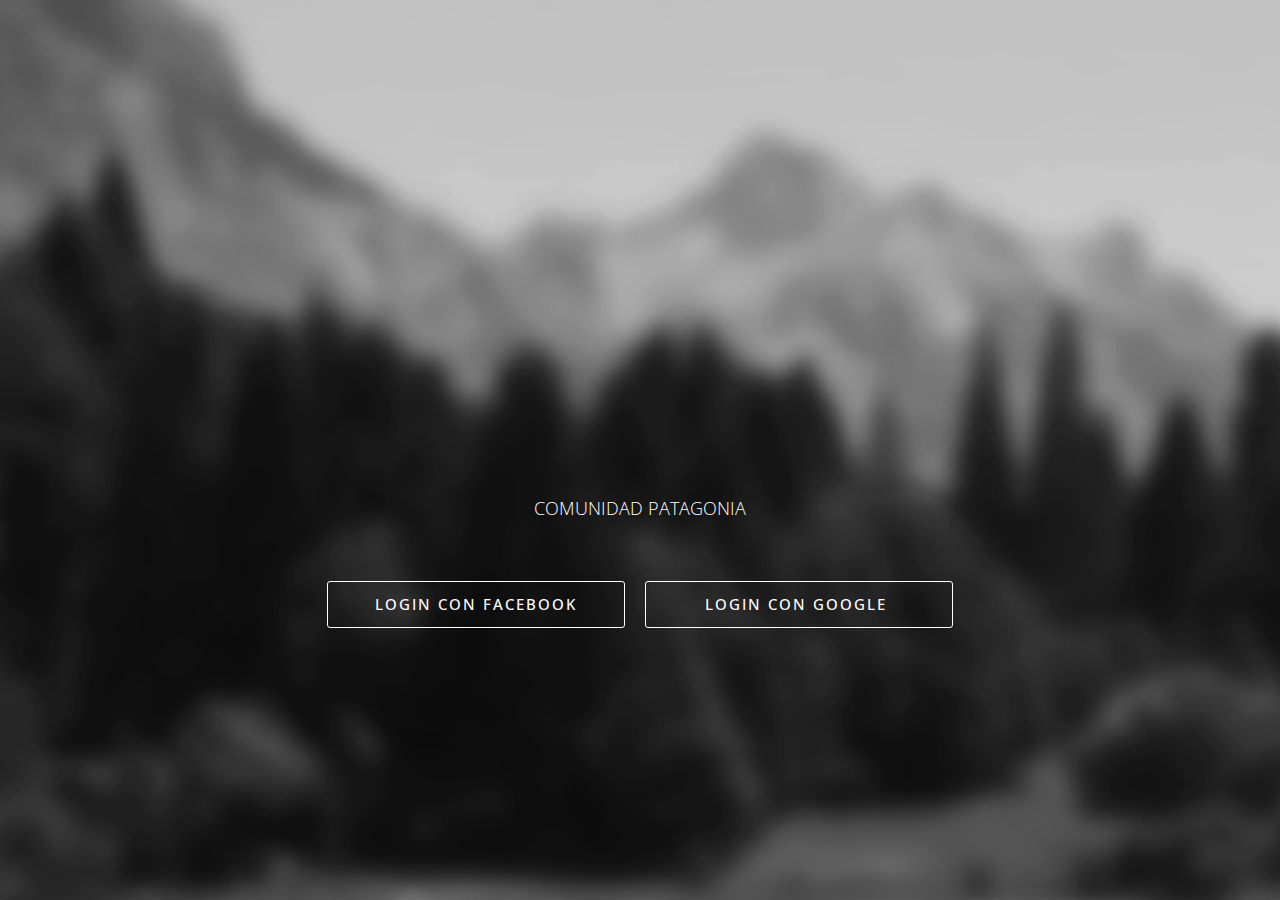
<file: Comunidad Patagonia v1/index.html>
<!DOCTYPE html>
<html>
<head>
  <meta charset="UTF-8">
  <meta http-equiv="X-UA-Compatible" content="IE=edge">
  <meta name="generator" content="Mobirise v3.12.1, mobirise.com">
  <meta name="viewport" content="width=device-width, initial-scale=1">
  <link rel="shortcut icon" href="assets/images/cerveza-patagonia-logo-128x53.png" type="image/x-icon">
  <meta name="description" content="">
  
  <link rel="stylesheet" href="https://fonts.googleapis.com/css?family=Lora:400,700,400italic,700italic&amp;subset=latin">
  <link rel="stylesheet" href="https://fonts.googleapis.com/css?family=Montserrat:400,700">
  <link rel="stylesheet" href="https://fonts.googleapis.com/css?family=Raleway:100,100i,200,200i,300,300i,400,400i,500,500i,600,600i,700,700i,800,800i,900,900i">
  <link rel="stylesheet" href="assets/bootstrap-material-design-font/css/material.css">
  <link rel="stylesheet" href="assets/tether/tether.min.css">
  <link rel="stylesheet" href="assets/bootstrap/css/bootstrap.min.css">
  <link rel="stylesheet" href="assets/animate.css/animate.min.css">
  <link rel="stylesheet" href="assets/theme/css/style.css">
  <link rel="stylesheet" href="assets/theme/css/style-rtl.css">
  <link rel="stylesheet" href="assets/mobirise/css/mbr-additional.css" type="text/css">
  
  
  
</head>
<body class="rtl">
<section class="mbr-section mbr-section-hero mbr-section-full" id="header1-7" style="background-image: url(assets/images/patagonia-home-2000x3555.png);">

    

    <div class="mbr-table-cell">

        <div class="container">
            <div class="row">
                <div class="mbr-section col-md-10 col-md-offset-1 text-xs-center">

                    
                    <p class="mbr-section-lead lead"><br><br><span style="font-size: 1.125rem; line-height: 1.5;">COMUNIDAD PATAGONIA</span><br></p>
                    <div class="mbr-section-btn">  <a class="btn btn-lg btn-white btn-white-outline" href="bienvenido.html">&nbsp; LOGIN CON FACEBOOK &nbsp;</a> <a class="btn btn-lg btn-white btn-white-outline" href="https://mobirise.com">&nbsp; &nbsp; &nbsp;LOGIN CON GOOGLE &nbsp; &nbsp;</a></div>
                </div>
            </div>
        </div>
    </div>

    

</section>


  <script src="assets/web/assets/jquery/jquery.min.js"></script>
  <script src="assets/tether/tether.min.js"></script>
  <script src="assets/bootstrap/js/bootstrap.min.js"></script>
  <script src="assets/smooth-scroll/smooth-scroll.js"></script>
  <script src="assets/viewport-checker/jquery.viewportchecker.js"></script>
  <script src="assets/theme/js/script.js"></script>
  
  
  <input name="animation" type="hidden">
  </body>
</html>
</file>
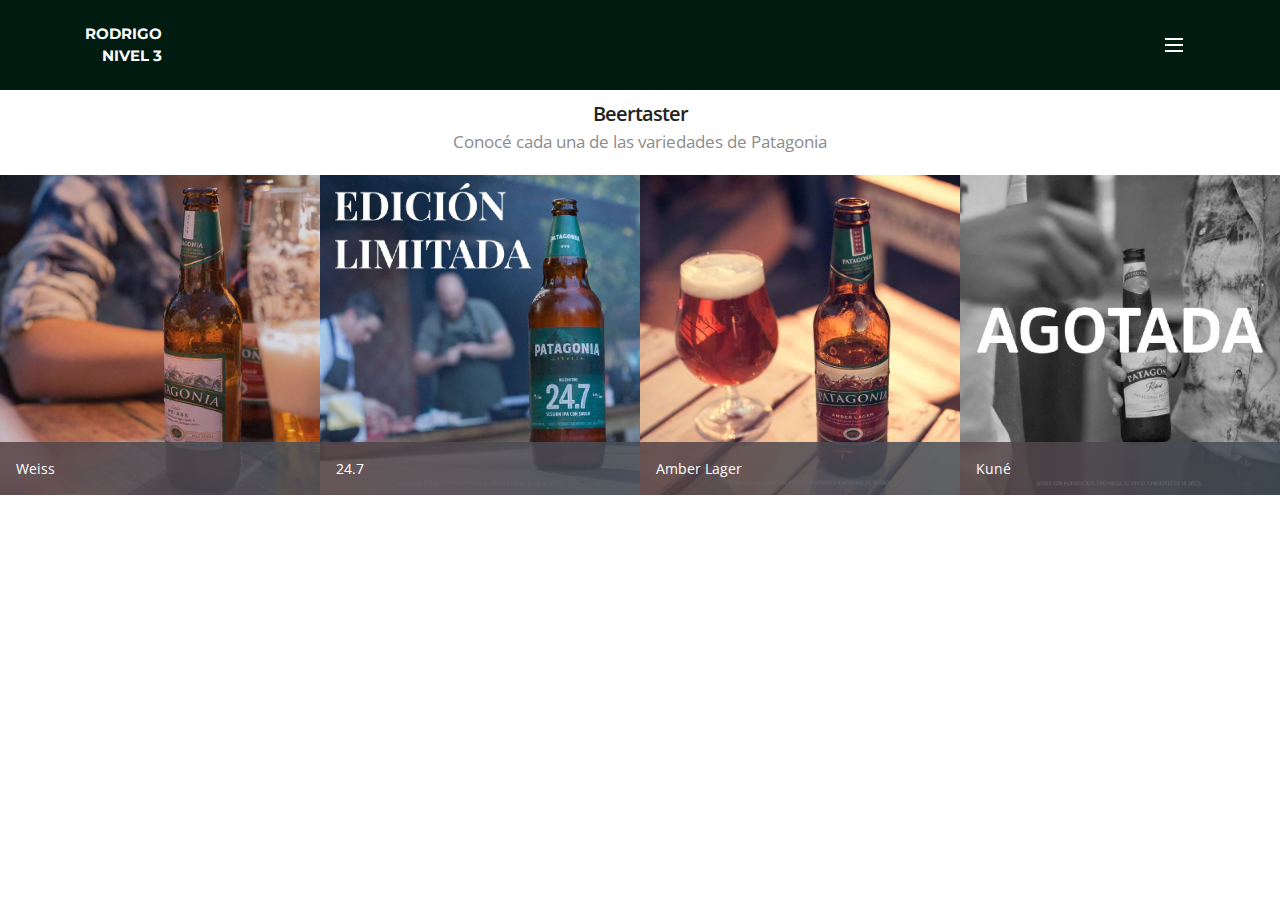
<file: Comunidad Patagonia v1/beertaster.html>
<!DOCTYPE html>
<html>
<head>
  
  <meta charset="UTF-8">
  <meta http-equiv="X-UA-Compatible" content="IE=edge">
  <meta name="generator" content="Mobirise v3.12.1, mobirise.com">
  <meta name="viewport" content="width=device-width, initial-scale=1">
  <link rel="shortcut icon" href="assets/images/cerveza-patagonia-logo-128x53.png" type="image/x-icon">
  <meta name="description" content="">
  
  <link rel="stylesheet" href="https://fonts.googleapis.com/css?family=Lora:400,700,400italic,700italic&amp;subset=latin">
  <link rel="stylesheet" href="https://fonts.googleapis.com/css?family=Montserrat:400,700">
  <link rel="stylesheet" href="https://fonts.googleapis.com/css?family=Raleway:100,100i,200,200i,300,300i,400,400i,500,500i,600,600i,700,700i,800,800i,900,900i">
  <link rel="stylesheet" href="assets/bootstrap-material-design-font/css/material.css">
  <link rel="stylesheet" href="assets/et-line-font-plugin/style.css">
  <link rel="stylesheet" href="assets/tether/tether.min.css">
  <link rel="stylesheet" href="assets/bootstrap/css/bootstrap.min.css">
  <link rel="stylesheet" href="assets/dropdown/css/style.css">
  <link rel="stylesheet" href="assets/animate.css/animate.min.css">
  <link rel="stylesheet" href="assets/theme/css/style.css">
  <link rel="stylesheet" href="assets/theme/css/style-rtl.css">
  <link rel="stylesheet" href="assets/mobirise-gallery/style.css">
  <link rel="stylesheet" href="assets/mobirise/css/mbr-additional.css" type="text/css">
  
  
  
</head>
<body class="rtl">
<section id="ext_menu-1l">

    <nav class="navbar navbar-dropdown navbar-fixed-top">
        <div class="container">

            <div class="mbr-table">
                <div class="mbr-table-cell">

                    <div class="navbar-brand">
                        
                        <a class="navbar-caption" href="https://mobirise.com">RODRIGO<br>NIVEL 3<br></a>
                    </div>

                </div>
                <div class="mbr-table-cell">

                    <button class="navbar-toggler pull-xs-right" type="button" data-toggle="collapse" data-target="#exCollapsingNavbar">
                        <div class="hamburger-icon"></div>
                    </button>

                    <ul class="nav-dropdown collapse pull-xs-right nav navbar-nav navbar-toggleable-xl" id="exCollapsingNavbar"><li class="nav-item"><a class="nav-link link" href="cursos.html">Inicio</a></li><li class="nav-item"><a class="nav-link link" href="brewmaster.html">Brewmaster</a></li><li class="nav-item"><a class="nav-link link" href="beertaster.html">Beertaster</a></li><li class="nav-item"><a class="nav-link link" href="invitaciones.html">Invitaciones</a></li><li class="nav-item"><a class="nav-link link" href="beneficios.html">Beneficios</a></li><li class="nav-item"><a class="nav-link link" href="eventos.html">Eventos</a></li><li class="nav-item"><a class="nav-link link" href="index.html">Cerrar sesión</a></li></ul>
                    <button hidden="" class="navbar-toggler navbar-close" type="button" data-toggle="collapse" data-target="#exCollapsingNavbar">
                        <div class="close-icon"></div>
                    </button>

                </div>
            </div>

        </div>
    </nav>

</section>

<section class="mbr-section mbr-section__container article mbr-after-navbar" id="header3-1s" style="background-color: rgb(255, 255, 255); padding-top: 20px; padding-bottom: 20px;">
    <div class="container">
        <div class="row">
            <div class="col-xs-12">
                <h3 class="mbr-section-title display-2">Title with Solid Background Color</h3>
                <small class="mbr-section-subtitle">By John Smith posted July 20, 2016</small>
            </div>
        </div>
    </div>
</section>

<section class="mbr-section mbr-section__container article" id="header3-1q" style="background-color: rgb(255, 255, 255); padding-top: 20px; padding-bottom: 20px;">
    <div class="container">
        <div class="row">
            <div class="col-xs-12">
                <h3 class="mbr-section-title display-2">Beertaster</h3>
                <small class="mbr-section-subtitle">Conocé cada una de las variedades de Patagonia</small>
            </div>
        </div>
    </div>
</section>

<section class="mbr-gallery mbr-section mbr-section-nopadding mbr-slider-carousel" id="gallery1-1n" data-filter="false" style="background-color: rgb(255, 255, 255); padding-top: 0rem; padding-bottom: 0rem;">
    <!-- Filter -->
    

    <!-- Gallery -->
    <div class="mbr-gallery-row">
        <div class=" mbr-gallery-layout-default">
            <div>
                <div>
                    <div class="mbr-gallery-item mbr-gallery-item__mobirise3 mbr-gallery-item--p0" data-tags="Animated" data-video-url="false">
                        <div href="#lb-gallery1-1n" data-slide-to="0" data-toggle="modal">
                            
                            

                            <img alt="" src="assets/images/weisse-2000x2000-800x800.jpg">
                            
                            <span class="icon-focus"></span>
                            <span class="mbr-gallery-title">Weiss</span>
                        </div>
                    </div><div class="mbr-gallery-item mbr-gallery-item__mobirise3 mbr-gallery-item--p0" data-tags="Animated" data-video-url="false">
                        <div href="#lb-gallery1-1n" data-slide-to="1" data-toggle="modal">
                            
                            

                            <a href="eval_247_main.html"><img alt="" src="assets/images/24-1-2000x2000-800x800.jpg"></a>
                            
                            <span class="icon-focus"></span>
                            <span class="mbr-gallery-title">&nbsp;24.7</span>
                        </div>
                    </div><div class="mbr-gallery-item mbr-gallery-item__mobirise3 mbr-gallery-item--p0" data-tags="Animated" data-video-url="false">
                        <div href="#lb-gallery1-1n" data-slide-to="2" data-toggle="modal">
                            
                            

                            <img alt="" src="assets/images/amber-large-2000x2000-800x800.jpg">
                            
                            <span class="icon-focus"></span>
                            <span class="mbr-gallery-title">Amber Lager</span>
                        </div>
                    </div><div class="mbr-gallery-item mbr-gallery-item__mobirise3 mbr-gallery-item--p0" data-tags="Animated" data-video-url="false">
                        <div href="#lb-gallery1-1n" data-slide-to="3" data-toggle="modal">
                            
                            

                            <img alt="" src="assets/images/kun-agotada-2000x2000-800x800.jpg">
                            
                            <span class="icon-focus"></span>
                            <span class="mbr-gallery-title">Kuné</span>
                        </div>
                    </div>
                </div>
            </div>
            <div class="clearfix"></div>
        </div>
    </div>

    <!-- Lightbox -->
    <div data-app-prevent-settings="" class="mbr-slider modal fade carousel slide" tabindex="-1" data-keyboard="true" data-interval="false" id="lb-gallery1-1n">
        <div class="modal-dialog">
            <div class="modal-content">
                <div class="modal-body">
                    <ol class="carousel-indicators">
                        <li data-app-prevent-settings="" data-target="#lb-gallery1-1n" data-slide-to="0"></li><li data-app-prevent-settings="" data-target="#lb-gallery1-1n" class=" active" data-slide-to="1"></li><li data-app-prevent-settings="" data-target="#lb-gallery1-1n" data-slide-to="2"></li><li data-app-prevent-settings="" data-target="#lb-gallery1-1n" data-slide-to="3"></li>
                    </ol>
                    <div class="carousel-inner">
                        <div class="carousel-item">
                            <img alt="" src="assets/images/weisse-2000x2000.jpg">
                        </div><div class="carousel-item active">
                            <img alt="" src="assets/images/24-1-2000x2000.jpg">
                        </div><div class="carousel-item">
                            <img alt="" src="assets/images/amber-large-2000x2000.jpg">
                        </div><div class="carousel-item">
                            <img alt="" src="assets/images/kun-agotada-2000x2000.jpg">
                        </div>
                    </div>
                    <a class="left carousel-control" role="button" data-slide="prev" href="#lb-gallery1-1n">
                        <span class="icon-prev" aria-hidden="true"></span>
                        <span class="sr-only">Previous</span>
                    </a>
                    <a class="right carousel-control" role="button" data-slide="next" href="#lb-gallery1-1n">
                        <span class="icon-next" aria-hidden="true"></span>
                        <span class="sr-only">Next</span>
                    </a>

                    <a class="close" href="#" role="button" data-dismiss="modal">
                        <span aria-hidden="true">×</span>
                        <span class="sr-only">Close</span>
                    </a>
                </div>
            </div>
        </div>
    </div>
</section>


  <script src="assets/web/assets/jquery/jquery.min.js"></script>
  <script src="assets/tether/tether.min.js"></script>
  <script src="assets/bootstrap/js/bootstrap.min.js"></script>
  <script src="assets/smooth-scroll/smooth-scroll.js"></script>
  <script src="assets/dropdown/js/script.min.js"></script>
  <script src="assets/touch-swipe/jquery.touch-swipe.min.js"></script>
  <script src="assets/viewport-checker/jquery.viewportchecker.js"></script>
  <script src="assets/masonry/masonry.pkgd.min.js"></script>
  <script src="assets/imagesloaded/imagesloaded.pkgd.min.js"></script>
  <script src="assets/bootstrap-carousel-swipe/bootstrap-carousel-swipe.js"></script>
  <script src="assets/theme/js/script.js"></script>
  <script src="assets/mobirise-gallery/player.min.js"></script>
  <script src="assets/mobirise-gallery/script.js"></script>
  
  
  <input name="animation" type="hidden">
  </body>
</html>
</file>
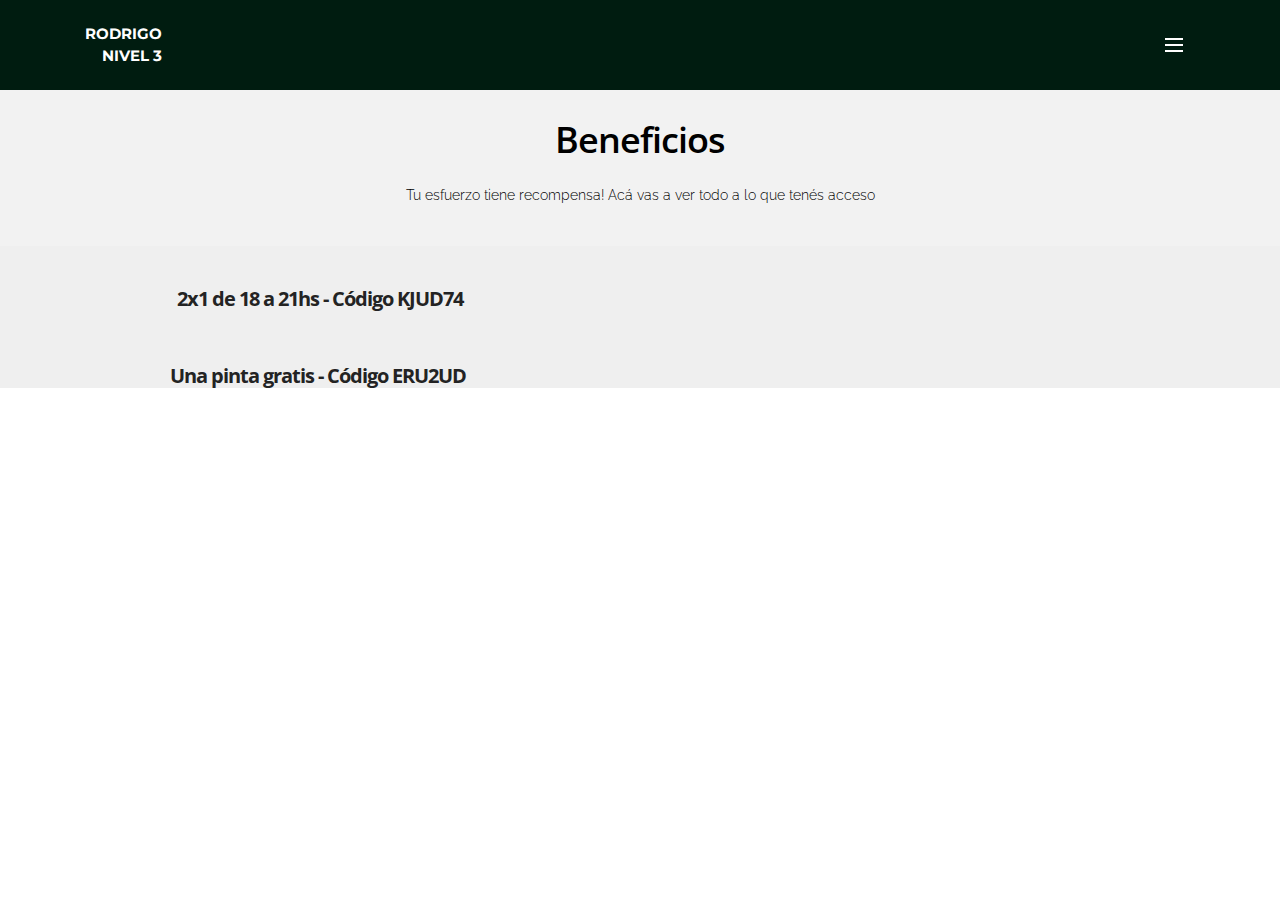
<file: Comunidad Patagonia v1/beneficios.html>
<!DOCTYPE html>
<html>
<head>
  <meta charset="UTF-8">
  <meta http-equiv="X-UA-Compatible" content="IE=edge">
  <meta name="generator" content="Mobirise v3.12.1, mobirise.com">
  <meta name="viewport" content="width=device-width, initial-scale=1">
  <link rel="shortcut icon" href="assets/images/cerveza-patagonia-logo-128x53.png" type="image/x-icon">
  <meta name="description" content="">
  
  <link rel="stylesheet" href="https://fonts.googleapis.com/css?family=Lora:400,700,400italic,700italic&amp;subset=latin">
  <link rel="stylesheet" href="https://fonts.googleapis.com/css?family=Montserrat:400,700">
  <link rel="stylesheet" href="https://fonts.googleapis.com/css?family=Raleway:100,100i,200,200i,300,300i,400,400i,500,500i,600,600i,700,700i,800,800i,900,900i">
  <link rel="stylesheet" href="assets/bootstrap-material-design-font/css/material.css">
  <link rel="stylesheet" href="assets/et-line-font-plugin/style.css">
  <link rel="stylesheet" href="assets/tether/tether.min.css">
  <link rel="stylesheet" href="assets/bootstrap/css/bootstrap.min.css">
  <link rel="stylesheet" href="assets/animate.css/animate.min.css">
  <link rel="stylesheet" href="assets/dropdown/css/style.css">
  <link rel="stylesheet" href="assets/theme/css/style.css">
  <link rel="stylesheet" href="assets/theme/css/style-rtl.css">
  <link rel="stylesheet" href="assets/mobirise/css/mbr-additional.css" type="text/css">
  
  
  
</head>
<body class="rtl">
<section id="ext_menu-2f">

    <nav class="navbar navbar-dropdown navbar-fixed-top">
        <div class="container">

            <div class="mbr-table">
                <div class="mbr-table-cell">

                    <div class="navbar-brand">
                        
                        <a class="navbar-caption" href="https://mobirise.com">RODRIGO<br>NIVEL 3<br></a>
                    </div>

                </div>
                <div class="mbr-table-cell">

                    <button class="navbar-toggler pull-xs-right" type="button" data-toggle="collapse" data-target="#exCollapsingNavbar">
                        <div class="hamburger-icon"></div>
                    </button>

                    <ul class="nav-dropdown collapse pull-xs-right nav navbar-nav navbar-toggleable-xl" id="exCollapsingNavbar"><li class="nav-item"><a class="nav-link link" href="cursos.html">Inicio</a></li><li class="nav-item"><a class="nav-link link" href="brewmaster.html">Brewmaster</a></li><li class="nav-item"><a class="nav-link link" href="beertaster.html">Beertaster</a></li><li class="nav-item"><a class="nav-link link" href="invitaciones.html">Invitaciones</a></li><li class="nav-item"><a class="nav-link link" href="beneficios.html">Beneficios</a></li><li class="nav-item"><a class="nav-link link" href="eventos.html">Eventos</a></li><li class="nav-item"><a class="nav-link link" href="index.html">Cerrar sesión</a></li></ul>
                    <button hidden="" class="navbar-toggler navbar-close" type="button" data-toggle="collapse" data-target="#exCollapsingNavbar">
                        <div class="close-icon"></div>
                    </button>

                </div>
            </div>

        </div>
    </nav>

</section>

<section class="mbr-section article mbr-after-navbar" id="msg-box8-2d" style="background-color: rgb(242, 242, 242); padding-top: 120px; padding-bottom: 40px;">

    
    <div class="container">
        <div class="row">
            <div class="col-md-8 col-md-offset-2 text-xs-center">
                <h3 class="mbr-section-title display-2"><span style="line-height: 1.1;">Beneficios</span><br></h3>
                <div class="lead"><p>Tu esfuerzo tiene recompensa! Acá vas a ver todo a lo que tenés acceso</p></div>
                
            </div>
        </div>
    </div>

</section>

<section class="mbr-cards mbr-section mbr-section-nopadding" id="features6-2e" style="background-color: rgb(239, 239, 239);">

    

    <div class="mbr-cards-row row">
        <div class="mbr-cards-col col-xs-12 col-lg-6" style="padding-top: 40px; padding-bottom: 0px;">
            <div class="container">
              <div class="card cart-block">
                  
                  <div class="card-block">
                    <h4 class="card-title">2x1 de 18 a 21hs - Código KJUD74<br><span style="color: inherit; font-size: 1.25rem; line-height: 1.2825;"><br></span><br><span style="color: inherit; font-size: 1.25rem; line-height: 1.2825;">&nbsp;Una pinta gratis - Código ERU2UD</span><br></h4>
                    
                    
                    
                    </div>
                </div>
            </div>
        </div>
        <div class="mbr-cards-col col-xs-12 col-lg-6" style="padding-top: 40px; padding-bottom: 0px;">
            <div class="container">
                <div class="card cart-block">
                    
                    <div class="card-block">
                        <h4 class="card-title"></h4>
                        
                        
                        
                    </div>
                </div>
            </div>
        </div>
        
        
        
        
    </div>
</section>


  <script src="assets/web/assets/jquery/jquery.min.js"></script>
  <script src="assets/tether/tether.min.js"></script>
  <script src="assets/bootstrap/js/bootstrap.min.js"></script>
  <script src="assets/smooth-scroll/smooth-scroll.js"></script>
  <script src="assets/viewport-checker/jquery.viewportchecker.js"></script>
  <script src="assets/dropdown/js/script.min.js"></script>
  <script src="assets/touch-swipe/jquery.touch-swipe.min.js"></script>
  <script src="assets/theme/js/script.js"></script>
  
  
  <input name="animation" type="hidden">
  </body>
</html>
</file>
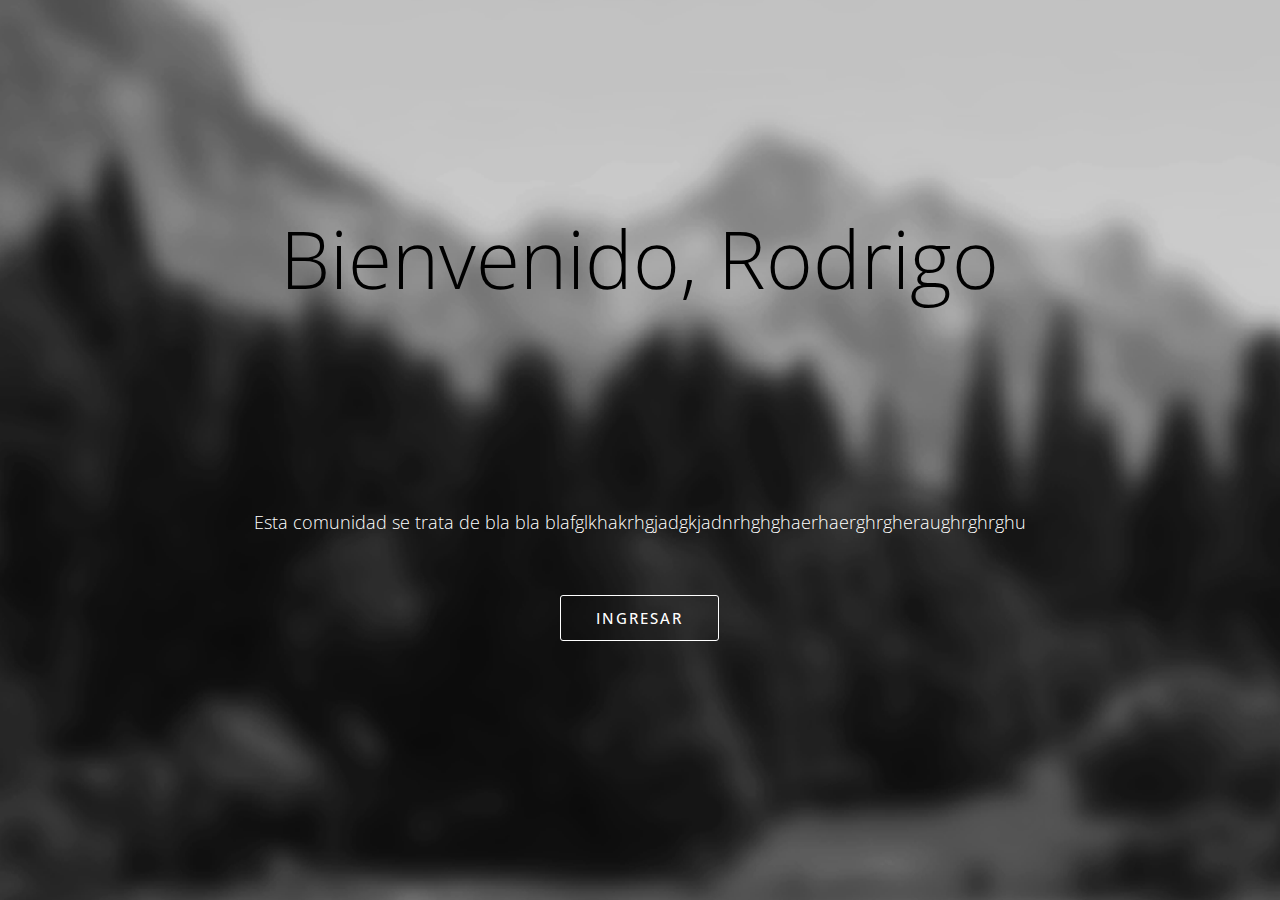
<file: Comunidad Patagonia v1/bienvenido.html>
<!DOCTYPE html>
<html>
<head>
  <meta charset="UTF-8">
  <meta http-equiv="X-UA-Compatible" content="IE=edge">
  <meta name="generator" content="Mobirise v3.12.1, mobirise.com">
  <meta name="viewport" content="width=device-width, initial-scale=1">
  <link rel="shortcut icon" href="assets/images/cerveza-patagonia-logo-128x53.png" type="image/x-icon">
  <meta name="description" content="">
  
  <link rel="stylesheet" href="https://fonts.googleapis.com/css?family=Lora:400,700,400italic,700italic&amp;subset=latin">
  <link rel="stylesheet" href="https://fonts.googleapis.com/css?family=Montserrat:400,700">
  <link rel="stylesheet" href="https://fonts.googleapis.com/css?family=Raleway:100,100i,200,200i,300,300i,400,400i,500,500i,600,600i,700,700i,800,800i,900,900i">
  <link rel="stylesheet" href="assets/bootstrap-material-design-font/css/material.css">
  <link rel="stylesheet" href="assets/tether/tether.min.css">
  <link rel="stylesheet" href="assets/bootstrap/css/bootstrap.min.css">
  <link rel="stylesheet" href="assets/animate.css/animate.min.css">
  <link rel="stylesheet" href="assets/theme/css/style.css">
  <link rel="stylesheet" href="assets/theme/css/style-rtl.css">
  <link rel="stylesheet" href="assets/mobirise/css/mbr-additional.css" type="text/css">
  
  
  
</head>
<body class="rtl">
<section class="mbr-section mbr-section-hero mbr-section-full" id="header1-e" style="background-image: url(assets/images/patagonia-home-2000x3555.png);">

    

    <div class="mbr-table-cell">

        <div class="container">
            <div class="row">
                <div class="mbr-section col-md-10 col-md-offset-1 text-xs-center">

                    <h1 class="mbr-section-title display-1"></h1>
                    <p class="mbr-section-lead lead">Bienvenido, Rodrigo<br><br><span style="font-size: 1.125rem; line-height: 1.5;">Esta comunidad se trata de bla bla blafglkhakrhgjadgkjadnrhghghaerhaerghrgheraughrghrghu</span><br></p>
                    <div class="mbr-section-btn">   <a class="btn btn-lg btn-white btn-white-outline" href="cursos.html">INGRESAR</a></div>
                </div>
            </div>
        </div>
    </div>

    

</section>

<script src="assets/web/assets/jquery/jquery.min.js"></script>
  <script src="assets/tether/tether.min.js"></script>
  <script src="assets/bootstrap/js/bootstrap.min.js"></script>
  <script src="assets/smooth-scroll/smooth-scroll.js"></script>
  <script src="assets/viewport-checker/jquery.viewportchecker.js"></script>
  <script src="assets/theme/js/script.js"></script>
  
  
  <input name="animation" type="hidden">
  </body>
</html>
</file>
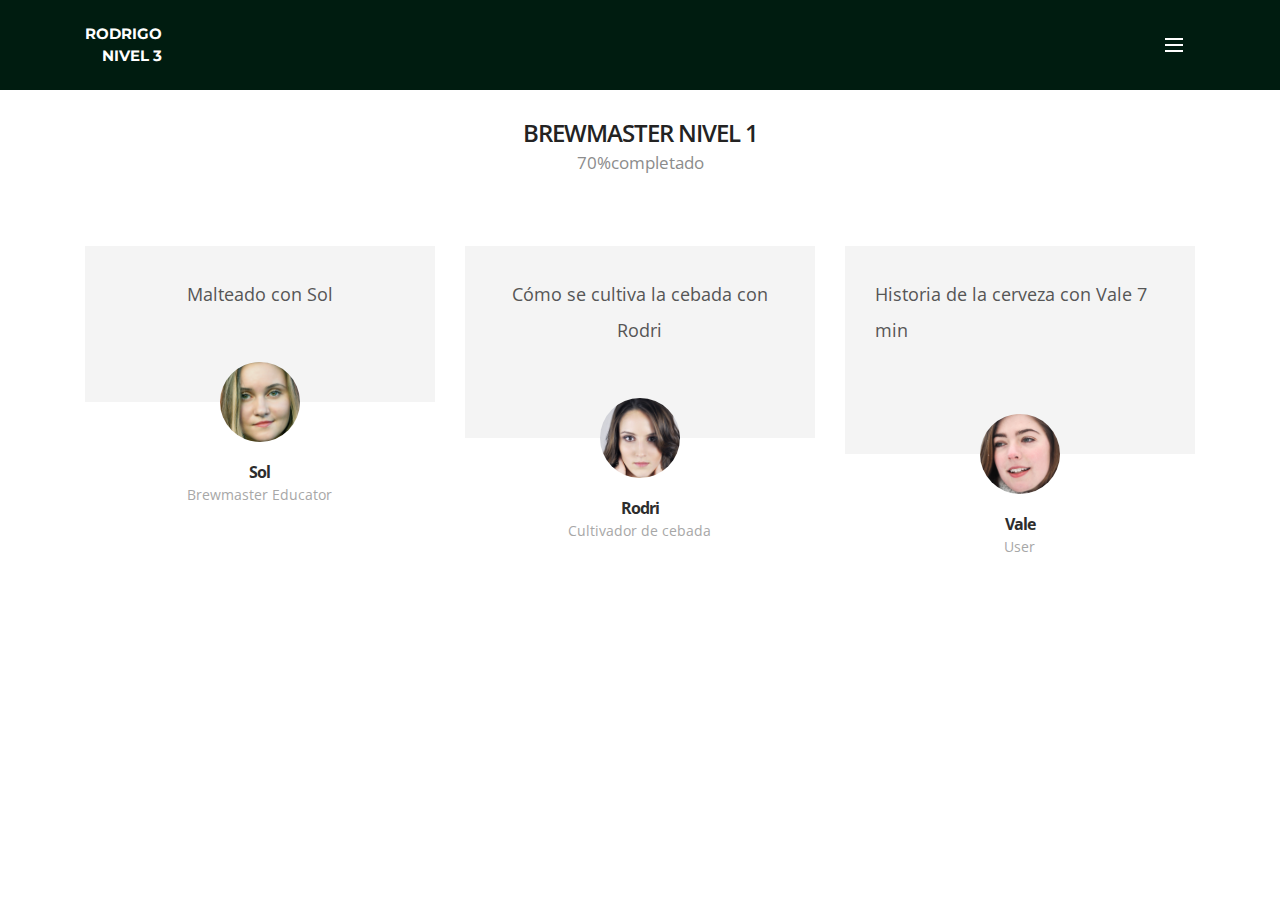
<file: Comunidad Patagonia v1/brewmaster.html>
<!DOCTYPE html>
<html>
<head>
  <meta charset="UTF-8">
  <meta http-equiv="X-UA-Compatible" content="IE=edge">
  <meta name="generator" content="Mobirise v3.12.1, mobirise.com">
  <meta name="viewport" content="width=device-width, initial-scale=1">
  <link rel="shortcut icon" href="assets/images/cerveza-patagonia-logo-128x53.png" type="image/x-icon">
  <meta name="description" content="">
  
  <link rel="stylesheet" href="https://fonts.googleapis.com/css?family=Lora:400,700,400italic,700italic&amp;subset=latin">
  <link rel="stylesheet" href="https://fonts.googleapis.com/css?family=Montserrat:400,700">
  <link rel="stylesheet" href="https://fonts.googleapis.com/css?family=Raleway:100,100i,200,200i,300,300i,400,400i,500,500i,600,600i,700,700i,800,800i,900,900i">
  <link rel="stylesheet" href="assets/bootstrap-material-design-font/css/material.css">
  <link rel="stylesheet" href="assets/tether/tether.min.css">
  <link rel="stylesheet" href="assets/bootstrap/css/bootstrap.min.css">
  <link rel="stylesheet" href="assets/dropdown/css/style.css">
  <link rel="stylesheet" href="assets/animate.css/animate.min.css">
  <link rel="stylesheet" href="assets/theme/css/style.css">
  <link rel="stylesheet" href="assets/theme/css/style-rtl.css">
  <link rel="stylesheet" href="assets/mobirise/css/mbr-additional.css" type="text/css">
  
  
  
</head>
<body class="rtl">
<section id="ext_menu-y">

    <nav class="navbar navbar-dropdown navbar-fixed-top">
        <div class="container">

            <div class="mbr-table">
                <div class="mbr-table-cell">

                    <div class="navbar-brand">
                        
                        <a class="navbar-caption" href="https://mobirise.com">RODRIGO<br>NIVEL 3<br></a>
                    </div>

                </div>
                <div class="mbr-table-cell">

                    <button class="navbar-toggler pull-xs-right" type="button" data-toggle="collapse" data-target="#exCollapsingNavbar">
                        <div class="hamburger-icon"></div>
                    </button>

                    <ul class="nav-dropdown collapse pull-xs-right nav navbar-nav navbar-toggleable-xl" id="exCollapsingNavbar"><li class="nav-item"><a class="nav-link link" href="cursos.html">Inicio</a></li><li class="nav-item"><a class="nav-link link" href="brewmaster.html">Brewmaster</a></li><li class="nav-item"><a class="nav-link link" href="beertaster.html">Beertaster</a></li><li class="nav-item"><a class="nav-link link" href="invitaciones.html">Invitaciones</a></li><li class="nav-item"><a class="nav-link link" href="beneficios.html">Beneficios</a></li><li class="nav-item"><a class="nav-link link" href="eventos.html">Eventos</a></li><li class="nav-item"><a class="nav-link link" href="index.html">Cerrar sesión</a></li></ul>
                    <button hidden="" class="navbar-toggler navbar-close" type="button" data-toggle="collapse" data-target="#exCollapsingNavbar">
                        <div class="close-icon"></div>
                    </button>

                </div>
            </div>

        </div>
    </nav>

</section>

<section class="mbr-section mbr-after-navbar" id="testimonials1-17" style="background-color: rgb(255, 255, 255); padding-top: 120px; padding-bottom: 120px;">

    

        <div class="mbr-section mbr-section__container mbr-section__container--middle">
            <div class="container">
                <div class="row">
                    <div class="col-xs-12 text-xs-center">
                        <h3 class="mbr-section-title display-2">BREWMASTER NIVEL 1</h3>
                        <small class="mbr-section-subtitle">70%completado</small>
                    </div>
                </div>
            </div>
        </div>


    <div class="mbr-testimonials mbr-section mbr-section-nopadding">
        <div class="container">
            <div class="row">

                <div class="col-xs-12 col-lg-4">

                    <div class="mbr-testimonial card mbr-testimonial-lg">
                        <div class="card-block">Malteado con Sol</div>
                        <div class="mbr-author card-footer">
                            <div class="mbr-author-img"><a href="video_sol.html"><img src="assets/images/face3.jpg" class="img-circle"></a></div>
                            <div class="mbr-author-name">Sol</div>
                            <small class="mbr-author-desc">Brewmaster Educator</small>
                        </div>
                    </div>
                </div><div class="col-xs-12 col-lg-4">

                    <div class="mbr-testimonial card mbr-testimonial-lg">
                        <div class="card-block">Cómo se cultiva la cebada con Rodri</div>
                        <div class="mbr-author card-footer">
                            <div class="mbr-author-img"><img src="assets/images/face1.jpg" class="img-circle"></div>
                            <div class="mbr-author-name">Rodri</div>
                            <small class="mbr-author-desc">Cultivador de cebada</small>
                        </div>
                    </div>
                </div><div class="col-xs-12 col-lg-4">

                    <div class="mbr-testimonial card mbr-testimonial-lg">
                        <div class="card-block"><p>Historia de la cerveza con Vale 7 min</p></div>
                        <div class="mbr-author card-footer">
                            <div class="mbr-author-img"><a href="origen_cerveza.html"><img src="assets/images/face2.jpg" class="img-circle"></a></div>
                            <div class="mbr-author-name">Vale</div>
                            <small class="mbr-author-desc">User</small>
                        </div>
                    </div>
                </div>

            </div>

        </div>

    </div>

</section>


  <script src="assets/web/assets/jquery/jquery.min.js"></script>
  <script src="assets/tether/tether.min.js"></script>
  <script src="assets/bootstrap/js/bootstrap.min.js"></script>
  <script src="assets/smooth-scroll/smooth-scroll.js"></script>
  <script src="assets/dropdown/js/script.min.js"></script>
  <script src="assets/touch-swipe/jquery.touch-swipe.min.js"></script>
  <script src="assets/viewport-checker/jquery.viewportchecker.js"></script>
  <script src="assets/theme/js/script.js"></script>
  
  
  <input name="animation" type="hidden">
  </body>
</html>
</file>
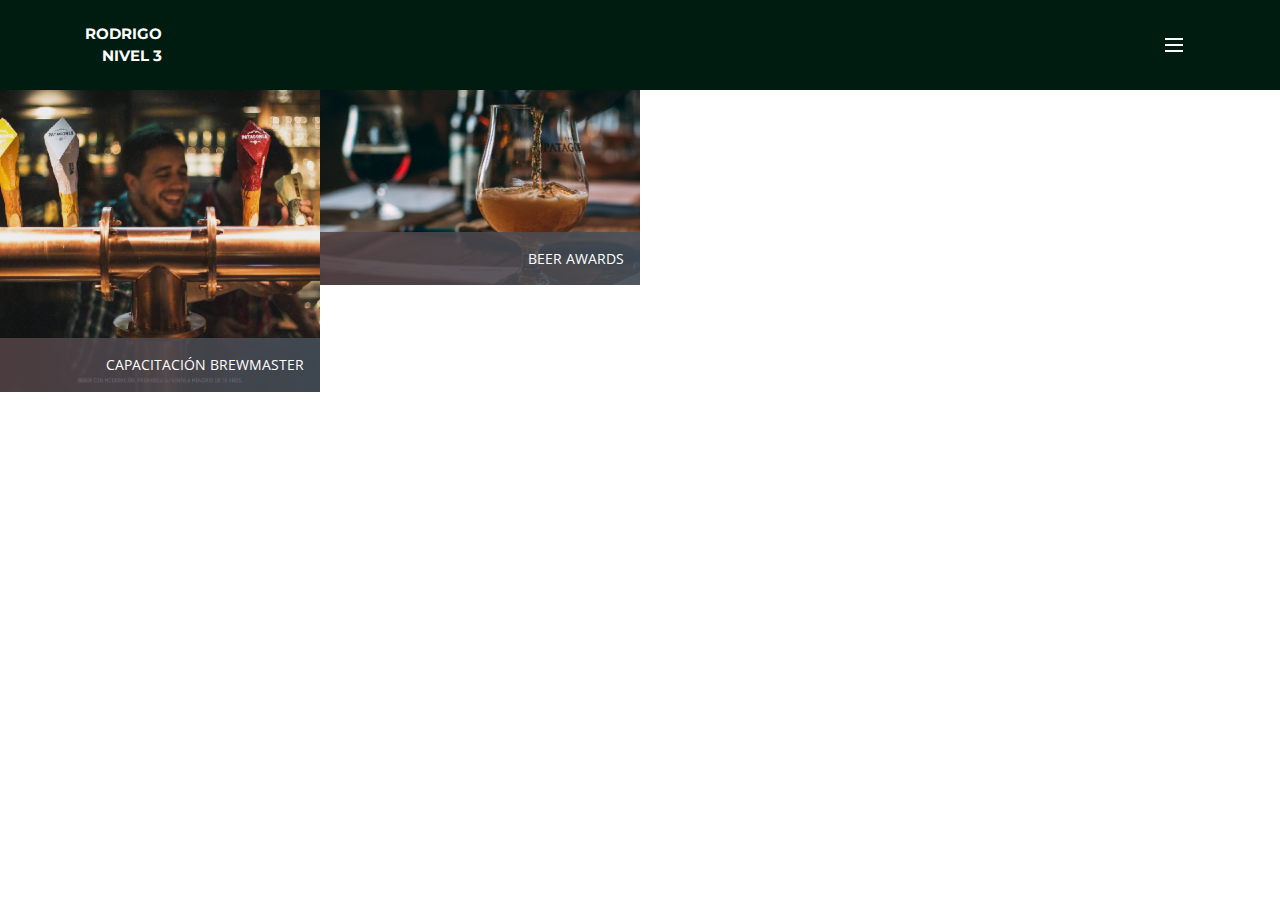
<file: Comunidad Patagonia v1/cursos.html>
<!DOCTYPE html>
<html>
<head>
  <meta charset="UTF-8">
  <meta http-equiv="X-UA-Compatible" content="IE=edge">
  <meta name="generator" content="Mobirise v3.12.1, mobirise.com">
  <meta name="viewport" content="width=device-width, initial-scale=1">
  <link rel="shortcut icon" href="assets/images/cerveza-patagonia-logo-128x53.png" type="image/x-icon">
  <meta name="description" content="">
  
  <link rel="stylesheet" href="https://fonts.googleapis.com/css?family=Lora:400,700,400italic,700italic&amp;subset=latin">
  <link rel="stylesheet" href="https://fonts.googleapis.com/css?family=Montserrat:400,700">
  <link rel="stylesheet" href="https://fonts.googleapis.com/css?family=Raleway:100,100i,200,200i,300,300i,400,400i,500,500i,600,600i,700,700i,800,800i,900,900i">
  <link rel="stylesheet" href="assets/bootstrap-material-design-font/css/material.css">
  <link rel="stylesheet" href="assets/et-line-font-plugin/style.css">
  <link rel="stylesheet" href="assets/tether/tether.min.css">
  <link rel="stylesheet" href="assets/bootstrap/css/bootstrap.min.css">
  <link rel="stylesheet" href="assets/dropdown/css/style.css">
  <link rel="stylesheet" href="assets/animate.css/animate.min.css">
  <link rel="stylesheet" href="assets/theme/css/style.css">
  <link rel="stylesheet" href="assets/theme/css/style-rtl.css">
  <link rel="stylesheet" href="assets/mobirise-gallery/style.css">
  <link rel="stylesheet" href="assets/mobirise/css/mbr-additional.css" type="text/css">
  
  
  
</head>
<body class="rtl">
<section id="ext_menu-k">

    <nav class="navbar navbar-dropdown navbar-fixed-top">
        <div class="container">

            <div class="mbr-table">
                <div class="mbr-table-cell">

                    <div class="navbar-brand">
                        
                        <a class="navbar-caption" href="https://mobirise.com">RODRIGO<br>NIVEL 3<br></a>
                    </div>

                </div>
                <div class="mbr-table-cell">

                    <button class="navbar-toggler pull-xs-right" type="button" data-toggle="collapse" data-target="#exCollapsingNavbar">
                        <div class="hamburger-icon"></div>
                    </button>

                    <ul class="nav-dropdown collapse pull-xs-right nav navbar-nav navbar-toggleable-xl" id="exCollapsingNavbar"><li class="nav-item"><a class="nav-link link" href="cursos.html">Inicio</a></li><li class="nav-item"><a class="nav-link link" href="brewmaster.html">Brewmaster</a></li><li class="nav-item"><a class="nav-link link" href="beertaster.html">Beertaster</a></li><li class="nav-item"><a class="nav-link link" href="invitaciones.html">Invitaciones</a></li><li class="nav-item"><a class="nav-link link" href="beneficios.html">Beneficios</a></li><li class="nav-item"><a class="nav-link link" href="eventos.html">Eventos</a></li><li class="nav-item"><a class="nav-link link" href="index.html">Cerrar sesión</a></li></ul>
                    <button hidden="" class="navbar-toggler navbar-close" type="button" data-toggle="collapse" data-target="#exCollapsingNavbar">
                        <div class="close-icon"></div>
                    </button>

                </div>
            </div>

        </div>
    </nav>

</section>

<section class="mbr-gallery mbr-section mbr-section-nopadding mbr-slider-carousel mbr-after-navbar" id="gallery1-15" data-filter="false" style="background-color: rgb(255, 255, 255); padding-top: 4.5rem; padding-bottom: 0rem;">
    <!-- Filter -->
    

    <!-- Gallery -->
    <div class="mbr-gallery-row">
        <div class=" mbr-gallery-layout-default">
            <div>
                <div>
                    <div class="mbr-gallery-item mbr-gallery-item__mobirise3 mbr-gallery-item--p0" data-tags="Responsive" data-video-url="false">
                        <a href="brewmaster.html">  
                          
                        <div href="#lb-gallery1-15" data-slide-to="0" data-toggle="modal">
                                                    

                            <img alt="" src="assets/images/brewmaster-2000x2000-800x800.jpg">
                            
                            <span class="icon-focus"></span>
                            <span class="mbr-gallery-title">CAPACITACIÓN BREWMASTER</span>
                        </a>
                                </div>
                    </div><div class="mbr-gallery-item mbr-gallery-item__mobirise3 mbr-gallery-item--p0" data-tags="Animated" data-video-url="false">
                    <a href="beertaster.html">  
                            
                    <div href="#lb-gallery1-15" data-slide-to="1" data-toggle="modal">
                            
                            

                            <img alt="" src="assets/images/productos-2000x1333-800x533.jpg">
                            
                            <span class="icon-focus"></span>
                            <span class="mbr-gallery-title">BEER AWARDS</span>
                        </a>
                        </div>
                    </div>
                </div>
            </div>
            <div class="clearfix"></div>
        </div>
    </div>

    <!-- Lightbox -->
    <div data-app-prevent-settings="" class="mbr-slider modal fade carousel slide" tabindex="-1" data-keyboard="true" data-interval="false" id="lb-gallery1-15">
        <div class="modal-dialog">
            <div class="modal-content">
                <div class="modal-body">
                    <ol class="carousel-indicators">
                        <li data-app-prevent-settings="" data-target="#lb-gallery1-15" class=" active" data-slide-to="0"></li><li data-app-prevent-settings="" data-target="#lb-gallery1-15" data-slide-to="1"></li>
                    </ol>
                    <div class="carousel-inner">
                        <div class="carousel-item active">
                            <img alt="" src="assets/images/brewmaster-2000x2000.jpg">
                        </div><div class="carousel-item">
                            <img alt="" src="assets/images/productos-2000x1333.jpg">
                        </div>
                    </div>
                    <a class="left carousel-control" role="button" data-slide="prev" href="#lb-gallery1-15">
                        <span class="icon-prev" aria-hidden="true"></span>
                        <span class="sr-only">Previous</span>
                    </a>
                    <a class="right carousel-control" role="button" data-slide="next" href="#lb-gallery1-15">
                        <span class="icon-next" aria-hidden="true"></span>
                        <span class="sr-only">Next</span>
                    </a>

                    <a class="close" href="#" role="button" data-dismiss="modal">
                        <span aria-hidden="true">×</span>
                        <span class="sr-only">Close</span>
                    </a>
                </div>
            </div>
        </div>
    </div>
</section>


  <script src="assets/web/assets/jquery/jquery.min.js"></script>
  <script src="assets/tether/tether.min.js"></script>
  <script src="assets/bootstrap/js/bootstrap.min.js"></script>
  <script src="assets/smooth-scroll/smooth-scroll.js"></script>
  <script src="assets/dropdown/js/script.min.js"></script>
  <script src="assets/touch-swipe/jquery.touch-swipe.min.js"></script>
  <script src="assets/viewport-checker/jquery.viewportchecker.js"></script>
  <script src="assets/masonry/masonry.pkgd.min.js"></script>
  <script src="assets/imagesloaded/imagesloaded.pkgd.min.js"></script>
  <script src="assets/bootstrap-carousel-swipe/bootstrap-carousel-swipe.js"></script>
  <script src="assets/theme/js/script.js"></script>
  <script src="assets/mobirise-gallery/player.min.js"></script>
  <script src="assets/mobirise-gallery/script.js"></script>
  
  
  <input name="animation" type="hidden">
  </body>
</html>
</file>
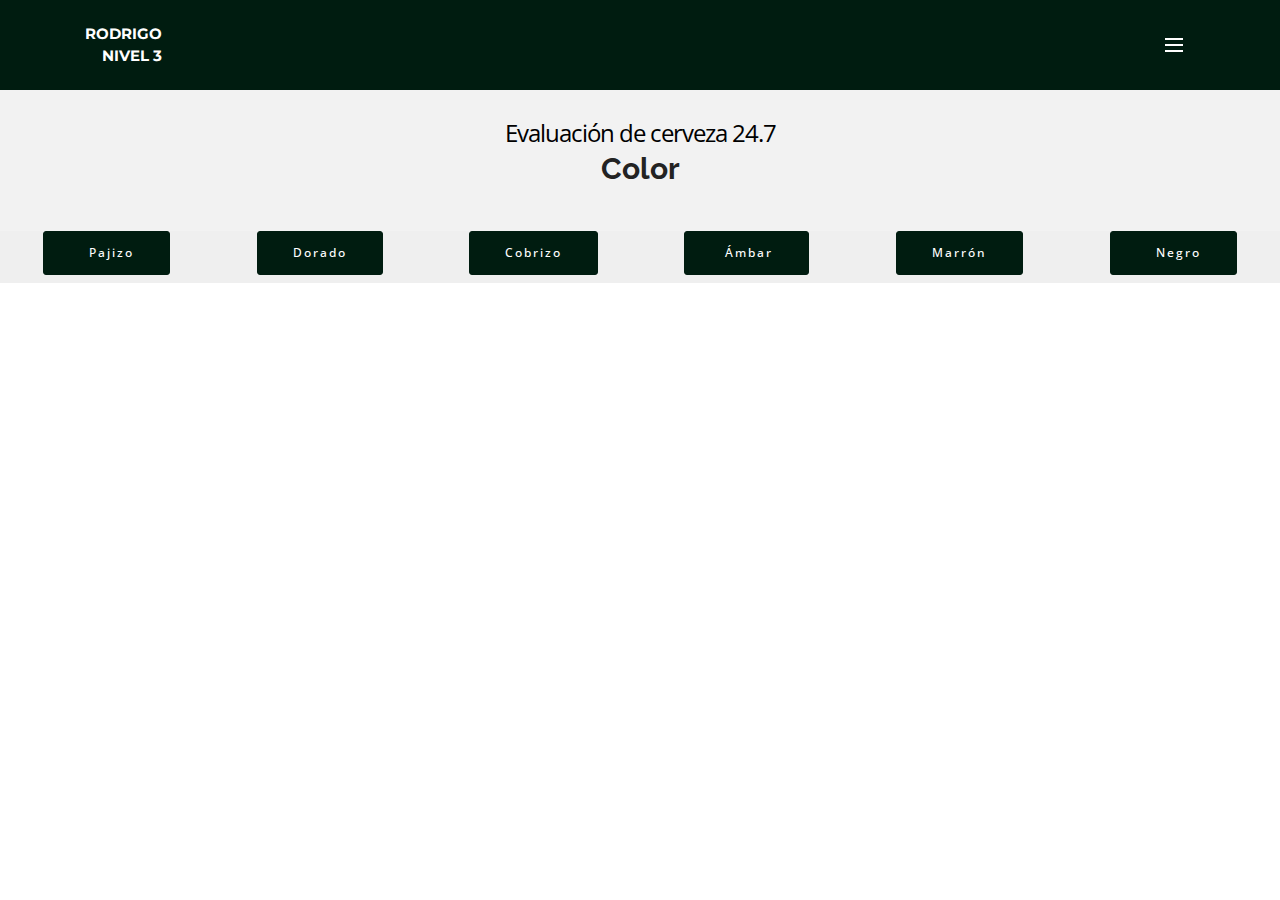
<file: Comunidad Patagonia v1/eval_247_color.html>
<!DOCTYPE html>
<html>
<head>
  <meta charset="UTF-8">
  <meta http-equiv="X-UA-Compatible" content="IE=edge">
  <meta name="generator" content="Mobirise v3.12.1, mobirise.com">
  <meta name="viewport" content="width=device-width, initial-scale=1">
  <link rel="shortcut icon" href="assets/images/cerveza-patagonia-logo-128x53.png" type="image/x-icon">
  <meta name="description" content="">
  
  <link rel="stylesheet" href="https://fonts.googleapis.com/css?family=Lora:400,700,400italic,700italic&amp;subset=latin">
  <link rel="stylesheet" href="https://fonts.googleapis.com/css?family=Montserrat:400,700">
  <link rel="stylesheet" href="https://fonts.googleapis.com/css?family=Raleway:100,100i,200,200i,300,300i,400,400i,500,500i,600,600i,700,700i,800,800i,900,900i">
  <link rel="stylesheet" href="assets/bootstrap-material-design-font/css/material.css">
  <link rel="stylesheet" href="assets/et-line-font-plugin/style.css">
  <link rel="stylesheet" href="assets/tether/tether.min.css">
  <link rel="stylesheet" href="assets/bootstrap/css/bootstrap.min.css">
  <link rel="stylesheet" href="assets/animate.css/animate.min.css">
  <link rel="stylesheet" href="assets/dropdown/css/style.css">
  <link rel="stylesheet" href="assets/theme/css/style.css">
  <link rel="stylesheet" href="assets/theme/css/style-rtl.css">
  <link rel="stylesheet" href="assets/mobirise/css/mbr-additional.css" type="text/css">
  
  
  
</head>
<body class="rtl">
<section id="ext_menu-20">

    <nav class="navbar navbar-dropdown navbar-fixed-top">
        <div class="container">

            <div class="mbr-table">
                <div class="mbr-table-cell">

                    <div class="navbar-brand">
                        
                        <a class="navbar-caption" href="https://mobirise.com">RODRIGO<br>NIVEL 3<br></a>
                    </div>

                </div>
                <div class="mbr-table-cell">

                    <button class="navbar-toggler pull-xs-right" type="button" data-toggle="collapse" data-target="#exCollapsingNavbar">
                        <div class="hamburger-icon"></div>
                    </button>

                    <ul class="nav-dropdown collapse pull-xs-right nav navbar-nav navbar-toggleable-xl" id="exCollapsingNavbar"><li class="nav-item"><a class="nav-link link" href="cursos.html">Inicio</a></li><li class="nav-item"><a class="nav-link link" href="brewmaster.html">Brewmaster</a></li><li class="nav-item"><a class="nav-link link" href="beertaster.html">Beertaster</a></li><li class="nav-item"><a class="nav-link link" href="invitaciones.html">Invitaciones</a></li><li class="nav-item"><a class="nav-link link" href="beneficios.html">Beneficios</a></li><li class="nav-item"><a class="nav-link link" href="eventos.html">Eventos</a></li><li class="nav-item"><a class="nav-link link" href="index.html">Cerrar sesión</a></li></ul>
                    <button hidden="" class="navbar-toggler navbar-close" type="button" data-toggle="collapse" data-target="#exCollapsingNavbar">
                        <div class="close-icon"></div>
                    </button>

                </div>
            </div>

        </div>
    </nav>

</section>

<section class="mbr-section article mbr-after-navbar" id="msg-box8-22" style="background-color: rgb(242, 242, 242); padding-top: 120px; padding-bottom: 40px;">

    
    <div class="container">
        <div class="row">
            <div class="col-md-8 col-md-offset-2 text-xs-center">
                <h3 class="mbr-section-title display-2"><span style="font-weight: normal;">Evaluación de cerveza 24.7</span></h3>
                <div class="lead"><strong>Color</strong></div>
                
            </div>
        </div>
    </div>

</section>

<section class="mbr-cards mbr-section mbr-section-nopadding" id="features6-23" style="background-color: rgb(239, 239, 239);">

    

    <div class="mbr-cards-row row">
        <div class="mbr-cards-col col-xs-12 col-lg-2" style="padding-top: 0px; padding-bottom: 0px;">
            <div class="container">
              <div class="card cart-block">
                  
                  <div class="card-block">
                    
                    
                    
                    <div class="card-btn"><a href="https://mobirise.com" class="btn btn-primary">Pajizo &nbsp;</a></div>
                    </div>
                </div>
            </div>
        </div>
        <div class="mbr-cards-col col-xs-12 col-lg-2" style="padding-top: 0px; padding-bottom: 0px;">
            <div class="container">
                <div class="card cart-block">
                    
                    <div class="card-block">
                        
                        
                        
                        <div class="card-btn"><a href="eval_247_espuma.html" class="btn btn-primary">Dorado</a></div>
                    </div>
                </div>
            </div>
        </div>
        <div class="mbr-cards-col col-xs-12 col-lg-2" style="padding-top: 0px; padding-bottom: 0px;">
            <div class="container">
                <div class="card cart-block">
                    
                    <div class="card-block">
                        
                        
                        
                        <div class="card-btn"><a href="https://mobirise.com" class="btn btn-primary">Cobrizo</a></div>
                    </div>
                </div>
            </div>
        </div>
        <div class="mbr-cards-col col-xs-12 col-lg-2" style="padding-top: 0px; padding-bottom: 0px;">
            <div class="container">
                <div class="card cart-block">
                    
                    <div class="card-block">
                        
                        
                        
                        <div class="card-btn"><a href="https://mobirise.com" class="btn btn-primary">Ámbar&nbsp;</a></div>
                    </div>
                </div>
            </div>
        </div>
        <div class="mbr-cards-col col-xs-12 col-lg-2" style="padding-top: 0px; padding-bottom: 0px;">
            <div class="container">
                <div class="card cart-block">
                    
                    <div class="card-block">
                        
                        
                        
                        <div class="card-btn"><a href="https://mobirise.com" class="btn btn-primary">Marrón</a></div>
                    </div>
                </div>
            </div>
        </div>
        <div class="mbr-cards-col col-xs-12 col-lg-2" style="padding-top: 0px; padding-bottom: 0px;">
            <div class="container">
                <div class="card cart-block">
                    
                    <div class="card-block">
                        
                        
                        
                        <div class="card-btn"><a href="https://mobirise.com" class="btn btn-primary">Negro &nbsp;</a></div>
                    </div>
                </div>
            </div>
        </div>
    </div>
</section>


  <script src="assets/web/assets/jquery/jquery.min.js"></script>
  <script src="assets/tether/tether.min.js"></script>
  <script src="assets/bootstrap/js/bootstrap.min.js"></script>
  <script src="assets/smooth-scroll/smooth-scroll.js"></script>
  <script src="assets/viewport-checker/jquery.viewportchecker.js"></script>
  <script src="assets/dropdown/js/script.min.js"></script>
  <script src="assets/touch-swipe/jquery.touch-swipe.min.js"></script>
  <script src="assets/theme/js/script.js"></script>
  
  
  <input name="animation" type="hidden">
  </body>
</html>
</file>
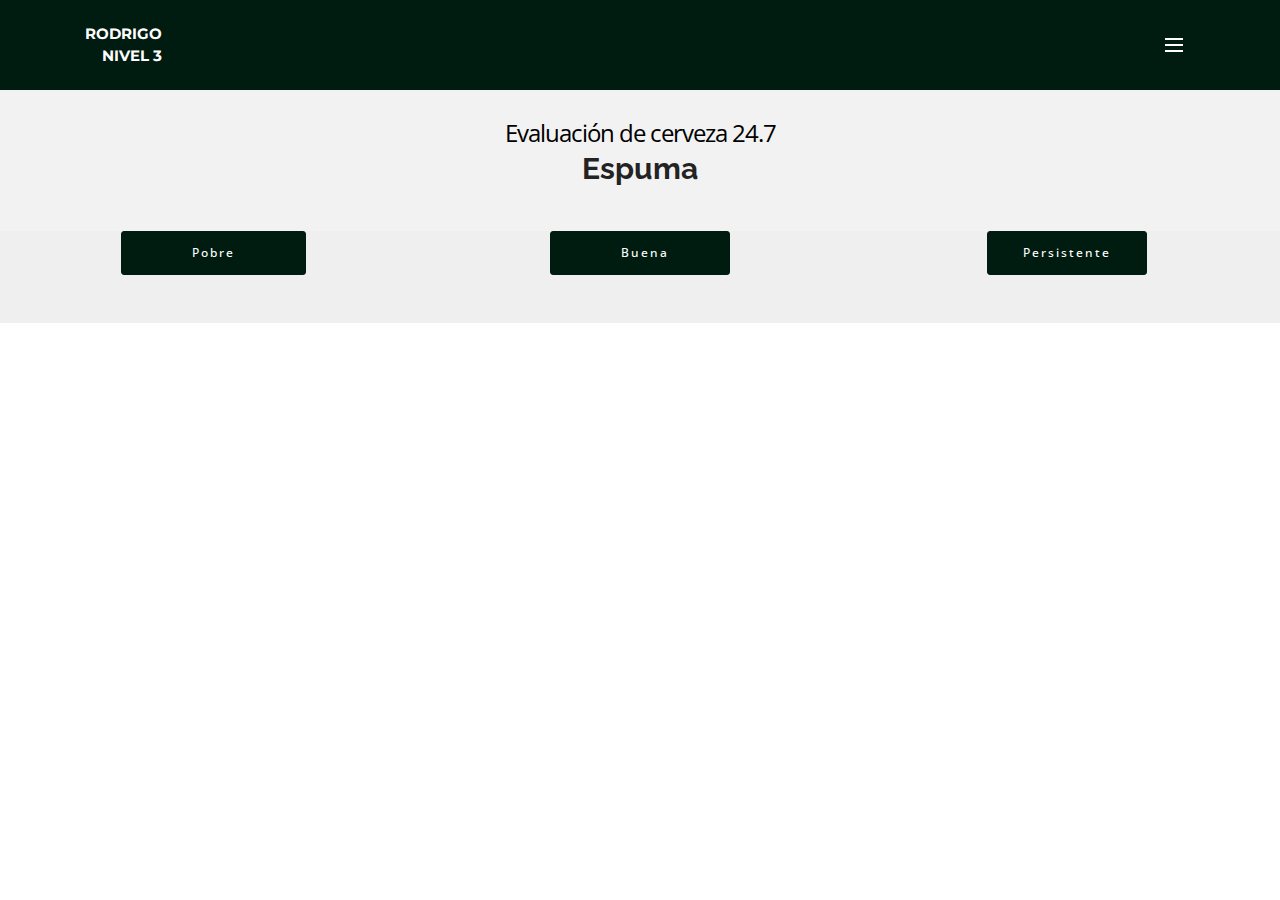
<file: Comunidad Patagonia v1/eval_247_espuma.html>
<!DOCTYPE html>
<html>
<head>
  <meta charset="UTF-8">
  <meta http-equiv="X-UA-Compatible" content="IE=edge">
  <meta name="generator" content="Mobirise v3.12.1, mobirise.com">
  <meta name="viewport" content="width=device-width, initial-scale=1">
  <link rel="shortcut icon" href="assets/images/cerveza-patagonia-logo-128x53.png" type="image/x-icon">
  <meta name="description" content="">
  
  <link rel="stylesheet" href="https://fonts.googleapis.com/css?family=Lora:400,700,400italic,700italic&amp;subset=latin">
  <link rel="stylesheet" href="https://fonts.googleapis.com/css?family=Montserrat:400,700">
  <link rel="stylesheet" href="https://fonts.googleapis.com/css?family=Raleway:100,100i,200,200i,300,300i,400,400i,500,500i,600,600i,700,700i,800,800i,900,900i">
  <link rel="stylesheet" href="assets/bootstrap-material-design-font/css/material.css">
  <link rel="stylesheet" href="assets/et-line-font-plugin/style.css">
  <link rel="stylesheet" href="assets/tether/tether.min.css">
  <link rel="stylesheet" href="assets/bootstrap/css/bootstrap.min.css">
  <link rel="stylesheet" href="assets/animate.css/animate.min.css">
  <link rel="stylesheet" href="assets/dropdown/css/style.css">
  <link rel="stylesheet" href="assets/theme/css/style.css">
  <link rel="stylesheet" href="assets/theme/css/style-rtl.css">
  <link rel="stylesheet" href="assets/mobirise/css/mbr-additional.css" type="text/css">
  
  
  
</head>
<body class="rtl">
<section id="ext_menu-26">

    <nav class="navbar navbar-dropdown navbar-fixed-top">
        <div class="container">

            <div class="mbr-table">
                <div class="mbr-table-cell">

                    <div class="navbar-brand">
                        
                        <a class="navbar-caption" href="https://mobirise.com">RODRIGO<br>NIVEL 3<br></a>
                    </div>

                </div>
                <div class="mbr-table-cell">

                    <button class="navbar-toggler pull-xs-right" type="button" data-toggle="collapse" data-target="#exCollapsingNavbar">
                        <div class="hamburger-icon"></div>
                    </button>

                    <ul class="nav-dropdown collapse pull-xs-right nav navbar-nav navbar-toggleable-xl" id="exCollapsingNavbar"><li class="nav-item"><a class="nav-link link" href="cursos.html">Inicio</a></li><li class="nav-item"><a class="nav-link link" href="brewmaster.html">Brewmaster</a></li><li class="nav-item"><a class="nav-link link" href="beertaster.html">Beertaster</a></li><li class="nav-item"><a class="nav-link link" href="invitaciones.html">Invitaciones</a></li><li class="nav-item"><a class="nav-link link" href="beneficios.html">Beneficios</a></li><li class="nav-item"><a class="nav-link link" href="eventos.html">Eventos</a></li><li class="nav-item"><a class="nav-link link" href="index.html">Cerrar sesión</a></li></ul>
                    <button hidden="" class="navbar-toggler navbar-close" type="button" data-toggle="collapse" data-target="#exCollapsingNavbar">
                        <div class="close-icon"></div>
                    </button>

                </div>
            </div>

        </div>
    </nav>

</section>

<section class="mbr-section article mbr-after-navbar" id="msg-box8-24" style="background-color: rgb(242, 242, 242); padding-top: 120px; padding-bottom: 40px;">

    
    <div class="container">
        <div class="row">
            <div class="col-md-8 col-md-offset-2 text-xs-center">
                <h3 class="mbr-section-title display-2"><span style="font-weight: normal;">Evaluación de cerveza 24.7</span></h3>
                <div class="lead"><strong>Espuma</strong></div>
                
            </div>
        </div>
    </div>

</section>

<section class="mbr-cards mbr-section mbr-section-nopadding" id="features6-25" style="background-color: rgb(239, 239, 239);">

    

    <div class="mbr-cards-row row">
        <div class="mbr-cards-col col-xs-12 col-lg-4" style="padding-top: 0px; padding-bottom: 40px;">
            <div class="container">
              <div class="card cart-block">
                  
                  <div class="card-block">
                    
                    
                    
                    <div class="card-btn"><a href="https://mobirise.com" class="btn btn-primary">&nbsp; &nbsp; &nbsp; &nbsp;Pobre &nbsp; &nbsp; &nbsp;&nbsp;</a></div>
                    </div>
                </div>
            </div>
        </div>
        <div class="mbr-cards-col col-xs-12 col-lg-4" style="padding-top: 0px; padding-bottom: 40px;">
            <div class="container">
                <div class="card cart-block">
                    
                    <div class="card-block">
                        
                        
                        
                        <div class="card-btn"><a href="https://mobirise.com" class="btn btn-primary">&nbsp; &nbsp; &nbsp;Buena &nbsp; &nbsp; &nbsp;&nbsp;</a></div>
                    </div>
                </div>
            </div>
        </div>
        <div class="mbr-cards-col col-xs-12 col-lg-4" style="padding-top: 0px; padding-bottom: 40px;">
            <div class="container">
                <div class="card cart-block">
                    
                    <div class="card-block">
                        
                        
                        
                        <div class="card-btn"><a href="https://mobirise.com" class="btn btn-primary">Persistente</a></div>
                    </div>
                </div>
            </div>
        </div>
        
        
        
    </div>
</section>


  <script src="assets/web/assets/jquery/jquery.min.js"></script>
  <script src="assets/tether/tether.min.js"></script>
  <script src="assets/bootstrap/js/bootstrap.min.js"></script>
  <script src="assets/smooth-scroll/smooth-scroll.js"></script>
  <script src="assets/viewport-checker/jquery.viewportchecker.js"></script>
  <script src="assets/dropdown/js/script.min.js"></script>
  <script src="assets/touch-swipe/jquery.touch-swipe.min.js"></script>
  <script src="assets/theme/js/script.js"></script>
  
  
  <input name="animation" type="hidden">
  </body>
</html>
</file>
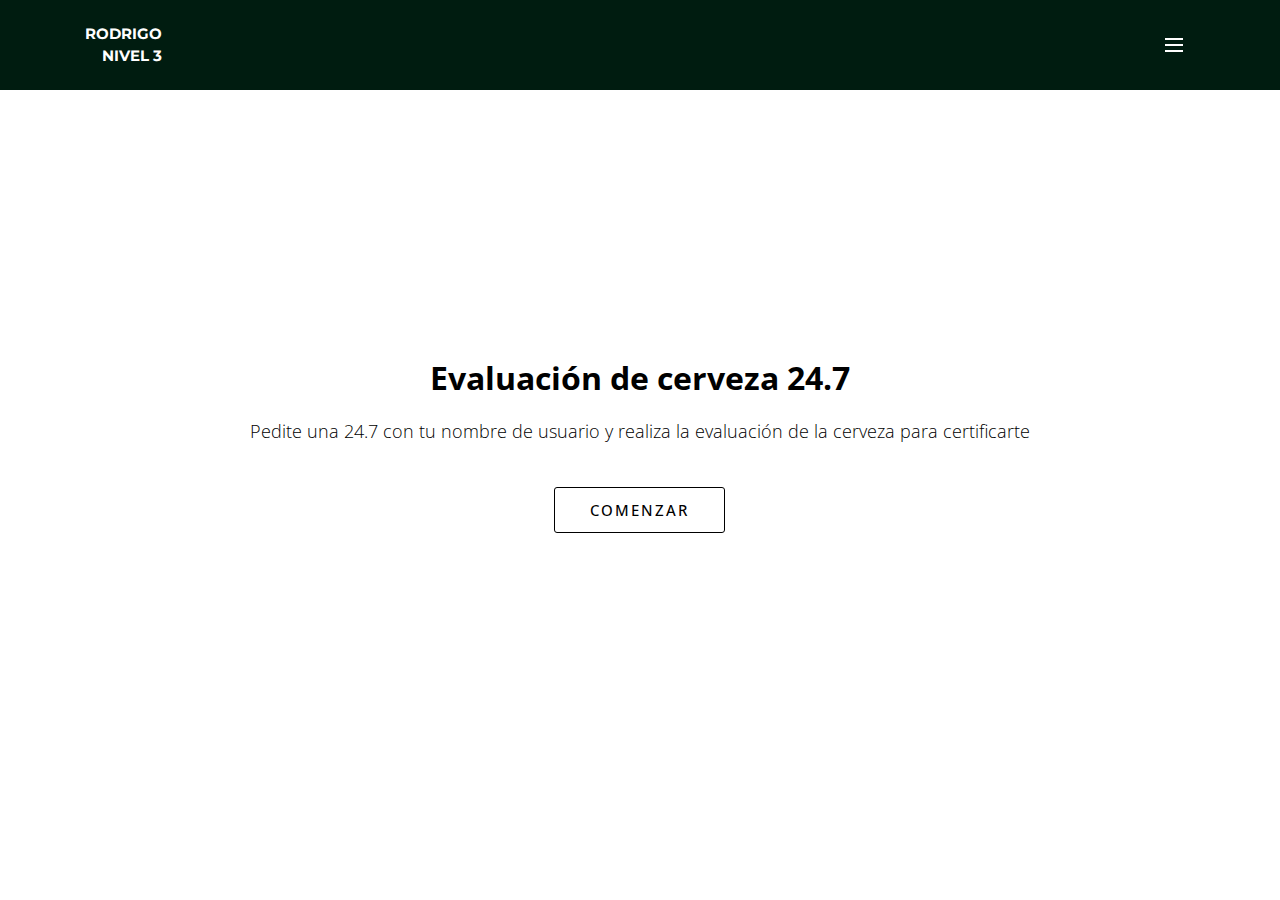
<file: Comunidad Patagonia v1/eval_247_main.html>
<!DOCTYPE html>
<html>
<head>
  <meta charset="UTF-8">
  <meta http-equiv="X-UA-Compatible" content="IE=edge">
  <meta name="generator" content="Mobirise v3.12.1, mobirise.com">
  <meta name="viewport" content="width=device-width, initial-scale=1">
  <link rel="shortcut icon" href="assets/images/cerveza-patagonia-logo-128x53.png" type="image/x-icon">
  <meta name="description" content="">
  
  <link rel="stylesheet" href="https://fonts.googleapis.com/css?family=Lora:400,700,400italic,700italic&amp;subset=latin">
  <link rel="stylesheet" href="https://fonts.googleapis.com/css?family=Montserrat:400,700">
  <link rel="stylesheet" href="https://fonts.googleapis.com/css?family=Raleway:100,100i,200,200i,300,300i,400,400i,500,500i,600,600i,700,700i,800,800i,900,900i">
  <link rel="stylesheet" href="assets/bootstrap-material-design-font/css/material.css">
  <link rel="stylesheet" href="assets/tether/tether.min.css">
  <link rel="stylesheet" href="assets/bootstrap/css/bootstrap.min.css">
  <link rel="stylesheet" href="assets/dropdown/css/style.css">
  <link rel="stylesheet" href="assets/animate.css/animate.min.css">
  <link rel="stylesheet" href="assets/theme/css/style.css">
  <link rel="stylesheet" href="assets/theme/css/style-rtl.css">
  <link rel="stylesheet" href="assets/mobirise/css/mbr-additional.css" type="text/css">
  
  
  
</head>
<body class="rtl">
<section id="ext_menu-1l">

    <nav class="navbar navbar-dropdown navbar-fixed-top">
        <div class="container">

            <div class="mbr-table">
                <div class="mbr-table-cell">

                    <div class="navbar-brand">
                        
                        <a class="navbar-caption" href="https://mobirise.com">RODRIGO<br>NIVEL 3<br></a>
                    </div>

                </div>
                <div class="mbr-table-cell">

                    <button class="navbar-toggler pull-xs-right" type="button" data-toggle="collapse" data-target="#exCollapsingNavbar">
                        <div class="hamburger-icon"></div>
                    </button>

                    <ul class="nav-dropdown collapse pull-xs-right nav navbar-nav navbar-toggleable-xl" id="exCollapsingNavbar"><li class="nav-item"><a class="nav-link link" href="cursos.html">Inicio</a></li><li class="nav-item"><a class="nav-link link" href="brewmaster.html">Brewmaster</a></li><li class="nav-item"><a class="nav-link link" href="beertaster.html">Beertaster</a></li><li class="nav-item"><a class="nav-link link" href="invitaciones.html">Invitaciones</a></li><li class="nav-item"><a class="nav-link link" href="beneficios.html">Beneficios</a></li><li class="nav-item"><a class="nav-link link" href="eventos.html">Eventos</a></li><li class="nav-item"><a class="nav-link link" href="index.html">Cerrar sesión</a></li></ul>
                    <button hidden="" class="navbar-toggler navbar-close" type="button" data-toggle="collapse" data-target="#exCollapsingNavbar">
                        <div class="close-icon"></div>
                    </button>

                </div>
            </div>

        </div>
    </nav>

</section>

<section class="mbr-section mbr-section-hero mbr-section-full mbr-after-navbar" id="header1-1v" style="background-color: rgb(255, 255, 255);">

    

    <div class="mbr-table-cell">

        <div class="container">
            <div class="row">
                <div class="mbr-section col-md-10 col-md-offset-1 text-xs-center">

                    <h1 class="mbr-section-title display-1"></h1>
                    <p class="mbr-section-lead lead"><strong>Evaluación de cerveza 24.7</strong><br><span style="font-size: 1.125rem; line-height: 1.5;">Pedite una 24.7 con tu nombre de usuario y realiza la evaluación de la cerveza para certificarte</span><br></p>
                    <div class="mbr-section-btn">   <a class="btn btn-lg btn-primary-outline btn-primary" href="eval_247_color.html">COMENZAR</a></div>
                </div>
            </div>
        </div>
    </div>

    

</section>


  <script src="assets/web/assets/jquery/jquery.min.js"></script>
  <script src="assets/tether/tether.min.js"></script>
  <script src="assets/bootstrap/js/bootstrap.min.js"></script>
  <script src="assets/smooth-scroll/smooth-scroll.js"></script>
  <script src="assets/dropdown/js/script.min.js"></script>
  <script src="assets/touch-swipe/jquery.touch-swipe.min.js"></script>
  <script src="assets/viewport-checker/jquery.viewportchecker.js"></script>
  <script src="assets/theme/js/script.js"></script>
  
  
  <input name="animation" type="hidden">
  </body>
</html>
</file>
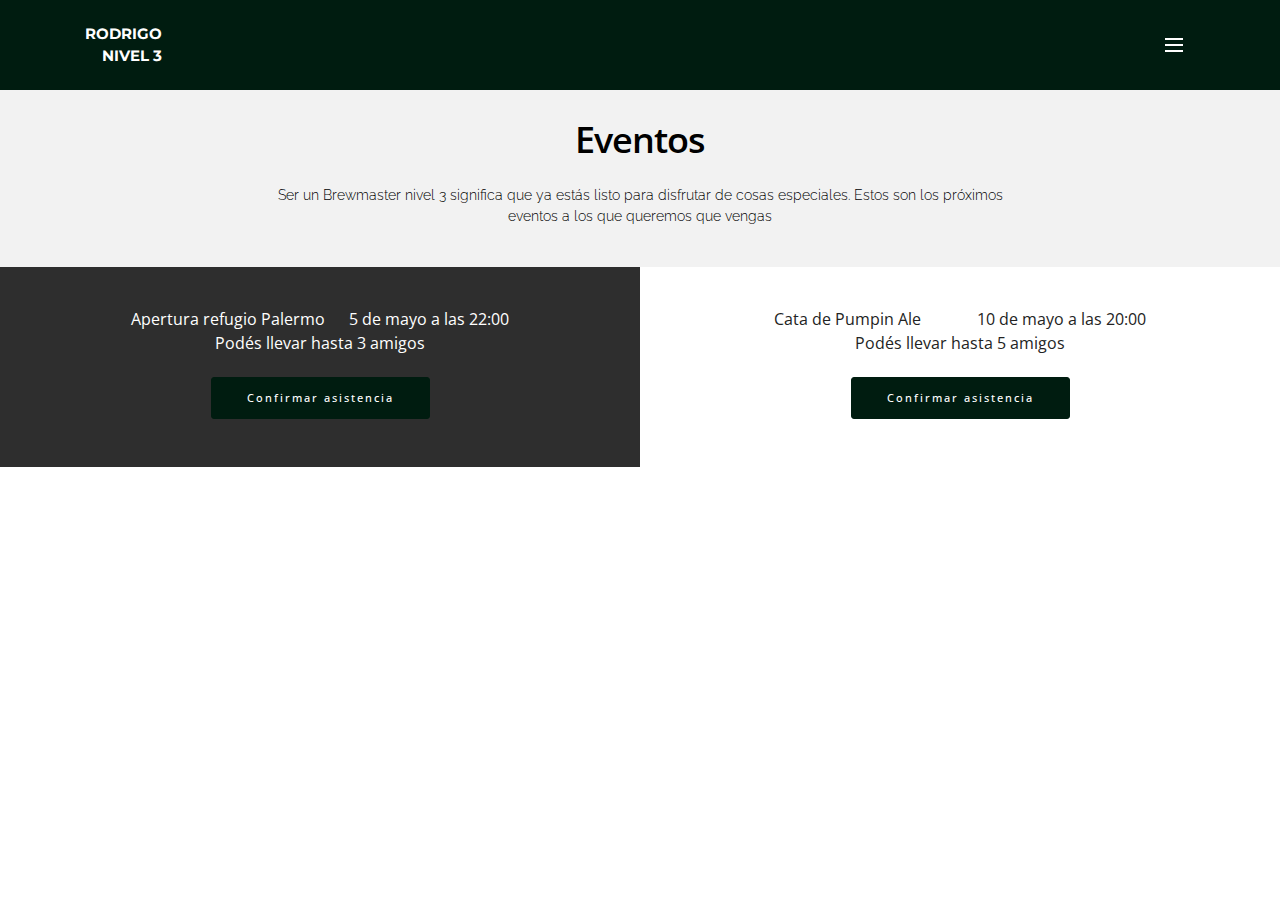
<file: Comunidad Patagonia v1/eventos.html>
<!DOCTYPE html>
<html>
<head>
  <meta charset="UTF-8">
  <meta http-equiv="X-UA-Compatible" content="IE=edge">
  <meta name="generator" content="Mobirise v3.12.1, mobirise.com">
  <meta name="viewport" content="width=device-width, initial-scale=1">
  <link rel="shortcut icon" href="assets/images/cerveza-patagonia-logo-128x53.png" type="image/x-icon">
  <meta name="description" content="">
  
  <link rel="stylesheet" href="https://fonts.googleapis.com/css?family=Lora:400,700,400italic,700italic&amp;subset=latin">
  <link rel="stylesheet" href="https://fonts.googleapis.com/css?family=Montserrat:400,700">
  <link rel="stylesheet" href="https://fonts.googleapis.com/css?family=Raleway:100,100i,200,200i,300,300i,400,400i,500,500i,600,600i,700,700i,800,800i,900,900i">
  <link rel="stylesheet" href="assets/bootstrap-material-design-font/css/material.css">
  <link rel="stylesheet" href="assets/et-line-font-plugin/style.css">
  <link rel="stylesheet" href="assets/tether/tether.min.css">
  <link rel="stylesheet" href="assets/bootstrap/css/bootstrap.min.css">
  <link rel="stylesheet" href="assets/animate.css/animate.min.css">
  <link rel="stylesheet" href="assets/dropdown/css/style.css">
  <link rel="stylesheet" href="assets/theme/css/style.css">
  <link rel="stylesheet" href="assets/theme/css/style-rtl.css">
  <link rel="stylesheet" href="assets/mobirise/css/mbr-additional.css" type="text/css">
  
  
  
</head>
<body class="rtl">
<section id="ext_menu-2i">

    <nav class="navbar navbar-dropdown navbar-fixed-top">
        <div class="container">

            <div class="mbr-table">
                <div class="mbr-table-cell">

                    <div class="navbar-brand">
                        
                        <a class="navbar-caption" href="https://mobirise.com">RODRIGO<br>NIVEL 3<br></a>
                    </div>

                </div>
                <div class="mbr-table-cell">

                    <button class="navbar-toggler pull-xs-right" type="button" data-toggle="collapse" data-target="#exCollapsingNavbar">
                        <div class="hamburger-icon"></div>
                    </button>

                    <ul class="nav-dropdown collapse pull-xs-right nav navbar-nav navbar-toggleable-xl" id="exCollapsingNavbar"><li class="nav-item"><a class="nav-link link" href="cursos.html">Inicio</a></li><li class="nav-item"><a class="nav-link link" href="brewmaster.html">Brewmaster</a></li><li class="nav-item"><a class="nav-link link" href="beertaster.html">Beertaster</a></li><li class="nav-item"><a class="nav-link link" href="invitaciones.html">Invitaciones</a></li><li class="nav-item"><a class="nav-link link" href="beneficios.html">Beneficios</a></li><li class="nav-item"><a class="nav-link link" href="eventos.html">Eventos</a></li><li class="nav-item"><a class="nav-link link" href="index.html">Cerrar sesión</a></li></ul>
                    <button hidden="" class="navbar-toggler navbar-close" type="button" data-toggle="collapse" data-target="#exCollapsingNavbar">
                        <div class="close-icon"></div>
                    </button>

                </div>
            </div>

        </div>
    </nav>

</section>

<section class="mbr-section article mbr-after-navbar" id="msg-box8-2g" style="background-color: rgb(242, 242, 242); padding-top: 120px; padding-bottom: 40px;">

    
    <div class="container">
        <div class="row">
            <div class="col-md-8 col-md-offset-2 text-xs-center">
                <h3 class="mbr-section-title display-2"><span style="line-height: 1.1;">Eventos</span><br></h3>
                <div class="lead"><p>Ser un Brewmaster nivel 3 significa que ya estás listo para disfrutar de cosas especiales. Estos son los próximos eventos a los que queremos que vengas</p></div>
                
            </div>
        </div>
    </div>

</section>

<section class="mbr-cards mbr-section mbr-section-nopadding" id="features2-2j" style="background-color: rgb(255, 255, 255);">

        

    <div class="mbr-cards-row row striped">

        <div class="mbr-cards-col col-xs-12 col-lg-6" style="padding-top: 40px; padding-bottom: 40px;">
            <div class="container">
                <div class="card cart-block">
                    
                    <div class="card-block">
                        
                        
                        <p class="card-text">Apertura refugio Palermo &nbsp; &nbsp; &nbsp;5 de mayo a las 22:00<br>Podés llevar hasta 3 amigos</p>
                        <div class="card-btn"><a href="https://mobirise.com" class="btn btn-primary">Confirmar asistencia</a></div>
                    </div>
                </div>
            </div>
        </div>
        <div class="mbr-cards-col col-xs-12 col-lg-6" style="padding-top: 40px; padding-bottom: 40px;">
            <div class="container">
                <div class="card cart-block">
                    
                    <div class="card-block">
                        
                        
                        <p class="card-text">Cata de Pumpin Ale &nbsp; &nbsp; &nbsp; &nbsp; &nbsp; &nbsp; &nbsp;10 de mayo a las 20:00<br>Podés llevar hasta 5 amigos</p>
                        <div class="card-btn"><a href="https://mobirise.com" class="btn btn-primary">Confirmar asistencia</a></div>
                    </div>
                </div>
            </div>
        </div>
        
        
        
        
    </div>
</section>


  <script src="assets/web/assets/jquery/jquery.min.js"></script>
  <script src="assets/tether/tether.min.js"></script>
  <script src="assets/bootstrap/js/bootstrap.min.js"></script>
  <script src="assets/smooth-scroll/smooth-scroll.js"></script>
  <script src="assets/viewport-checker/jquery.viewportchecker.js"></script>
  <script src="assets/dropdown/js/script.min.js"></script>
  <script src="assets/touch-swipe/jquery.touch-swipe.min.js"></script>
  <script src="assets/theme/js/script.js"></script>
  
  
  <input name="animation" type="hidden">
  </body>
</html>
</file>
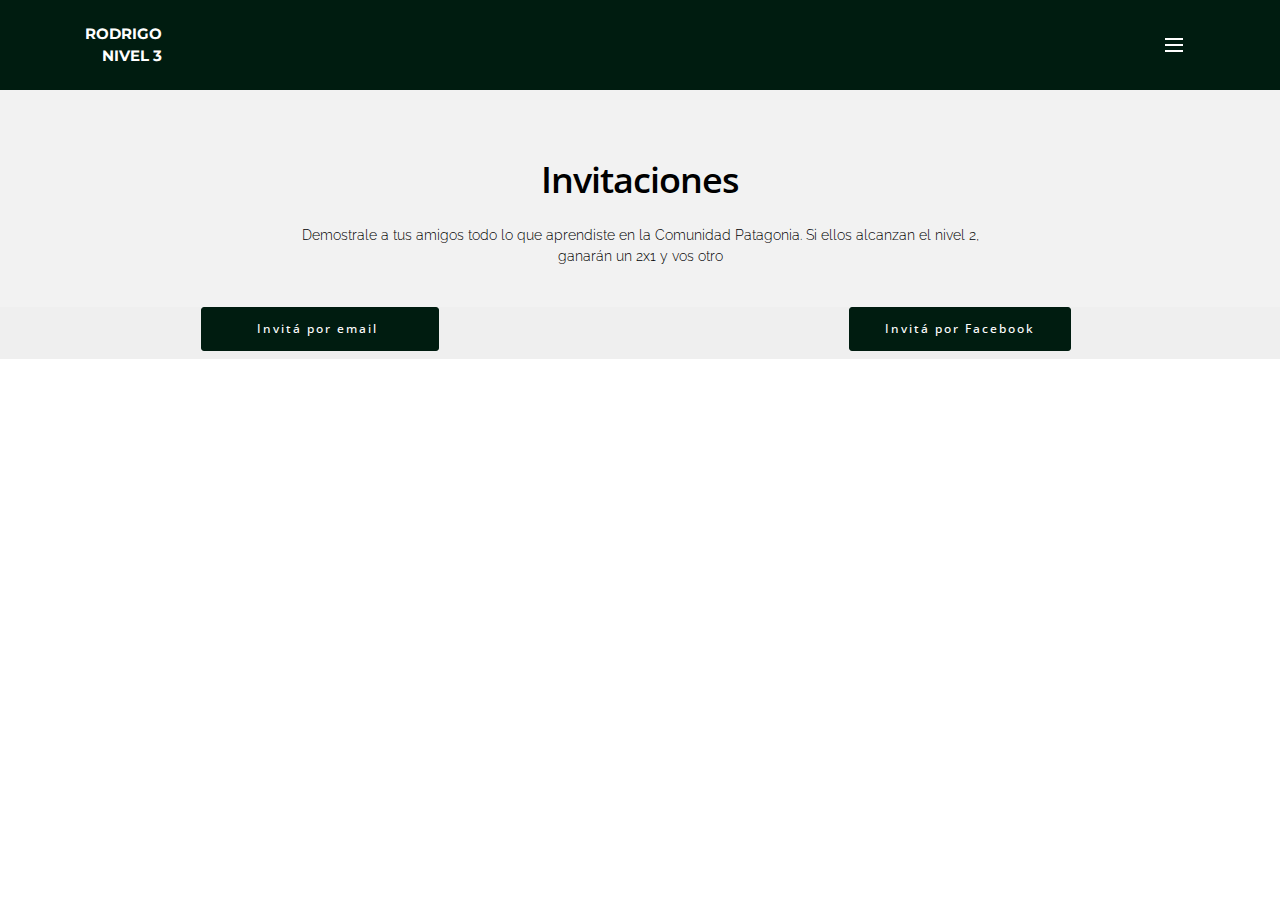
<file: Comunidad Patagonia v1/invitaciones.html>
<!DOCTYPE html>
<html>
<head>
  <meta charset="UTF-8">
  <meta http-equiv="X-UA-Compatible" content="IE=edge">
  <meta name="generator" content="Mobirise v3.12.1, mobirise.com">
  <meta name="viewport" content="width=device-width, initial-scale=1">
  <link rel="shortcut icon" href="assets/images/cerveza-patagonia-logo-128x53.png" type="image/x-icon">
  <meta name="description" content="">
  
  <link rel="stylesheet" href="https://fonts.googleapis.com/css?family=Lora:400,700,400italic,700italic&amp;subset=latin">
  <link rel="stylesheet" href="https://fonts.googleapis.com/css?family=Montserrat:400,700">
  <link rel="stylesheet" href="https://fonts.googleapis.com/css?family=Raleway:100,100i,200,200i,300,300i,400,400i,500,500i,600,600i,700,700i,800,800i,900,900i">
  <link rel="stylesheet" href="assets/bootstrap-material-design-font/css/material.css">
  <link rel="stylesheet" href="assets/et-line-font-plugin/style.css">
  <link rel="stylesheet" href="assets/tether/tether.min.css">
  <link rel="stylesheet" href="assets/bootstrap/css/bootstrap.min.css">
  <link rel="stylesheet" href="assets/animate.css/animate.min.css">
  <link rel="stylesheet" href="assets/dropdown/css/style.css">
  <link rel="stylesheet" href="assets/theme/css/style.css">
  <link rel="stylesheet" href="assets/theme/css/style-rtl.css">
  <link rel="stylesheet" href="assets/mobirise/css/mbr-additional.css" type="text/css">
  
  
  
</head>
<body class="rtl">
<section id="ext_menu-2c">

    <nav class="navbar navbar-dropdown navbar-fixed-top">
        <div class="container">

            <div class="mbr-table">
                <div class="mbr-table-cell">

                    <div class="navbar-brand">
                        
                        <a class="navbar-caption" href="https://mobirise.com">RODRIGO<br>NIVEL 3<br></a>
                    </div>

                </div>
                <div class="mbr-table-cell">

                    <button class="navbar-toggler pull-xs-right" type="button" data-toggle="collapse" data-target="#exCollapsingNavbar">
                        <div class="hamburger-icon"></div>
                    </button>

                    <ul class="nav-dropdown collapse pull-xs-right nav navbar-nav navbar-toggleable-xl" id="exCollapsingNavbar"><li class="nav-item"><a class="nav-link link" href="cursos.html">Inicio</a></li><li class="nav-item"><a class="nav-link link" href="brewmaster.html">Brewmaster</a></li><li class="nav-item"><a class="nav-link link" href="beertaster.html">Beertaster</a></li><li class="nav-item"><a class="nav-link link" href="invitaciones.html">Invitaciones</a></li><li class="nav-item"><a class="nav-link link" href="beneficios.html">Beneficios</a></li><li class="nav-item"><a class="nav-link link" href="eventos.html">Eventos</a></li><li class="nav-item"><a class="nav-link link" href="index.html">Cerrar sesión</a></li></ul>
                    <button hidden="" class="navbar-toggler navbar-close" type="button" data-toggle="collapse" data-target="#exCollapsingNavbar">
                        <div class="close-icon"></div>
                    </button>

                </div>
            </div>

        </div>
    </nav>

</section>

<section class="mbr-section article mbr-after-navbar" id="msg-box8-2a" style="background-color: rgb(242, 242, 242); padding-top: 160px; padding-bottom: 40px;">

    
    <div class="container">
        <div class="row">
            <div class="col-md-8 col-md-offset-2 text-xs-center">
                <h3 class="mbr-section-title display-2">Invitaciones</h3>
                <div class="lead"><p>Demostrale a tus amigos todo lo que aprendiste en la Comunidad Patagonia. Si ellos alcanzan el nivel 2, ganarán un 2x1 y vos otro</p></div>
                
            </div>
        </div>
    </div>

</section>

<section class="mbr-cards mbr-section mbr-section-nopadding" id="features6-2b" style="background-color: rgb(239, 239, 239);">

    

    <div class="mbr-cards-row row">
        <div class="mbr-cards-col col-xs-12 col-lg-6" style="padding-top: 0px; padding-bottom: 0px;">
            <div class="container">
              <div class="card cart-block">
                  
                  <div class="card-block">
                    
                    
                    
                    <div class="card-btn"><a href="https://mobirise.com" class="btn btn-primary">&nbsp; &nbsp; &nbsp;Invitá por email &nbsp; &nbsp;</a></div>
                    </div>
                </div>
            </div>
        </div>
        <div class="mbr-cards-col col-xs-12 col-lg-6" style="padding-top: 0px; padding-bottom: 0px;">
            <div class="container">
                <div class="card cart-block">
                    
                    <div class="card-block">
                        
                        
                        
                        <div class="card-btn"><a href="https://mobirise.com" class="btn btn-primary">Invitá por Facebook</a></div>
                    </div>
                </div>
            </div>
        </div>
        
        
        
        
    </div>
</section>


  <script src="assets/web/assets/jquery/jquery.min.js"></script>
  <script src="assets/tether/tether.min.js"></script>
  <script src="assets/bootstrap/js/bootstrap.min.js"></script>
  <script src="assets/smooth-scroll/smooth-scroll.js"></script>
  <script src="assets/viewport-checker/jquery.viewportchecker.js"></script>
  <script src="assets/dropdown/js/script.min.js"></script>
  <script src="assets/touch-swipe/jquery.touch-swipe.min.js"></script>
  <script src="assets/theme/js/script.js"></script>
  
  
  <input name="animation" type="hidden">
  </body>
</html>
</file>
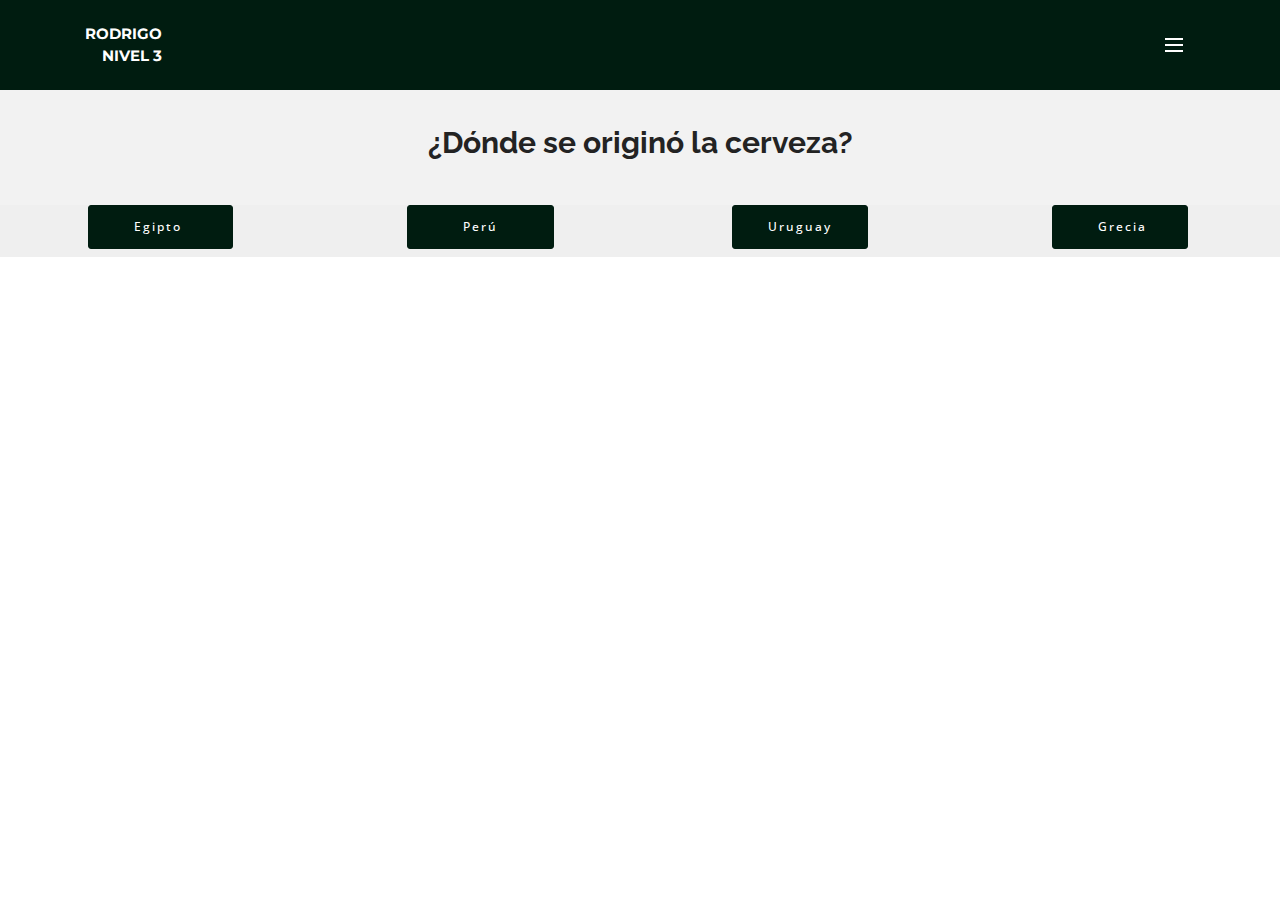
<file: Comunidad Patagonia v1/origen_cerveza.html>
<!DOCTYPE html>
<html>
<head>
  <meta charset="UTF-8">
  <meta http-equiv="X-UA-Compatible" content="IE=edge">
  <meta name="generator" content="Mobirise v3.12.1, mobirise.com">
  <meta name="viewport" content="width=device-width, initial-scale=1">
  <link rel="shortcut icon" href="assets/images/cerveza-patagonia-logo-128x53.png" type="image/x-icon">
  <meta name="description" content="">
  
  <link rel="stylesheet" href="https://fonts.googleapis.com/css?family=Lora:400,700,400italic,700italic&amp;subset=latin">
  <link rel="stylesheet" href="https://fonts.googleapis.com/css?family=Montserrat:400,700">
  <link rel="stylesheet" href="https://fonts.googleapis.com/css?family=Raleway:100,100i,200,200i,300,300i,400,400i,500,500i,600,600i,700,700i,800,800i,900,900i">
  <link rel="stylesheet" href="assets/bootstrap-material-design-font/css/material.css">
  <link rel="stylesheet" href="assets/et-line-font-plugin/style.css">
  <link rel="stylesheet" href="assets/tether/tether.min.css">
  <link rel="stylesheet" href="assets/bootstrap/css/bootstrap.min.css">
  <link rel="stylesheet" href="assets/animate.css/animate.min.css">
  <link rel="stylesheet" href="assets/dropdown/css/style.css">
  <link rel="stylesheet" href="assets/theme/css/style.css">
  <link rel="stylesheet" href="assets/theme/css/style-rtl.css">
  <link rel="stylesheet" href="assets/mobirise/css/mbr-additional.css" type="text/css">
  
  
  
</head>
<body class="rtl">
<section id="ext_menu-1i">

    <nav class="navbar navbar-dropdown navbar-fixed-top">
        <div class="container">

            <div class="mbr-table">
                <div class="mbr-table-cell">

                    <div class="navbar-brand">
                        
                        <a class="navbar-caption" href="https://mobirise.com">RODRIGO<br>NIVEL 3<br></a>
                    </div>

                </div>
                <div class="mbr-table-cell">

                    <button class="navbar-toggler pull-xs-right" type="button" data-toggle="collapse" data-target="#exCollapsingNavbar">
                        <div class="hamburger-icon"></div>
                    </button>

                    <ul class="nav-dropdown collapse pull-xs-right nav navbar-nav navbar-toggleable-xl" id="exCollapsingNavbar"><li class="nav-item"><a class="nav-link link" href="cursos.html">Inicio</a></li><li class="nav-item"><a class="nav-link link" href="brewmaster.html">Brewmaster</a></li><li class="nav-item"><a class="nav-link link" href="beertaster.html">Beertaster</a></li><li class="nav-item"><a class="nav-link link" href="invitaciones.html">Invitaciones</a></li><li class="nav-item"><a class="nav-link link" href="beneficios.html">Beneficios</a></li><li class="nav-item"><a class="nav-link link" href="eventos.html">Eventos</a></li><li class="nav-item"><a class="nav-link link" href="index.html">Cerrar sesión</a></li></ul>
                    <button hidden="" class="navbar-toggler navbar-close" type="button" data-toggle="collapse" data-target="#exCollapsingNavbar">
                        <div class="close-icon"></div>
                    </button>

                </div>
            </div>

        </div>
    </nav>

</section>

<section class="mbr-section article mbr-after-navbar" id="msg-box8-2l" style="background-color: rgb(242, 242, 242); padding-top: 120px; padding-bottom: 40px;">

    
    <div class="container">
        <div class="row">
            <div class="col-md-8 col-md-offset-2 text-xs-center">
                <h3 class="mbr-section-title display-2"></h3>
                <div class="lead"><strong>¿Dónde se originó la cerveza?</strong></div>
                
            </div>
        </div>
    </div>

</section>

<section class="mbr-cards mbr-section mbr-section-nopadding" id="features6-2k" style="background-color: rgb(239, 239, 239);">

    

    <div class="mbr-cards-row row">
        <div class="mbr-cards-col col-xs-12 col-lg-3" style="padding-top: 0px; padding-bottom: 0px;">
            <div class="container">
              <div class="card cart-block">
                  
                  <div class="card-block">
                    
                    
                    
                    <div class="card-btn"><a href="https://mobirise.com" class="btn btn-primary">&nbsp; &nbsp;Egipto &nbsp;</a></div>
                    </div>
                </div>
            </div>
        </div>
        <div class="mbr-cards-col col-xs-12 col-lg-3" style="padding-top: 0px; padding-bottom: 0px;">
            <div class="container">
                <div class="card cart-block">
                    
                    <div class="card-block">
                        
                        
                        
                        <div class="card-btn"><a href="https://mobirise.com" class="btn btn-primary">&nbsp; &nbsp; Perú &nbsp; &nbsp;</a></div>
                    </div>
                </div>
            </div>
        </div>
        <div class="mbr-cards-col col-xs-12 col-lg-3" style="padding-top: 0px; padding-bottom: 0px;">
            <div class="container">
                <div class="card cart-block">
                    
                    <div class="card-block">
                        
                        
                        
                        <div class="card-btn"><a href="https://mobirise.com" class="btn btn-primary">Uruguay</a></div>
                    </div>
                </div>
            </div>
        </div>
        <div class="mbr-cards-col col-xs-12 col-lg-3" style="padding-top: 0px; padding-bottom: 0px;">
            <div class="container">
                <div class="card cart-block">
                    
                    <div class="card-block">
                        
                        
                        
                        <div class="card-btn"><a href="https://mobirise.com" class="btn btn-primary">&nbsp;Grecia &nbsp;</a></div>
                    </div>
                </div>
            </div>
        </div>
        
        
    </div>
</section>


  <script src="assets/web/assets/jquery/jquery.min.js"></script>
  <script src="assets/tether/tether.min.js"></script>
  <script src="assets/bootstrap/js/bootstrap.min.js"></script>
  <script src="assets/smooth-scroll/smooth-scroll.js"></script>
  <script src="assets/viewport-checker/jquery.viewportchecker.js"></script>
  <script src="assets/dropdown/js/script.min.js"></script>
  <script src="assets/touch-swipe/jquery.touch-swipe.min.js"></script>
  <script src="assets/theme/js/script.js"></script>
  
  
  <input name="animation" type="hidden">
  </body>
</html>
</file>
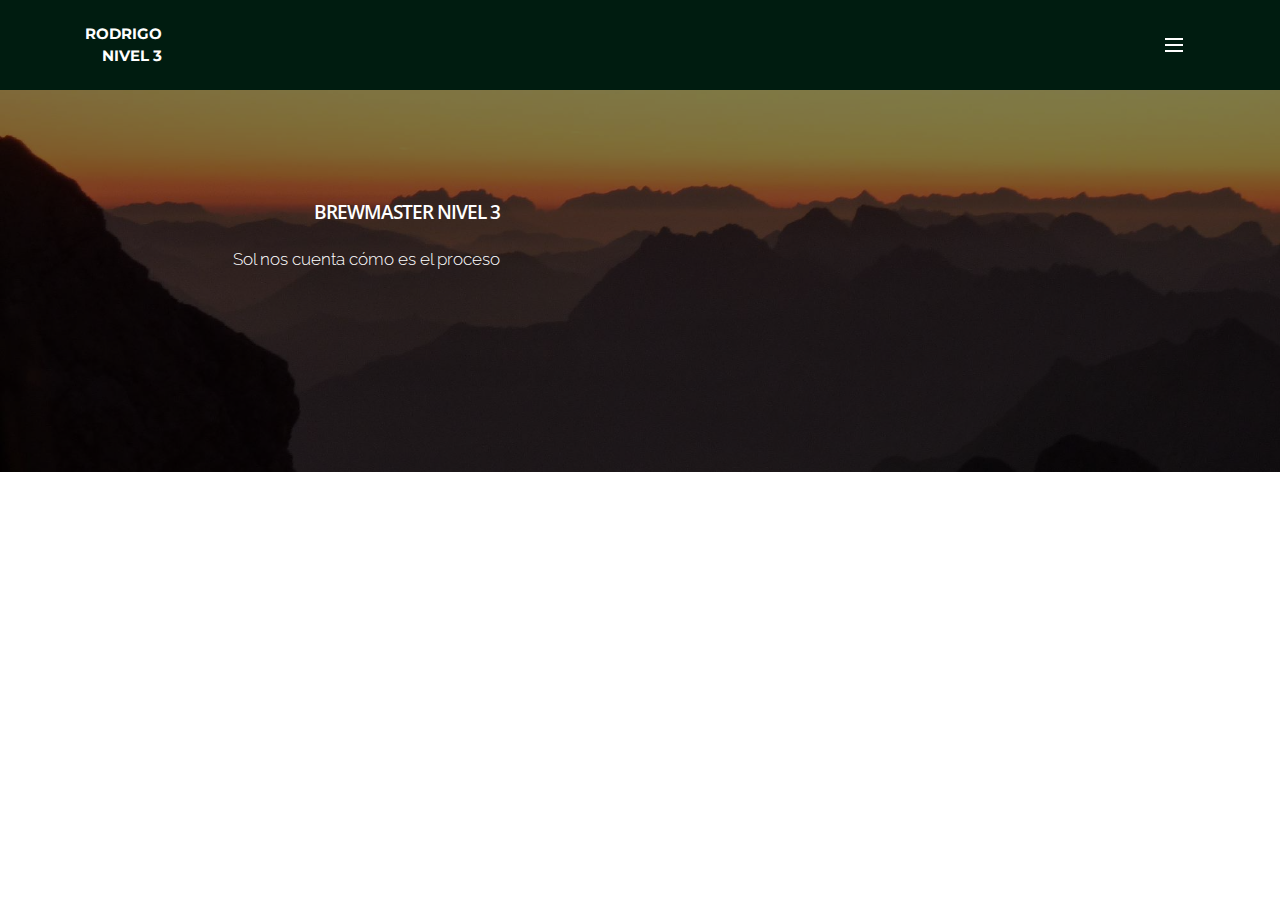
<file: Comunidad Patagonia v1/video_sol.html>
<!DOCTYPE html>
<html>
<head>
  <meta charset="UTF-8">
  <meta http-equiv="X-UA-Compatible" content="IE=edge">
  <meta name="generator" content="Mobirise v3.12.1, mobirise.com">
  <meta name="viewport" content="width=device-width, initial-scale=1">
  <link rel="shortcut icon" href="assets/images/cerveza-patagonia-logo-128x53.png" type="image/x-icon">
  <meta name="description" content="">
  
  <link rel="stylesheet" href="https://fonts.googleapis.com/css?family=Lora:400,700,400italic,700italic&amp;subset=latin">
  <link rel="stylesheet" href="https://fonts.googleapis.com/css?family=Montserrat:400,700">
  <link rel="stylesheet" href="https://fonts.googleapis.com/css?family=Raleway:100,100i,200,200i,300,300i,400,400i,500,500i,600,600i,700,700i,800,800i,900,900i">
  <link rel="stylesheet" href="assets/bootstrap-material-design-font/css/material.css">
  <link rel="stylesheet" href="assets/tether/tether.min.css">
  <link rel="stylesheet" href="assets/bootstrap/css/bootstrap.min.css">
  <link rel="stylesheet" href="assets/dropdown/css/style.css">
  <link rel="stylesheet" href="assets/animate.css/animate.min.css">
  <link rel="stylesheet" href="assets/theme/css/style.css">
  <link rel="stylesheet" href="assets/theme/css/style-rtl.css">
  <link rel="stylesheet" href="assets/mobirise/css/mbr-additional.css" type="text/css">
  
  
  
</head>
<body class="rtl">
<section id="ext_menu-1c">

    <nav class="navbar navbar-dropdown navbar-fixed-top">
        <div class="container">

            <div class="mbr-table">
                <div class="mbr-table-cell">

                    <div class="navbar-brand">
                        
                        <a class="navbar-caption" href="https://mobirise.com">RODRIGO<br>NIVEL 3<br></a>
                    </div>

                </div>
                <div class="mbr-table-cell">

                    <button class="navbar-toggler pull-xs-right" type="button" data-toggle="collapse" data-target="#exCollapsingNavbar">
                        <div class="hamburger-icon"></div>
                    </button>

                    <ul class="nav-dropdown collapse pull-xs-right nav navbar-nav navbar-toggleable-xl" id="exCollapsingNavbar"><li class="nav-item"><a class="nav-link link" href="cursos.html">Inicio</a></li><li class="nav-item"><a class="nav-link link" href="brewmaster.html">Brewmaster</a></li><li class="nav-item"><a class="nav-link link" href="beertaster.html">Beertaster</a></li><li class="nav-item"><a class="nav-link link" href="invitaciones.html">Invitaciones</a></li><li class="nav-item"><a class="nav-link link" href="beneficios.html">Beneficios</a></li><li class="nav-item"><a class="nav-link link" href="eventos.html">Eventos</a></li><li class="nav-item"><a class="nav-link link" href="index.html">Cerrar sesión</a></li></ul>
                    <button hidden="" class="navbar-toggler navbar-close" type="button" data-toggle="collapse" data-target="#exCollapsingNavbar">
                        <div class="close-icon"></div>
                    </button>

                </div>
            </div>

        </div>
    </nav>

</section>

<section class="mbr-section mbr-after-navbar" id="msg-box7-1h" style="background-image: url(assets/images/mountains.jpg); padding-top: 80px; padding-bottom: 40px;">

    <div class="mbr-overlay" style="opacity: 0.5; background-color: rgb(0, 0, 0);">
    </div>
    <div class="container">
        <div class="row">
            <div class="mbr-table-md-up">

              

              <div class="mbr-table-cell col-md-5 text-xs-center text-md-right content-size">
                  <h3 class="mbr-section-title display-2">BREWMASTER NIVEL 3</h3>
                  <div class="lead">

                    <p>Sol nos cuenta cómo es el proceso</p>

                  </div>

                  
              </div>


              


              <div class="mbr-table-cell mbr-left-padding-md-up mbr-valign-top col-md-7 image-size" style="width: 61%;">
                  <div class="mbr-figure"><iframe class="mbr-embedded-video" src="https://www.youtube.com/embed/GDGA2jlF2W8?rel=0&amp;amp;showinfo=0&amp;autoplay=0&amp;loop=0" width="1280" height="720" frameborder="0" allowfullscreen></iframe></div>
              </div>

            </div>
        </div>
    </div>

</section>


  <script src="assets/web/assets/jquery/jquery.min.js"></script>
  <script src="assets/tether/tether.min.js"></script>
  <script src="assets/bootstrap/js/bootstrap.min.js"></script>
  <script src="assets/smooth-scroll/smooth-scroll.js"></script>
  <script src="assets/dropdown/js/script.min.js"></script>
  <script src="assets/touch-swipe/jquery.touch-swipe.min.js"></script>
  <script src="assets/viewport-checker/jquery.viewportchecker.js"></script>
  <script src="assets/theme/js/script.js"></script>
  
  
  <input name="animation" type="hidden">
  </body>
</html>
</file>
<file: Comunidad Patagonia v1/assets/bootstrap-material-design-font/css/material.css>
@font-face {
  font-family: 'Material-Design-Icons';
  src: url('../fonts/Material-Design-Icons.eot?3ocs8m');
  src: url('../fonts/Material-Design-Icons.eot?#iefix3ocs8m') format('embedded-opentype'), url('../fonts/Material-Design-Icons.woff?3ocs8m') format('woff'), url('../fonts/Material-Design-Icons.ttf?3ocs8m') format('truetype'), url('../fonts/Material-Design-Icons.svg?3ocs8m#Material-Design-Icons') format('svg');
  font-weight: normal;
  font-style: normal;
}
[class^="mdi-"],
[class*="mdi-"] {
  speak: none;
  display: inline-block;
  font-style: normal;
  font-variant:normal;
  font-weight:normal;
  /*font-size:24px;*/
  line-height:1;
  font-family:'Material-Design-Icons' !important;
  text-rendering: auto;
  
  -webkit-font-smoothing: antialiased;
  -moz-osx-font-smoothing: grayscale;
  -webkit-transform: translate(0, 0);
      -ms-transform: translate(0, 0);
          transform: translate(0, 0);
}
[class^="mdi-"]:before,
[class*="mdi-"]:before {
  display: inline-block;
  speak: none;
  text-decoration: inherit;
}
[class^="mdi-"].pull-left,
[class*="mdi-"].pull-left {
  margin-right: .3em;
}
[class^="mdi-"].pull-right,
[class*="mdi-"].pull-right {
  margin-left: .3em;
}
[class^="mdi-"].mdi-lg:before,
[class*="mdi-"].mdi-lg:before,
[class^="mdi-"].mdi-lg:after,
[class*="mdi-"].mdi-lg:after {
  font-size: 1.33333333em;
  line-height: 0.75em;
  vertical-align: -15%;
}
[class^="mdi-"].mdi-2x:before,
[class*="mdi-"].mdi-2x:before,
[class^="mdi-"].mdi-2x:after,
[class*="mdi-"].mdi-2x:after {
  font-size: 2em;
}
[class^="mdi-"].mdi-3x:before,
[class*="mdi-"].mdi-3x:before,
[class^="mdi-"].mdi-3x:after,
[class*="mdi-"].mdi-3x:after {
  font-size: 3em;
}
[class^="mdi-"].mdi-4x:before,
[class*="mdi-"].mdi-4x:before,
[class^="mdi-"].mdi-4x:after,
[class*="mdi-"].mdi-4x:after {
  font-size: 4em;
}
[class^="mdi-"].mdi-5x:before,
[class*="mdi-"].mdi-5x:before,
[class^="mdi-"].mdi-5x:after,
[class*="mdi-"].mdi-5x:after {
  font-size: 5em;
}
[class^="mdi-device-signal-cellular-"]:after,
[class^="mdi-device-battery-"]:after,
[class^="mdi-device-battery-charging-"]:after,
[class^="mdi-device-signal-cellular-connected-no-internet-"]:after,
[class^="mdi-device-signal-wifi-"]:after,
[class^="mdi-device-signal-wifi-statusbar-not-connected"]:after,
.mdi-device-network-wifi:after {
  opacity: .3;
  position: absolute;
  left: 0;
  top: 0;
  z-index: 1;
  display: inline-block;
  speak: none;
  text-decoration: inherit;
}
[class^="mdi-device-signal-cellular-"]:after {
  content: "\e758";
}
[class^="mdi-device-battery-"]:after {
  content: "\e735";
}
[class^="mdi-device-battery-charging-"]:after {
  content: "\e733";
}
[class^="mdi-device-signal-cellular-connected-no-internet-"]:after {
  content: "\e75d";
}
[class^="mdi-device-signal-wifi-"]:after,
.mdi-device-network-wifi:after {
  content: "\e765";
}
[class^="mdi-device-signal-wifi-statusbasr-not-connected"]:after {
  content: "\e8f7";
}
.mdi-device-signal-cellular-off:after,
.mdi-device-signal-cellular-null:after,
.mdi-device-signal-cellular-no-sim:after,
.mdi-device-signal-wifi-off:after,
.mdi-device-signal-wifi-4-bar:after,
.mdi-device-signal-cellular-4-bar:after,
.mdi-device-battery-alert:after,
.mdi-device-signal-cellular-connected-no-internet-4-bar:after,
.mdi-device-battery-std:after,
.mdi-device-battery-full .mdi-device-battery-unknown:after {
  content: "";
}
.mdi-fw {
  width: 1.28571429em;
  text-align: center;
}
.mdi-ul {
  padding-left: 0;
  margin-left: 2.14285714em;
  list-style-type: none;
}
.mdi-ul > li {
  position: relative;
}
.mdi-li {
  position: absolute;
  left: -2.14285714em;
  width: 2.14285714em;
  top: 0.14285714em;
  text-align: center;
}
.mdi-li.mdi-lg {
  left: -1.85714286em;
}
.mdi-border {
  padding: .2em .25em .15em;
  border: solid 0.08em #eeeeee;
  border-radius: .1em;
}
.mdi-spin {
  -webkit-animation: mdi-spin 2s infinite linear;
  animation: mdi-spin 2s infinite linear;
  -webkit-transform-origin: 50% 50%;
  -ms-transform-origin: 50% 50%;
      transform-origin: 50% 50%;
}
.mdi-pulse {
  -webkit-animation: mdi-spin 1s steps(8) infinite;
  animation: mdi-spin 1s steps(8) infinite;
  -webkit-transform-origin: 50% 50%;
  -ms-transform-origin: 50% 50%;
      transform-origin: 50% 50%;
}
@-webkit-keyframes mdi-spin {
  0% {
    -webkit-transform: rotate(0deg);
    transform: rotate(0deg);
  }
  100% {
    -webkit-transform: rotate(359deg);
    transform: rotate(359deg);
  }
}
@keyframes mdi-spin {
  0% {
    -webkit-transform: rotate(0deg);
    transform: rotate(0deg);
  }
  100% {
    -webkit-transform: rotate(359deg);
    transform: rotate(359deg);
  }
}
.mdi-rotate-90 {
  filter: progid:DXImageTransform.Microsoft.BasicImage(rotation=1);
  -webkit-transform: rotate(90deg);
  -ms-transform: rotate(90deg);
  transform: rotate(90deg);
}
.mdi-rotate-180 {
  filter: progid:DXImageTransform.Microsoft.BasicImage(rotation=2);
  -webkit-transform: rotate(180deg);
  -ms-transform: rotate(180deg);
  transform: rotate(180deg);
}
.mdi-rotate-270 {
  filter: progid:DXImageTransform.Microsoft.BasicImage(rotation=3);
  -webkit-transform: rotate(270deg);
  -ms-transform: rotate(270deg);
  transform: rotate(270deg);
}
.mdi-flip-horizontal {
  filter: progid:DXImageTransform.Microsoft.BasicImage(rotation=0, mirror=1);
  -webkit-transform: scale(-1, 1);
  -ms-transform: scale(-1, 1);
  transform: scale(-1, 1);
}
.mdi-flip-vertical {
  filter: progid:DXImageTransform.Microsoft.BasicImage(rotation=2, mirror=1);
  -webkit-transform: scale(1, -1);
  -ms-transform: scale(1, -1);
  transform: scale(1, -1);
}
:root .mdi-rotate-90,
:root .mdi-rotate-180,
:root .mdi-rotate-270,
:root .mdi-flip-horizontal,
:root .mdi-flip-vertical {
  -webkit-filter: none;
          filter: none;
}
.mdi-stack {
  position: relative;
  display: inline-block;
  width: 2em;
  height: 2em;
  line-height: 2em;
  vertical-align: middle;
}
.mdi-stack-1x,
.mdi-stack-2x {
  position: absolute;
  left: 0;
  width: 100%;
  text-align: center;
}
.mdi-stack-1x {
  line-height: inherit;
}
.mdi-stack-2x {
  font-size: 2em;
}
.mdi-inverse {
  color: #ffffff;
}
/* Start Icons */
.mdi-action-3d-rotation:before {
  content: "\e600";
}
.mdi-action-accessibility:before {
  content: "\e601";
}
.mdi-action-account-balance-wallet:before {
  content: "\e602";
}
.mdi-action-account-balance:before {
  content: "\e603";
}
.mdi-action-account-box:before {
  content: "\e604";
}
.mdi-action-account-child:before {
  content: "\e605";
}
.mdi-action-account-circle:before {
  content: "\e606";
}
.mdi-action-add-shopping-cart:before {
  content: "\e607";
}
.mdi-action-alarm-add:before {
  content: "\e608";
}
.mdi-action-alarm-off:before {
  content: "\e609";
}
.mdi-action-alarm-on:before {
  content: "\e60a";
}
.mdi-action-alarm:before {
  content: "\e60b";
}
.mdi-action-android:before {
  content: "\e60c";
}
.mdi-action-announcement:before {
  content: "\e60d";
}
.mdi-action-aspect-ratio:before {
  content: "\e60e";
}
.mdi-action-assessment:before {
  content: "\e60f";
}
.mdi-action-assignment-ind:before {
  content: "\e610";
}
.mdi-action-assignment-late:before {
  content: "\e611";
}
.mdi-action-assignment-return:before {
  content: "\e612";
}
.mdi-action-assignment-returned:before {
  content: "\e613";
}
.mdi-action-assignment-turned-in:before {
  content: "\e614";
}
.mdi-action-assignment:before {
  content: "\e615";
}
.mdi-action-autorenew:before {
  content: "\e616";
}
.mdi-action-backup:before {
  content: "\e617";
}
.mdi-action-book:before {
  content: "\e618";
}
.mdi-action-bookmark-outline:before {
  content: "\e619";
}
.mdi-action-bookmark:before {
  content: "\e61a";
}
.mdi-action-bug-report:before {
  content: "\e61b";
}
.mdi-action-cached:before {
  content: "\e61c";
}
.mdi-action-check-circle:before {
  content: "\e61d";
}
.mdi-action-class:before {
  content: "\e61e";
}
.mdi-action-credit-card:before {
  content: "\e61f";
}
.mdi-action-dashboard:before {
  content: "\e620";
}
.mdi-action-delete:before {
  content: "\e621";
}
.mdi-action-description:before {
  content: "\e622";
}
.mdi-action-dns:before {
  content: "\e623";
}
.mdi-action-done-all:before {
  content: "\e624";
}
.mdi-action-done:before {
  content: "\e625";
}
.mdi-action-event:before {
  content: "\e626";
}
.mdi-action-exit-to-app:before {
  content: "\e627";
}
.mdi-action-explore:before {
  content: "\e628";
}
.mdi-action-extension:before {
  content: "\e629";
}
.mdi-action-face-unlock:before {
  content: "\e62a";
}
.mdi-action-favorite-outline:before {
  content: "\e62b";
}
.mdi-action-favorite:before {
  content: "\e62c";
}
.mdi-action-find-in-page:before {
  content: "\e62d";
}
.mdi-action-find-replace:before {
  content: "\e62e";
}
.mdi-action-flip-to-back:before {
  content: "\e62f";
}
.mdi-action-flip-to-front:before {
  content: "\e630";
}
.mdi-action-get-app:before {
  content: "\e631";
}
.mdi-action-grade:before {
  content: "\e632";
}
.mdi-action-group-work:before {
  content: "\e633";
}
.mdi-action-help:before {
  content: "\e634";
}
.mdi-action-highlight-remove:before {
  content: "\e635";
}
.mdi-action-history:before {
  content: "\e636";
}
.mdi-action-home:before {
  content: "\e637";
}
.mdi-action-https:before {
  content: "\e638";
}
.mdi-action-info-outline:before {
  content: "\e639";
}
.mdi-action-info:before {
  content: "\e63a";
}
.mdi-action-input:before {
  content: "\e63b";
}
.mdi-action-invert-colors:before {
  content: "\e63c";
}
.mdi-action-label-outline:before {
  content: "\e63d";
}
.mdi-action-label:before {
  content: "\e63e";
}
.mdi-action-language:before {
  content: "\e63f";
}
.mdi-action-launch:before {
  content: "\e640";
}
.mdi-action-list:before {
  content: "\e641";
}
.mdi-action-lock-open:before {
  content: "\e642";
}
.mdi-action-lock-outline:before {
  content: "\e643";
}
.mdi-action-lock:before {
  content: "\e644";
}
.mdi-action-loyalty:before {
  content: "\e645";
}
.mdi-action-markunread-mailbox:before {
  content: "\e646";
}
.mdi-action-note-add:before {
  content: "\e647";
}
.mdi-action-open-in-browser:before {
  content: "\e648";
}
.mdi-action-open-in-new:before {
  content: "\e649";
}
.mdi-action-open-with:before {
  content: "\e64a";
}
.mdi-action-pageview:before {
  content: "\e64b";
}
.mdi-action-payment:before {
  content: "\e64c";
}
.mdi-action-perm-camera-mic:before {
  content: "\e64d";
}
.mdi-action-perm-contact-cal:before {
  content: "\e64e";
}
.mdi-action-perm-data-setting:before {
  content: "\e64f";
}
.mdi-action-perm-device-info:before {
  content: "\e650";
}
.mdi-action-perm-identity:before {
  content: "\e651";
}
.mdi-action-perm-media:before {
  content: "\e652";
}
.mdi-action-perm-phone-msg:before {
  content: "\e653";
}
.mdi-action-perm-scan-wifi:before {
  content: "\e654";
}
.mdi-action-picture-in-picture:before {
  content: "\e655";
}
.mdi-action-polymer:before {
  content: "\e656";
}
.mdi-action-print:before {
  content: "\e657";
}
.mdi-action-query-builder:before {
  content: "\e658";
}
.mdi-action-question-answer:before {
  content: "\e659";
}
.mdi-action-receipt:before {
  content: "\e65a";
}
.mdi-action-redeem:before {
  content: "\e65b";
}
.mdi-action-reorder:before {
  content: "\e65c";
}
.mdi-action-report-problem:before {
  content: "\e65d";
}
.mdi-action-restore:before {
  content: "\e65e";
}
.mdi-action-room:before {
  content: "\e65f";
}
.mdi-action-schedule:before {
  content: "\e660";
}
.mdi-action-search:before {
  content: "\e661";
}
.mdi-action-settings-applications:before {
  content: "\e662";
}
.mdi-action-settings-backup-restore:before {
  content: "\e663";
}
.mdi-action-settings-bluetooth:before {
  content: "\e664";
}
.mdi-action-settings-cell:before {
  content: "\e665";
}
.mdi-action-settings-display:before {
  content: "\e666";
}
.mdi-action-settings-ethernet:before {
  content: "\e667";
}
.mdi-action-settings-input-antenna:before {
  content: "\e668";
}
.mdi-action-settings-input-component:before {
  content: "\e669";
}
.mdi-action-settings-input-composite:before {
  content: "\e66a";
}
.mdi-action-settings-input-hdmi:before {
  content: "\e66b";
}
.mdi-action-settings-input-svideo:before {
  content: "\e66c";
}
.mdi-action-settings-overscan:before {
  content: "\e66d";
}
.mdi-action-settings-phone:before {
  content: "\e66e";
}
.mdi-action-settings-power:before {
  content: "\e66f";
}
.mdi-action-settings-remote:before {
  content: "\e670";
}
.mdi-action-settings-voice:before {
  content: "\e671";
}
.mdi-action-settings:before {
  content: "\e672";
}
.mdi-action-shop-two:before {
  content: "\e673";
}
.mdi-action-shop:before {
  content: "\e674";
}
.mdi-action-shopping-basket:before {
  content: "\e675";
}
.mdi-action-shopping-cart:before {
  content: "\e676";
}
.mdi-action-speaker-notes:before {
  content: "\e677";
}
.mdi-action-spellcheck:before {
  content: "\e678";
}
.mdi-action-star-rate:before {
  content: "\e679";
}
.mdi-action-stars:before {
  content: "\e67a";
}
.mdi-action-store:before {
  content: "\e67b";
}
.mdi-action-subject:before {
  content: "\e67c";
}
.mdi-action-supervisor-account:before {
  content: "\e67d";
}
.mdi-action-swap-horiz:before {
  content: "\e67e";
}
.mdi-action-swap-vert-circle:before {
  content: "\e67f";
}
.mdi-action-swap-vert:before {
  content: "\e680";
}
.mdi-action-system-update-tv:before {
  content: "\e681";
}
.mdi-action-tab-unselected:before {
  content: "\e682";
}
.mdi-action-tab:before {
  content: "\e683";
}
.mdi-action-theaters:before {
  content: "\e684";
}
.mdi-action-thumb-down:before {
  content: "\e685";
}
.mdi-action-thumb-up:before {
  content: "\e686";
}
.mdi-action-thumbs-up-down:before {
  content: "\e687";
}
.mdi-action-toc:before {
  content: "\e688";
}
.mdi-action-today:before {
  content: "\e689";
}
.mdi-action-track-changes:before {
  content: "\e68a";
}
.mdi-action-translate:before {
  content: "\e68b";
}
.mdi-action-trending-down:before {
  content: "\e68c";
}
.mdi-action-trending-neutral:before {
  content: "\e68d";
}
.mdi-action-trending-up:before {
  content: "\e68e";
}
.mdi-action-turned-in-not:before {
  content: "\e68f";
}
.mdi-action-turned-in:before {
  content: "\e690";
}
.mdi-action-verified-user:before {
  content: "\e691";
}
.mdi-action-view-agenda:before {
  content: "\e692";
}
.mdi-action-view-array:before {
  content: "\e693";
}
.mdi-action-view-carousel:before {
  content: "\e694";
}
.mdi-action-view-column:before {
  content: "\e695";
}
.mdi-action-view-day:before {
  content: "\e696";
}
.mdi-action-view-headline:before {
  content: "\e697";
}
.mdi-action-view-list:before {
  content: "\e698";
}
.mdi-action-view-module:before {
  content: "\e699";
}
.mdi-action-view-quilt:before {
  content: "\e69a";
}
.mdi-action-view-stream:before {
  content: "\e69b";
}
.mdi-action-view-week:before {
  content: "\e69c";
}
.mdi-action-visibility-off:before {
  content: "\e69d";
}
.mdi-action-visibility:before {
  content: "\e69e";
}
.mdi-action-wallet-giftcard:before {
  content: "\e69f";
}
.mdi-action-wallet-membership:before {
  content: "\e6a0";
}
.mdi-action-wallet-travel:before {
  content: "\e6a1";
}
.mdi-action-work:before {
  content: "\e6a2";
}
.mdi-alert-error:before {
  content: "\e6a3";
}
.mdi-alert-warning:before {
  content: "\e6a4";
}
.mdi-av-album:before {
  content: "\e6a5";
}
.mdi-av-closed-caption:before {
  content: "\e6a6";
}
.mdi-av-equalizer:before {
  content: "\e6a7";
}
.mdi-av-explicit:before {
  content: "\e6a8";
}
.mdi-av-fast-forward:before {
  content: "\e6a9";
}
.mdi-av-fast-rewind:before {
  content: "\e6aa";
}
.mdi-av-games:before {
  content: "\e6ab";
}
.mdi-av-hearing:before {
  content: "\e6ac";
}
.mdi-av-high-quality:before {
  content: "\e6ad";
}
.mdi-av-loop:before {
  content: "\e6ae";
}
.mdi-av-mic-none:before {
  content: "\e6af";
}
.mdi-av-mic-off:before {
  content: "\e6b0";
}
.mdi-av-mic:before {
  content: "\e6b1";
}
.mdi-av-movie:before {
  content: "\e6b2";
}
.mdi-av-my-library-add:before {
  content: "\e6b3";
}
.mdi-av-my-library-books:before {
  content: "\e6b4";
}
.mdi-av-my-library-music:before {
  content: "\e6b5";
}
.mdi-av-new-releases:before {
  content: "\e6b6";
}
.mdi-av-not-interested:before {
  content: "\e6b7";
}
.mdi-av-pause-circle-fill:before {
  content: "\e6b8";
}
.mdi-av-pause-circle-outline:before {
  content: "\e6b9";
}
.mdi-av-pause:before {
  content: "\e6ba";
}
.mdi-av-play-arrow:before {
  content: "\e6bb";
}
.mdi-av-play-circle-fill:before {
  content: "\e6bc";
}
.mdi-av-play-circle-outline:before {
  content: "\e6bd";
}
.mdi-av-play-shopping-bag:before {
  content: "\e6be";
}
.mdi-av-playlist-add:before {
  content: "\e6bf";
}
.mdi-av-queue-music:before {
  content: "\e6c0";
}
.mdi-av-queue:before {
  content: "\e6c1";
}
.mdi-av-radio:before {
  content: "\e6c2";
}
.mdi-av-recent-actors:before {
  content: "\e6c3";
}
.mdi-av-repeat-one:before {
  content: "\e6c4";
}
.mdi-av-repeat:before {
  content: "\e6c5";
}
.mdi-av-replay:before {
  content: "\e6c6";
}
.mdi-av-shuffle:before {
  content: "\e6c7";
}
.mdi-av-skip-next:before {
  content: "\e6c8";
}
.mdi-av-skip-previous:before {
  content: "\e6c9";
}
.mdi-av-snooze:before {
  content: "\e6ca";
}
.mdi-av-stop:before {
  content: "\e6cb";
}
.mdi-av-subtitles:before {
  content: "\e6cc";
}
.mdi-av-surround-sound:before {
  content: "\e6cd";
}
.mdi-av-timer:before {
  content: "\e6ce";
}
.mdi-av-video-collection:before {
  content: "\e6cf";
}
.mdi-av-videocam-off:before {
  content: "\e6d0";
}
.mdi-av-videocam:before {
  content: "\e6d1";
}
.mdi-av-volume-down:before {
  content: "\e6d2";
}
.mdi-av-volume-mute:before {
  content: "\e6d3";
}
.mdi-av-volume-off:before {
  content: "\e6d4";
}
.mdi-av-volume-up:before {
  content: "\e6d5";
}
.mdi-av-web:before {
  content: "\e6d6";
}
.mdi-communication-business:before {
  content: "\e6d7";
}
.mdi-communication-call-end:before {
  content: "\e6d8";
}
.mdi-communication-call-made:before {
  content: "\e6d9";
}
.mdi-communication-call-merge:before {
  content: "\e6da";
}
.mdi-communication-call-missed:before {
  content: "\e6db";
}
.mdi-communication-call-received:before {
  content: "\e6dc";
}
.mdi-communication-call-split:before {
  content: "\e6dd";
}
.mdi-communication-call:before {
  content: "\e6de";
}
.mdi-communication-chat:before {
  content: "\e6df";
}
.mdi-communication-clear-all:before {
  content: "\e6e0";
}
.mdi-communication-comment:before {
  content: "\e6e1";
}
.mdi-communication-contacts:before {
  content: "\e6e2";
}
.mdi-communication-dialer-sip:before {
  content: "\e6e3";
}
.mdi-communication-dialpad:before {
  content: "\e6e4";
}
.mdi-communication-dnd-on:before {
  content: "\e6e5";
}
.mdi-communication-email:before {
  content: "\e6e6";
}
.mdi-communication-forum:before {
  content: "\e6e7";
}
.mdi-communication-import-export:before {
  content: "\e6e8";
}
.mdi-communication-invert-colors-off:before {
  content: "\e6e9";
}
.mdi-communication-invert-colors-on:before {
  content: "\e6ea";
}
.mdi-communication-live-help:before {
  content: "\e6eb";
}
.mdi-communication-location-off:before {
  content: "\e6ec";
}
.mdi-communication-location-on:before {
  content: "\e6ed";
}
.mdi-communication-message:before {
  content: "\e6ee";
}
.mdi-communication-messenger:before {
  content: "\e6ef";
}
.mdi-communication-no-sim:before {
  content: "\e6f0";
}
.mdi-communication-phone:before {
  content: "\e6f1";
}
.mdi-communication-portable-wifi-off:before {
  content: "\e6f2";
}
.mdi-communication-quick-contacts-dialer:before {
  content: "\e6f3";
}
.mdi-communication-quick-contacts-mail:before {
  content: "\e6f4";
}
.mdi-communication-ring-volume:before {
  content: "\e6f5";
}
.mdi-communication-stay-current-landscape:before {
  content: "\e6f6";
}
.mdi-communication-stay-current-portrait:before {
  content: "\e6f7";
}
.mdi-communication-stay-primary-landscape:before {
  content: "\e6f8";
}
.mdi-communication-stay-primary-portrait:before {
  content: "\e6f9";
}
.mdi-communication-swap-calls:before {
  content: "\e6fa";
}
.mdi-communication-textsms:before {
  content: "\e6fb";
}
.mdi-communication-voicemail:before {
  content: "\e6fc";
}
.mdi-communication-vpn-key:before {
  content: "\e6fd";
}
.mdi-content-add-box:before {
  content: "\e6fe";
}
.mdi-content-add-circle-outline:before {
  content: "\e6ff";
}
.mdi-content-add-circle:before {
  content: "\e700";
}
.mdi-content-add:before {
  content: "\e701";
}
.mdi-content-archive:before {
  content: "\e702";
}
.mdi-content-backspace:before {
  content: "\e703";
}
.mdi-content-block:before {
  content: "\e704";
}
.mdi-content-clear:before {
  content: "\e705";
}
.mdi-content-content-copy:before {
  content: "\e706";
}
.mdi-content-content-cut:before {
  content: "\e707";
}
.mdi-content-content-paste:before {
  content: "\e708";
}
.mdi-content-create:before {
  content: "\e709";
}
.mdi-content-drafts:before {
  content: "\e70a";
}
.mdi-content-filter-list:before {
  content: "\e70b";
}
.mdi-content-flag:before {
  content: "\e70c";
}
.mdi-content-forward:before {
  content: "\e70d";
}
.mdi-content-gesture:before {
  content: "\e70e";
}
.mdi-content-inbox:before {
  content: "\e70f";
}
.mdi-content-link:before {
  content: "\e710";
}
.mdi-content-mail:before {
  content: "\e711";
}
.mdi-content-markunread:before {
  content: "\e712";
}
.mdi-content-redo:before {
  content: "\e713";
}
.mdi-content-remove-circle-outline:before {
  content: "\e714";
}
.mdi-content-remove-circle:before {
  content: "\e715";
}
.mdi-content-remove:before {
  content: "\e716";
}
.mdi-content-reply-all:before {
  content: "\e717";
}
.mdi-content-reply:before {
  content: "\e718";
}
.mdi-content-report:before {
  content: "\e719";
}
.mdi-content-save:before {
  content: "\e71a";
}
.mdi-content-select-all:before {
  content: "\e71b";
}
.mdi-content-send:before {
  content: "\e71c";
}
.mdi-content-sort:before {
  content: "\e71d";
}
.mdi-content-text-format:before {
  content: "\e71e";
}
.mdi-content-undo:before {
  content: "\e71f";
}
.mdi-editor-attach-file:before {
  content: "\e776";
}
.mdi-editor-attach-money:before {
  content: "\e777";
}
.mdi-editor-border-all:before {
  content: "\e778";
}
.mdi-editor-border-bottom:before {
  content: "\e779";
}
.mdi-editor-border-clear:before {
  content: "\e77a";
}
.mdi-editor-border-color:before {
  content: "\e77b";
}
.mdi-editor-border-horizontal:before {
  content: "\e77c";
}
.mdi-editor-border-inner:before {
  content: "\e77d";
}
.mdi-editor-border-left:before {
  content: "\e77e";
}
.mdi-editor-border-outer:before {
  content: "\e77f";
}
.mdi-editor-border-right:before {
  content: "\e780";
}
.mdi-editor-border-style:before {
  content: "\e781";
}
.mdi-editor-border-top:before {
  content: "\e782";
}
.mdi-editor-border-vertical:before {
  content: "\e783";
}
.mdi-editor-format-align-center:before {
  content: "\e784";
}
.mdi-editor-format-align-justify:before {
  content: "\e785";
}
.mdi-editor-format-align-left:before {
  content: "\e786";
}
.mdi-editor-format-align-right:before {
  content: "\e787";
}
.mdi-editor-format-bold:before {
  content: "\e788";
}
.mdi-editor-format-clear:before {
  content: "\e789";
}
.mdi-editor-format-color-fill:before {
  content: "\e78a";
}
.mdi-editor-format-color-reset:before {
  content: "\e78b";
}
.mdi-editor-format-color-text:before {
  content: "\e78c";
}
.mdi-editor-format-indent-decrease:before {
  content: "\e78d";
}
.mdi-editor-format-indent-increase:before {
  content: "\e78e";
}
.mdi-editor-format-italic:before {
  content: "\e78f";
}
.mdi-editor-format-line-spacing:before {
  content: "\e790";
}
.mdi-editor-format-list-bulleted:before {
  content: "\e791";
}
.mdi-editor-format-list-numbered:before {
  content: "\e792";
}
.mdi-editor-format-paint:before {
  content: "\e793";
}
.mdi-editor-format-quote:before {
  content: "\e794";
}
.mdi-editor-format-size:before {
  content: "\e795";
}
.mdi-editor-format-strikethrough:before {
  content: "\e796";
}
.mdi-editor-format-textdirection-l-to-r:before {
  content: "\e797";
}
.mdi-editor-format-textdirection-r-to-l:before {
  content: "\e798";
}
.mdi-editor-format-underline:before {
  content: "\e799";
}
.mdi-editor-functions:before {
  content: "\e79a";
}
.mdi-editor-insert-chart:before {
  content: "\e79b";
}
.mdi-editor-insert-comment:before {
  content: "\e79c";
}
.mdi-editor-insert-drive-file:before {
  content: "\e79d";
}
.mdi-editor-insert-emoticon:before {
  content: "\e79e";
}
.mdi-editor-insert-invitation:before {
  content: "\e79f";
}
.mdi-editor-insert-link:before {
  content: "\e7a0";
}
.mdi-editor-insert-photo:before {
  content: "\e7a1";
}
.mdi-editor-merge-type:before {
  content: "\e7a2";
}
.mdi-editor-mode-comment:before {
  content: "\e7a3";
}
.mdi-editor-mode-edit:before {
  content: "\e7a4";
}
.mdi-editor-publish:before {
  content: "\e7a5";
}
.mdi-editor-vertical-align-bottom:before {
  content: "\e7a6";
}
.mdi-editor-vertical-align-center:before {
  content: "\e7a7";
}
.mdi-editor-vertical-align-top:before {
  content: "\e7a8";
}
.mdi-editor-wrap-text:before {
  content: "\e7a9";
}
.mdi-file-attachment:before {
  content: "\e7aa";
}
.mdi-file-cloud-circle:before {
  content: "\e7ab";
}
.mdi-file-cloud-done:before {
  content: "\e7ac";
}
.mdi-file-cloud-download:before {
  content: "\e7ad";
}
.mdi-file-cloud-off:before {
  content: "\e7ae";
}
.mdi-file-cloud-queue:before {
  content: "\e7af";
}
.mdi-file-cloud-upload:before {
  content: "\e7b0";
}
.mdi-file-cloud:before {
  content: "\e7b1";
}
.mdi-file-file-download:before {
  content: "\e7b2";
}
.mdi-file-file-upload:before {
  content: "\e7b3";
}
.mdi-file-folder-open:before {
  content: "\e7b4";
}
.mdi-file-folder-shared:before {
  content: "\e7b5";
}
.mdi-file-folder:before {
  content: "\e7b6";
}
.mdi-device-access-alarm:before {
  content: "\e720";
}
.mdi-device-access-alarms:before {
  content: "\e721";
}
.mdi-device-access-time:before {
  content: "\e722";
}
.mdi-device-add-alarm:before {
  content: "\e723";
}
.mdi-device-airplanemode-off:before {
  content: "\e724";
}
.mdi-device-airplanemode-on:before {
  content: "\e725";
}
.mdi-device-battery-20:before {
  content: "\e726";
}
.mdi-device-battery-30:before {
  content: "\e727";
}
.mdi-device-battery-50:before {
  content: "\e728";
}
.mdi-device-battery-60:before {
  content: "\e729";
}
.mdi-device-battery-80:before {
  content: "\e72a";
}
.mdi-device-battery-90:before {
  content: "\e72b";
}
.mdi-device-battery-alert:before {
  content: "\e72c";
}
.mdi-device-battery-charging-20:before {
  content: "\e72d";
}
.mdi-device-battery-charging-30:before {
  content: "\e72e";
}
.mdi-device-battery-charging-50:before {
  content: "\e72f";
}
.mdi-device-battery-charging-60:before {
  content: "\e730";
}
.mdi-device-battery-charging-80:before {
  content: "\e731";
}
.mdi-device-battery-charging-90:before {
  content: "\e732";
}
.mdi-device-battery-charging-full:before {
  content: "\e733";
}
.mdi-device-battery-full:before {
  content: "\e734";
}
.mdi-device-battery-std:before {
  content: "\e735";
}
.mdi-device-battery-unknown:before {
  content: "\e736";
}
.mdi-device-bluetooth-connected:before {
  content: "\e737";
}
.mdi-device-bluetooth-disabled:before {
  content: "\e738";
}
.mdi-device-bluetooth-searching:before {
  content: "\e739";
}
.mdi-device-bluetooth:before {
  content: "\e73a";
}
.mdi-device-brightness-auto:before {
  content: "\e73b";
}
.mdi-device-brightness-high:before {
  content: "\e73c";
}
.mdi-device-brightness-low:before {
  content: "\e73d";
}
.mdi-device-brightness-medium:before {
  content: "\e73e";
}
.mdi-device-data-usage:before {
  content: "\e73f";
}
.mdi-device-developer-mode:before {
  content: "\e740";
}
.mdi-device-devices:before {
  content: "\e741";
}
.mdi-device-dvr:before {
  content: "\e742";
}
.mdi-device-gps-fixed:before {
  content: "\e743";
}
.mdi-device-gps-not-fixed:before {
  content: "\e744";
}
.mdi-device-gps-off:before {
  content: "\e745";
}
.mdi-device-location-disabled:before {
  content: "\e746";
}
.mdi-device-location-searching:before {
  content: "\e747";
}
.mdi-device-multitrack-audio:before {
  content: "\e748";
}
.mdi-device-network-cell:before {
  content: "\e749";
}
.mdi-device-network-wifi:before {
  content: "\e74a";
}
.mdi-device-nfc:before {
  content: "\e74b";
}
.mdi-device-now-wallpaper:before {
  content: "\e74c";
}
.mdi-device-now-widgets:before {
  content: "\e74d";
}
.mdi-device-screen-lock-landscape:before {
  content: "\e74e";
}
.mdi-device-screen-lock-portrait:before {
  content: "\e74f";
}
.mdi-device-screen-lock-rotation:before {
  content: "\e750";
}
.mdi-device-screen-rotation:before {
  content: "\e751";
}
.mdi-device-sd-storage:before {
  content: "\e752";
}
.mdi-device-settings-system-daydream:before {
  content: "\e753";
}
.mdi-device-signal-cellular-0-bar:before {
  content: "\e754";
}
.mdi-device-signal-cellular-1-bar:before {
  content: "\e755";
}
.mdi-device-signal-cellular-2-bar:before {
  content: "\e756";
}
.mdi-device-signal-cellular-3-bar:before {
  content: "\e757";
}
.mdi-device-signal-cellular-4-bar:before {
  content: "\e758";
}
.mdi-signal-wifi-statusbar-connected-no-internet-after:before {
  content: "\e8f6";
}
.mdi-device-signal-cellular-connected-no-internet-0-bar:before {
  content: "\e759";
}
.mdi-device-signal-cellular-connected-no-internet-1-bar:before {
  content: "\e75a";
}
.mdi-device-signal-cellular-connected-no-internet-2-bar:before {
  content: "\e75b";
}
.mdi-device-signal-cellular-connected-no-internet-3-bar:before {
  content: "\e75c";
}
.mdi-device-signal-cellular-connected-no-internet-4-bar:before {
  content: "\e75d";
}
.mdi-device-signal-cellular-no-sim:before {
  content: "\e75e";
}
.mdi-device-signal-cellular-null:before {
  content: "\e75f";
}
.mdi-device-signal-cellular-off:before {
  content: "\e760";
}
.mdi-device-signal-wifi-0-bar:before {
  content: "\e761";
}
.mdi-device-signal-wifi-1-bar:before {
  content: "\e762";
}
.mdi-device-signal-wifi-2-bar:before {
  content: "\e763";
}
.mdi-device-signal-wifi-3-bar:before {
  content: "\e764";
}
.mdi-device-signal-wifi-4-bar:before {
  content: "\e765";
}
.mdi-device-signal-wifi-off:before {
  content: "\e766";
}
.mdi-device-signal-wifi-statusbar-1-bar:before {
  content: "\e767";
}
.mdi-device-signal-wifi-statusbar-2-bar:before {
  content: "\e768";
}
.mdi-device-signal-wifi-statusbar-3-bar:before {
  content: "\e769";
}
.mdi-device-signal-wifi-statusbar-4-bar:before {
  content: "\e76a";
}
.mdi-device-signal-wifi-statusbar-connected-no-internet-:before {
  content: "\e76b";
}
.mdi-device-signal-wifi-statusbar-connected-no-internet:before {
  content: "\e76f";
}
.mdi-device-signal-wifi-statusbar-connected-no-internet-2:before {
  content: "\e76c";
}
.mdi-device-signal-wifi-statusbar-connected-no-internet-3:before {
  content: "\e76d";
}
.mdi-device-signal-wifi-statusbar-connected-no-internet-4:before {
  content: "\e76e";
}
.mdi-signal-wifi-statusbar-not-connected-after:before {
  content: "\e8f7";
}
.mdi-device-signal-wifi-statusbar-not-connected:before {
  content: "\e770";
}
.mdi-device-signal-wifi-statusbar-null:before {
  content: "\e771";
}
.mdi-device-storage:before {
  content: "\e772";
}
.mdi-device-usb:before {
  content: "\e773";
}
.mdi-device-wifi-lock:before {
  content: "\e774";
}
.mdi-device-wifi-tethering:before {
  content: "\e775";
}
.mdi-hardware-cast-connected:before {
  content: "\e7b7";
}
.mdi-hardware-cast:before {
  content: "\e7b8";
}
.mdi-hardware-computer:before {
  content: "\e7b9";
}
.mdi-hardware-desktop-mac:before {
  content: "\e7ba";
}
.mdi-hardware-desktop-windows:before {
  content: "\e7bb";
}
.mdi-hardware-dock:before {
  content: "\e7bc";
}
.mdi-hardware-gamepad:before {
  content: "\e7bd";
}
.mdi-hardware-headset-mic:before {
  content: "\e7be";
}
.mdi-hardware-headset:before {
  content: "\e7bf";
}
.mdi-hardware-keyboard-alt:before {
  content: "\e7c0";
}
.mdi-hardware-keyboard-arrow-down:before {
  content: "\e7c1";
}
.mdi-hardware-keyboard-arrow-left:before {
  content: "\e7c2";
}
.mdi-hardware-keyboard-arrow-right:before {
  content: "\e7c3";
}
.mdi-hardware-keyboard-arrow-up:before {
  content: "\e7c4";
}
.mdi-hardware-keyboard-backspace:before {
  content: "\e7c5";
}
.mdi-hardware-keyboard-capslock:before {
  content: "\e7c6";
}
.mdi-hardware-keyboard-control:before {
  content: "\e7c7";
}
.mdi-hardware-keyboard-hide:before {
  content: "\e7c8";
}
.mdi-hardware-keyboard-return:before {
  content: "\e7c9";
}
.mdi-hardware-keyboard-tab:before {
  content: "\e7ca";
}
.mdi-hardware-keyboard-voice:before {
  content: "\e7cb";
}
.mdi-hardware-keyboard:before {
  content: "\e7cc";
}
.mdi-hardware-laptop-chromebook:before {
  content: "\e7cd";
}
.mdi-hardware-laptop-mac:before {
  content: "\e7ce";
}
.mdi-hardware-laptop-windows:before {
  content: "\e7cf";
}
.mdi-hardware-laptop:before {
  content: "\e7d0";
}
.mdi-hardware-memory:before {
  content: "\e7d1";
}
.mdi-hardware-mouse:before {
  content: "\e7d2";
}
.mdi-hardware-phone-android:before {
  content: "\e7d3";
}
.mdi-hardware-phone-iphone:before {
  content: "\e7d4";
}
.mdi-hardware-phonelink-off:before {
  content: "\e7d5";
}
.mdi-hardware-phonelink:before {
  content: "\e7d6";
}
.mdi-hardware-security:before {
  content: "\e7d7";
}
.mdi-hardware-sim-card:before {
  content: "\e7d8";
}
.mdi-hardware-smartphone:before {
  content: "\e7d9";
}
.mdi-hardware-speaker:before {
  content: "\e7da";
}
.mdi-hardware-tablet-android:before {
  content: "\e7db";
}
.mdi-hardware-tablet-mac:before {
  content: "\e7dc";
}
.mdi-hardware-tablet:before {
  content: "\e7dd";
}
.mdi-hardware-tv:before {
  content: "\e7de";
}
.mdi-hardware-watch:before {
  content: "\e7df";
}
.mdi-image-add-to-photos:before {
  content: "\e7e0";
}
.mdi-image-adjust:before {
  content: "\e7e1";
}
.mdi-image-assistant-photo:before {
  content: "\e7e2";
}
.mdi-image-audiotrack:before {
  content: "\e7e3";
}
.mdi-image-blur-circular:before {
  content: "\e7e4";
}
.mdi-image-blur-linear:before {
  content: "\e7e5";
}
.mdi-image-blur-off:before {
  content: "\e7e6";
}
.mdi-image-blur-on:before {
  content: "\e7e7";
}
.mdi-image-brightness-1:before {
  content: "\e7e8";
}
.mdi-image-brightness-2:before {
  content: "\e7e9";
}
.mdi-image-brightness-3:before {
  content: "\e7ea";
}
.mdi-image-brightness-4:before {
  content: "\e7eb";
}
.mdi-image-brightness-5:before {
  content: "\e7ec";
}
.mdi-image-brightness-6:before {
  content: "\e7ed";
}
.mdi-image-brightness-7:before {
  content: "\e7ee";
}
.mdi-image-brush:before {
  content: "\e7ef";
}
.mdi-image-camera-alt:before {
  content: "\e7f0";
}
.mdi-image-camera-front:before {
  content: "\e7f1";
}
.mdi-image-camera-rear:before {
  content: "\e7f2";
}
.mdi-image-camera-roll:before {
  content: "\e7f3";
}
.mdi-image-camera:before {
  content: "\e7f4";
}
.mdi-image-center-focus-strong:before {
  content: "\e7f5";
}
.mdi-image-center-focus-weak:before {
  content: "\e7f6";
}
.mdi-image-collections:before {
  content: "\e7f7";
}
.mdi-image-color-lens:before {
  content: "\e7f8";
}
.mdi-image-colorize:before {
  content: "\e7f9";
}
.mdi-image-compare:before {
  content: "\e7fa";
}
.mdi-image-control-point-duplicate:before {
  content: "\e7fb";
}
.mdi-image-control-point:before {
  content: "\e7fc";
}
.mdi-image-crop-3-2:before {
  content: "\e7fd";
}
.mdi-image-crop-5-4:before {
  content: "\e7fe";
}
.mdi-image-crop-7-5:before {
  content: "\e7ff";
}
.mdi-image-crop-16-9:before {
  content: "\e800";
}
.mdi-image-crop-din:before {
  content: "\e801";
}
.mdi-image-crop-free:before {
  content: "\e802";
}
.mdi-image-crop-landscape:before {
  content: "\e803";
}
.mdi-image-crop-original:before {
  content: "\e804";
}
.mdi-image-crop-portrait:before {
  content: "\e805";
}
.mdi-image-crop-square:before {
  content: "\e806";
}
.mdi-image-crop:before {
  content: "\e807";
}
.mdi-image-dehaze:before {
  content: "\e808";
}
.mdi-image-details:before {
  content: "\e809";
}
.mdi-image-edit:before {
  content: "\e80a";
}
.mdi-image-exposure-minus-1:before {
  content: "\e80b";
}
.mdi-image-exposure-minus-2:before {
  content: "\e80c";
}
.mdi-image-exposure-plus-1:before {
  content: "\e80d";
}
.mdi-image-exposure-plus-2:before {
  content: "\e80e";
}
.mdi-image-exposure-zero:before {
  content: "\e80f";
}
.mdi-image-exposure:before {
  content: "\e810";
}
.mdi-image-filter-1:before {
  content: "\e811";
}
.mdi-image-filter-2:before {
  content: "\e812";
}
.mdi-image-filter-3:before {
  content: "\e813";
}
.mdi-image-filter-4:before {
  content: "\e814";
}
.mdi-image-filter-5:before {
  content: "\e815";
}
.mdi-image-filter-6:before {
  content: "\e816";
}
.mdi-image-filter-7:before {
  content: "\e817";
}
.mdi-image-filter-8:before {
  content: "\e818";
}
.mdi-image-filter-9-plus:before {
  content: "\e819";
}
.mdi-image-filter-9:before {
  content: "\e81a";
}
.mdi-image-filter-b-and-w:before {
  content: "\e81b";
}
.mdi-image-filter-center-focus:before {
  content: "\e81c";
}
.mdi-image-filter-drama:before {
  content: "\e81d";
}
.mdi-image-filter-frames:before {
  content: "\e81e";
}
.mdi-image-filter-hdr:before {
  content: "\e81f";
}
.mdi-image-filter-none:before {
  content: "\e820";
}
.mdi-image-filter-tilt-shift:before {
  content: "\e821";
}
.mdi-image-filter-vintage:before {
  content: "\e822";
}
.mdi-image-filter:before {
  content: "\e823";
}
.mdi-image-flare:before {
  content: "\e824";
}
.mdi-image-flash-auto:before {
  content: "\e825";
}
.mdi-image-flash-off:before {
  content: "\e826";
}
.mdi-image-flash-on:before {
  content: "\e827";
}
.mdi-image-flip:before {
  content: "\e828";
}
.mdi-image-gradient:before {
  content: "\e829";
}
.mdi-image-grain:before {
  content: "\e82a";
}
.mdi-image-grid-off:before {
  content: "\e82b";
}
.mdi-image-grid-on:before {
  content: "\e82c";
}
.mdi-image-hdr-off:before {
  content: "\e82d";
}
.mdi-image-hdr-on:before {
  content: "\e82e";
}
.mdi-image-hdr-strong:before {
  content: "\e82f";
}
.mdi-image-hdr-weak:before {
  content: "\e830";
}
.mdi-image-healing:before {
  content: "\e831";
}
.mdi-image-image-aspect-ratio:before {
  content: "\e832";
}
.mdi-image-image:before {
  content: "\e833";
}
.mdi-image-iso:before {
  content: "\e834";
}
.mdi-image-landscape:before {
  content: "\e835";
}
.mdi-image-leak-add:before {
  content: "\e836";
}
.mdi-image-leak-remove:before {
  content: "\e837";
}
.mdi-image-lens:before {
  content: "\e838";
}
.mdi-image-looks-3:before {
  content: "\e839";
}
.mdi-image-looks-4:before {
  content: "\e83a";
}
.mdi-image-looks-5:before {
  content: "\e83b";
}
.mdi-image-looks-6:before {
  content: "\e83c";
}
.mdi-image-looks-one:before {
  content: "\e83d";
}
.mdi-image-looks-two:before {
  content: "\e83e";
}
.mdi-image-looks:before {
  content: "\e83f";
}
.mdi-image-loupe:before {
  content: "\e840";
}
.mdi-image-movie-creation:before {
  content: "\e841";
}
.mdi-image-nature-people:before {
  content: "\e842";
}
.mdi-image-nature:before {
  content: "\e843";
}
.mdi-image-navigate-before:before {
  content: "\e844";
}
.mdi-image-navigate-next:before {
  content: "\e845";
}
.mdi-image-palette:before {
  content: "\e846";
}
.mdi-image-panorama-fisheye:before {
  content: "\e847";
}
.mdi-image-panorama-horizontal:before {
  content: "\e848";
}
.mdi-image-panorama-vertical:before {
  content: "\e849";
}
.mdi-image-panorama-wide-angle:before {
  content: "\e84a";
}
.mdi-image-panorama:before {
  content: "\e84b";
}
.mdi-image-photo-album:before {
  content: "\e84c";
}
.mdi-image-photo-camera:before {
  content: "\e84d";
}
.mdi-image-photo-library:before {
  content: "\e84e";
}
.mdi-image-photo:before {
  content: "\e84f";
}
.mdi-image-portrait:before {
  content: "\e850";
}
.mdi-image-remove-red-eye:before {
  content: "\e851";
}
.mdi-image-rotate-left:before {
  content: "\e852";
}
.mdi-image-rotate-right:before {
  content: "\e853";
}
.mdi-image-slideshow:before {
  content: "\e854";
}
.mdi-image-straighten:before {
  content: "\e855";
}
.mdi-image-style:before {
  content: "\e856";
}
.mdi-image-switch-camera:before {
  content: "\e857";
}
.mdi-image-switch-video:before {
  content: "\e858";
}
.mdi-image-tag-faces:before {
  content: "\e859";
}
.mdi-image-texture:before {
  content: "\e85a";
}
.mdi-image-timelapse:before {
  content: "\e85b";
}
.mdi-image-timer-3:before {
  content: "\e85c";
}
.mdi-image-timer-10:before {
  content: "\e85d";
}
.mdi-image-timer-auto:before {
  content: "\e85e";
}
.mdi-image-timer-off:before {
  content: "\e85f";
}
.mdi-image-timer:before {
  content: "\e860";
}
.mdi-image-tonality:before {
  content: "\e861";
}
.mdi-image-transform:before {
  content: "\e862";
}
.mdi-image-tune:before {
  content: "\e863";
}
.mdi-image-wb-auto:before {
  content: "\e864";
}
.mdi-image-wb-cloudy:before {
  content: "\e865";
}
.mdi-image-wb-incandescent:before {
  content: "\e866";
}
.mdi-image-wb-irradescent:before {
  content: "\e867";
}
.mdi-image-wb-sunny:before {
  content: "\e868";
}
.mdi-maps-beenhere:before {
  content: "\e869";
}
.mdi-maps-directions-bike:before {
  content: "\e86a";
}
.mdi-maps-directions-bus:before {
  content: "\e86b";
}
.mdi-maps-directions-car:before {
  content: "\e86c";
}
.mdi-maps-directions-ferry:before {
  content: "\e86d";
}
.mdi-maps-directions-subway:before {
  content: "\e86e";
}
.mdi-maps-directions-train:before {
  content: "\e86f";
}
.mdi-maps-directions-transit:before {
  content: "\e870";
}
.mdi-maps-directions-walk:before {
  content: "\e871";
}
.mdi-maps-directions:before {
  content: "\e872";
}
.mdi-maps-flight:before {
  content: "\e873";
}
.mdi-maps-hotel:before {
  content: "\e874";
}
.mdi-maps-layers-clear:before {
  content: "\e875";
}
.mdi-maps-layers:before {
  content: "\e876";
}
.mdi-maps-local-airport:before {
  content: "\e877";
}
.mdi-maps-local-atm:before {
  content: "\e878";
}
.mdi-maps-local-attraction:before {
  content: "\e879";
}
.mdi-maps-local-bar:before {
  content: "\e87a";
}
.mdi-maps-local-cafe:before {
  content: "\e87b";
}
.mdi-maps-local-car-wash:before {
  content: "\e87c";
}
.mdi-maps-local-convenience-store:before {
  content: "\e87d";
}
.mdi-maps-local-drink:before {
  content: "\e87e";
}
.mdi-maps-local-florist:before {
  content: "\e87f";
}
.mdi-maps-local-gas-station:before {
  content: "\e880";
}
.mdi-maps-local-grocery-store:before {
  content: "\e881";
}
.mdi-maps-local-hospital:before {
  content: "\e882";
}
.mdi-maps-local-hotel:before {
  content: "\e883";
}
.mdi-maps-local-laundry-service:before {
  content: "\e884";
}
.mdi-maps-local-library:before {
  content: "\e885";
}
.mdi-maps-local-mall:before {
  content: "\e886";
}
.mdi-maps-local-movies:before {
  content: "\e887";
}
.mdi-maps-local-offer:before {
  content: "\e888";
}
.mdi-maps-local-parking:before {
  content: "\e889";
}
.mdi-maps-local-pharmacy:before {
  content: "\e88a";
}
.mdi-maps-local-phone:before {
  content: "\e88b";
}
.mdi-maps-local-pizza:before {
  content: "\e88c";
}
.mdi-maps-local-play:before {
  content: "\e88d";
}
.mdi-maps-local-post-office:before {
  content: "\e88e";
}
.mdi-maps-local-print-shop:before {
  content: "\e88f";
}
.mdi-maps-local-restaurant:before {
  content: "\e890";
}
.mdi-maps-local-see:before {
  content: "\e891";
}
.mdi-maps-local-shipping:before {
  content: "\e892";
}
.mdi-maps-local-taxi:before {
  content: "\e893";
}
.mdi-maps-location-history:before {
  content: "\e894";
}
.mdi-maps-map:before {
  content: "\e895";
}
.mdi-maps-my-location:before {
  content: "\e896";
}
.mdi-maps-navigation:before {
  content: "\e897";
}
.mdi-maps-pin-drop:before {
  content: "\e898";
}
.mdi-maps-place:before {
  content: "\e899";
}
.mdi-maps-rate-review:before {
  content: "\e89a";
}
.mdi-maps-restaurant-menu:before {
  content: "\e89b";
}
.mdi-maps-satellite:before {
  content: "\e89c";
}
.mdi-maps-store-mall-directory:before {
  content: "\e89d";
}
.mdi-maps-terrain:before {
  content: "\e89e";
}
.mdi-maps-traffic:before {
  content: "\e89f";
}
.mdi-navigation-apps:before {
  content: "\e8a0";
}
.mdi-navigation-arrow-back:before {
  content: "\e8a1";
}
.mdi-navigation-arrow-drop-down-circle:before {
  content: "\e8a2";
}
.mdi-navigation-arrow-drop-down:before {
  content: "\e8a3";
}
.mdi-navigation-arrow-drop-up:before {
  content: "\e8a4";
}
.mdi-navigation-arrow-forward:before {
  content: "\e8a5";
}
.mdi-navigation-cancel:before {
  content: "\e8a6";
}
.mdi-navigation-check:before {
  content: "\e8a7";
}
.mdi-navigation-chevron-left:before {
  content: "\e8a8";
}
.mdi-navigation-chevron-right:before {
  content: "\e8a9";
}
.mdi-navigation-close:before {
  content: "\e8aa";
}
.mdi-navigation-expand-less:before {
  content: "\e8ab";
}
.mdi-navigation-expand-more:before {
  content: "\e8ac";
}
.mdi-navigation-fullscreen-exit:before {
  content: "\e8ad";
}
.mdi-navigation-fullscreen:before {
  content: "\e8ae";
}
.mdi-navigation-menu:before {
  content: "\e8af";
}
.mdi-navigation-more-horiz:before {
  content: "\e8b0";
}
.mdi-navigation-more-vert:before {
  content: "\e8b1";
}
.mdi-navigation-refresh:before {
  content: "\e8b2";
}
.mdi-navigation-unfold-less:before {
  content: "\e8b3";
}
.mdi-navigation-unfold-more:before {
  content: "\e8b4";
}
.mdi-notification-adb:before {
  content: "\e8b5";
}
.mdi-notification-bluetooth-audio:before {
  content: "\e8b6";
}
.mdi-notification-disc-full:before {
  content: "\e8b7";
}
.mdi-notification-dnd-forwardslash:before {
  content: "\e8b8";
}
.mdi-notification-do-not-disturb:before {
  content: "\e8b9";
}
.mdi-notification-drive-eta:before {
  content: "\e8ba";
}
.mdi-notification-event-available:before {
  content: "\e8bb";
}
.mdi-notification-event-busy:before {
  content: "\e8bc";
}
.mdi-notification-event-note:before {
  content: "\e8bd";
}
.mdi-notification-folder-special:before {
  content: "\e8be";
}
.mdi-notification-mms:before {
  content: "\e8bf";
}
.mdi-notification-more:before {
  content: "\e8c0";
}
.mdi-notification-network-locked:before {
  content: "\e8c1";
}
.mdi-notification-phone-bluetooth-speaker:before {
  content: "\e8c2";
}
.mdi-notification-phone-forwarded:before {
  content: "\e8c3";
}
.mdi-notification-phone-in-talk:before {
  content: "\e8c4";
}
.mdi-notification-phone-locked:before {
  content: "\e8c5";
}
.mdi-notification-phone-missed:before {
  content: "\e8c6";
}
.mdi-notification-phone-paused:before {
  content: "\e8c7";
}
.mdi-notification-play-download:before {
  content: "\e8c8";
}
.mdi-notification-play-install:before {
  content: "\e8c9";
}
.mdi-notification-sd-card:before {
  content: "\e8ca";
}
.mdi-notification-sim-card-alert:before {
  content: "\e8cb";
}
.mdi-notification-sms-failed:before {
  content: "\e8cc";
}
.mdi-notification-sms:before {
  content: "\e8cd";
}
.mdi-notification-sync-disabled:before {
  content: "\e8ce";
}
.mdi-notification-sync-problem:before {
  content: "\e8cf";
}
.mdi-notification-sync:before {
  content: "\e8d0";
}
.mdi-notification-system-update:before {
  content: "\e8d1";
}
.mdi-notification-tap-and-play:before {
  content: "\e8d2";
}
.mdi-notification-time-to-leave:before {
  content: "\e8d3";
}
.mdi-notification-vibration:before {
  content: "\e8d4";
}
.mdi-notification-voice-chat:before {
  content: "\e8d5";
}
.mdi-notification-vpn-lock:before {
  content: "\e8d6";
}
.mdi-social-cake:before {
  content: "\e8d7";
}
.mdi-social-domain:before {
  content: "\e8d8";
}
.mdi-social-group-add:before {
  content: "\e8d9";
}
.mdi-social-group:before {
  content: "\e8da";
}
.mdi-social-location-city:before {
  content: "\e8db";
}
.mdi-social-mood:before {
  content: "\e8dc";
}
.mdi-social-notifications-none:before {
  content: "\e8dd";
}
.mdi-social-notifications-off:before {
  content: "\e8de";
}
.mdi-social-notifications-on:before {
  content: "\e8df";
}
.mdi-social-notifications-paused:before {
  content: "\e8e0";
}
.mdi-social-notifications:before {
  content: "\e8e1";
}
.mdi-social-pages:before {
  content: "\e8e2";
}
.mdi-social-party-mode:before {
  content: "\e8e3";
}
.mdi-social-people-outline:before {
  content: "\e8e4";
}
.mdi-social-people:before {
  content: "\e8e5";
}
.mdi-social-person-add:before {
  content: "\e8e6";
}
.mdi-social-person-outline:before {
  content: "\e8e7";
}
.mdi-social-person:before {
  content: "\e8e8";
}
.mdi-social-plus-one:before {
  content: "\e8e9";
}
.mdi-social-poll:before {
  content: "\e8ea";
}
.mdi-social-public:before {
  content: "\e8eb";
}
.mdi-social-school:before {
  content: "\e8ec";
}
.mdi-social-share:before {
  content: "\e8ed";
}
.mdi-social-whatshot:before {
  content: "\e8ee";
}
.mdi-toggle-check-box-outline-blank:before {
  content: "\e8ef";
}
.mdi-toggle-check-box:before {
  content: "\e8f0";
}
.mdi-toggle-radio-button-off:before {
  content: "\e8f1";
}
.mdi-toggle-radio-button-on:before {
  content: "\e8f2";
}
.mdi-toggle-star-half:before {
  content: "\e8f3";
}
.mdi-toggle-star-outline:before {
  content: "\e8f4";
}
.mdi-toggle-star:before {
  content: "\e8f5";
}
</file>
<file: Comunidad Patagonia v1/assets/theme/css/style-rtl.css>
body.rtl section h1, body.rtl section h2, body.rtl section h3, body.rtl section h4, body.rtl section h5, body.rtl section h6,
body.rtl section p, body.rtl section a.btn, body.rtl section .mbr-gallery-title, body.rtl section .mbr-price-value,
body.rtl section .mbr-figure-caption, body.rtl section small, body.rtl section blockquote,
body.rtl section .mbr-author-name, body.rtl section .mbr-plan-label, body.rtl section .mbr-price-figure,
body.rtl section li, body.rtl section label.form-control-label, body.rtl section label.startPreset,
body.rtl section .form-control, body.rtl section span.innerPhone, body.rtl section span.innerEmail,
body.rtl section a.navbar-caption, body.rtl section th, body.rtl section td, body.rtl section strong {
  direction: rtl !important; }
body.rtl section th, body.rtl section .dataTables_info {
  text-align: right; }
body.rtl section label.form-control-label {
  display: block; }
body.rtl section.extHeader15 input[type='email'], body.rtl section.extHeader16 input[type='email'] {
  padding-right: 15px;
  padding-left: 0; }
  body.rtl section.extHeader15 input[type='email']:focus, body.rtl section.extHeader16 input[type='email']:focus {
    padding-right: 15px;
    padding-left: 0; }
body.rtl section.extHeader15 .form_wraper:hover input[type="email"], body.rtl section.extHeader16 .form_wraper:hover input[type="email"] {
  padding-right: 15px;
  padding-left: 0; }
body.rtl footer {
  direction: rtl !important; }

/*# sourceMappingURL=style-rtl.css.map */
</file>
<file: Comunidad Patagonia v1/assets/mobirise/css/mbr-additional.css>
@import url(https://fonts.googleapis.com/css?family=Open+Sans:400,300,700);
@import url(https://fonts.googleapis.com/css?family=Raleway:400,300,700);




body,
input,
textarea,
.mbr-company .list-group-text {
  font-family: 'Raleway', sans-serif;
}
.mbr-footer-content li,
.mbr-footer .mbr-contacts li {
  font-family: 'Raleway', sans-serif;
}
.btn,
.alert,
h1,
h2,
h3,
h4,
h5,
h6,
.h1,
.h2,
.h3,
.h4,
.h5,
.h6,
.display-1,
.display-2,
.display-3,
.display-4,
.mbr-figure .mbr-figure-caption,
.mbr-gallery-title,
.mbr-map [data-state-details],
.mbr-price {
  font-family: 'Open Sans', sans-serif;
}
.mbr-footer-content h1,
.mbr-footer .mbr-contacts h1,
.mbr-footer-content h2,
.mbr-footer .mbr-contacts h2,
.mbr-footer-content h3,
.mbr-footer .mbr-contacts h3,
.mbr-footer-content h4,
.mbr-footer .mbr-contacts h4,
.mbr-footer-content p strong,
.mbr-footer .mbr-contacts p strong,
.mbr-footer-content strong,
.mbr-footer .mbr-contacts strong {
  font-family: 'Open Sans', sans-serif;
}
.btn-sm,
.lead a,
.lead blockquote,
.mbr-section-subtitle,
.mbr-section-hero .mbr-section-lead,
.mbr-cards .card-subtitle,
.mbr-testimonial .card-block {
  font-family: 'Open Sans', sans-serif;
  font-style: normal;
}
.mbr-author-name {
  font-family: 'Open Sans', sans-serif;
}
.mbr-author-desc {
  font-family: 'Open Sans', sans-serif;
  font-style: normal;
}
.mbr-plan-title {
  font-family: 'Open Sans', sans-serif;
}
.mbr-plan-subtitle,
.mbr-plan-price-desc {
  font-family: 'Open Sans', sans-serif;
  font-style: normal;
}
.bg-primary {
  background-color: #001c10 !important;
}
.bg-success {
  background-color: #90a878 !important;
}
.bg-info {
  background-color: #7e9b9f !important;
}
.bg-warning {
  background-color: #f3c649 !important;
}
.bg-danger {
  background-color: #f28281 !important;
}
.btn-primary {
  background-color: #001c10;
  border-color: #001c10;
  color: #ffffff;
}
.btn-primary:hover,
.btn-primary:focus,
.btn-primary.focus,
.btn-primary:active,
.btn-primary.active {
  color: #ffffff;
  background-color: #000000;
  border-color: #000000;
}
.btn-primary.disabled,
.btn-primary:disabled {
  color: #ffffff !important;
  background-color: #000000 !important;
  border-color: #000000 !important;
}
.btn-secondary {
  background-color: #bfcecb;
  border-color: #bfcecb;
  color: #ffffff;
}
.btn-secondary:hover,
.btn-secondary:focus,
.btn-secondary.focus,
.btn-secondary:active,
.btn-secondary.active {
  color: #ffffff;
  background-color: #94ada8;
  border-color: #94ada8;
}
.btn-secondary.disabled,
.btn-secondary:disabled {
  color: #ffffff !important;
  background-color: #94ada8 !important;
  border-color: #94ada8 !important;
}
.btn-info {
  background-color: #7e9b9f;
  border-color: #7e9b9f;
  color: #ffffff;
}
.btn-info:hover,
.btn-info:focus,
.btn-info.focus,
.btn-info:active,
.btn-info.active {
  color: #ffffff;
  background-color: #597478;
  border-color: #597478;
}
.btn-info.disabled,
.btn-info:disabled {
  color: #ffffff !important;
  background-color: #597478 !important;
  border-color: #597478 !important;
}
.btn-success {
  background-color: #90a878;
  border-color: #90a878;
  color: #ffffff;
}
.btn-success:hover,
.btn-success:focus,
.btn-success.focus,
.btn-success:active,
.btn-success.active {
  color: #ffffff;
  background-color: #6a8153;
  border-color: #6a8153;
}
.btn-success.disabled,
.btn-success:disabled {
  color: #ffffff !important;
  background-color: #6a8153 !important;
  border-color: #6a8153 !important;
}
.btn-warning {
  background-color: #f3c649;
  border-color: #f3c649;
  color: #ffffff;
}
.btn-warning:hover,
.btn-warning:focus,
.btn-warning.focus,
.btn-warning:active,
.btn-warning.active {
  color: #ffffff;
  background-color: #e1a90f;
  border-color: #e1a90f;
}
.btn-warning.disabled,
.btn-warning:disabled {
  color: #ffffff !important;
  background-color: #e1a90f !important;
  border-color: #e1a90f !important;
}
.btn-danger {
  background-color: #f28281;
  border-color: #f28281;
  color: #ffffff;
}
.btn-danger:hover,
.btn-danger:focus,
.btn-danger.focus,
.btn-danger:active,
.btn-danger.active {
  color: #ffffff;
  background-color: #eb3d3c;
  border-color: #eb3d3c;
}
.btn-danger.disabled,
.btn-danger:disabled {
  color: #ffffff !important;
  background-color: #eb3d3c !important;
  border-color: #eb3d3c !important;
}
.btn-primary-outline {
  background: none;
  border-color: #000000;
  color: #000000;
}
.btn-primary-outline:hover,
.btn-primary-outline:focus,
.btn-primary-outline.focus,
.btn-primary-outline:active,
.btn-primary-outline.active {
  color: #ffffff;
  background-color: #001c10;
  border-color: #001c10;
}
.btn-primary-outline.disabled,
.btn-primary-outline:disabled {
  color: #ffffff !important;
  background-color: #001c10 !important;
  border-color: #001c10 !important;
}
.btn-secondary-outline {
  background: none;
  border-color: #85a29c;
  color: #85a29c;
}
.btn-secondary-outline:hover,
.btn-secondary-outline:focus,
.btn-secondary-outline.focus,
.btn-secondary-outline:active,
.btn-secondary-outline.active {
  color: #ffffff;
  background-color: #bfcecb;
  border-color: #bfcecb;
}
.btn-secondary-outline.disabled,
.btn-secondary-outline:disabled {
  color: #ffffff !important;
  background-color: #bfcecb !important;
  border-color: #bfcecb !important;
}
.btn-info-outline {
  background: none;
  border-color: #4e6669;
  color: #4e6669;
}
.btn-info-outline:hover,
.btn-info-outline:focus,
.btn-info-outline.focus,
.btn-info-outline:active,
.btn-info-outline.active {
  color: #ffffff;
  background-color: #7e9b9f;
  border-color: #7e9b9f;
}
.btn-info-outline.disabled,
.btn-info-outline:disabled {
  color: #ffffff !important;
  background-color: #7e9b9f !important;
  border-color: #7e9b9f !important;
}
.btn-success-outline {
  background: none;
  border-color: #5d7149;
  color: #5d7149;
}
.btn-success-outline:hover,
.btn-success-outline:focus,
.btn-success-outline.focus,
.btn-success-outline:active,
.btn-success-outline.active {
  color: #ffffff;
  background-color: #90a878;
  border-color: #90a878;
}
.btn-success-outline.disabled,
.btn-success-outline:disabled {
  color: #ffffff !important;
  background-color: #90a878 !important;
  border-color: #90a878 !important;
}
.btn-warning-outline {
  background: none;
  border-color: #c9970d;
  color: #c9970d;
}
.btn-warning-outline:hover,
.btn-warning-outline:focus,
.btn-warning-outline.focus,
.btn-warning-outline:active,
.btn-warning-outline.active {
  color: #ffffff;
  background-color: #f3c649;
  border-color: #f3c649;
}
.btn-warning-outline.disabled,
.btn-warning-outline:disabled {
  color: #ffffff !important;
  background-color: #f3c649 !important;
  border-color: #f3c649 !important;
}
.btn-danger-outline {
  background: none;
  border-color: #e82625;
  color: #e82625;
}
.btn-danger-outline:hover,
.btn-danger-outline:focus,
.btn-danger-outline.focus,
.btn-danger-outline:active,
.btn-danger-outline.active {
  color: #ffffff;
  background-color: #f28281;
  border-color: #f28281;
}
.btn-danger-outline.disabled,
.btn-danger-outline:disabled {
  color: #ffffff !important;
  background-color: #f28281 !important;
  border-color: #f28281 !important;
}
.text-primary {
  color: #001c10 !important;
}
.text-success {
  color: #90a878 !important;
}
.text-info {
  color: #7e9b9f !important;
}
.text-warning {
  color: #f3c649 !important;
}
.text-danger {
  color: #f28281 !important;
}
.alert-success {
  background-color: #90a878;
}
.alert-info {
  background-color: #7e9b9f;
}
.alert-warning {
  background-color: #f3c649;
}
.alert-danger {
  background-color: #f28281;
}
.btn-social {
  border-color: #001c10;
}
.btn-social:hover {
  background: #001c10;
}
.mbr-company .list-group-item.active .list-group-text {
  color: #001c10;
}
.mbr-footer p a,
.mbr-footer ul a {
  color: #001c10;
}
.mbr-footer-content li::before,
.mbr-footer .mbr-contacts li::before {
  background: #001c10;
}
.mbr-footer-content li a:hover,
.mbr-footer .mbr-contacts li a:hover {
  color: #001c10;
}
.lead a,
.lead a:hover {
  color: #001c10;
}
.lead blockquote {
  border-color: #001c10;
}
.mbr-plan-header.bg-primary .mbr-plan-subtitle,
.mbr-plan-header.bg-primary .mbr-plan-price-desc {
  color: #82ffc9;
}
.mbr-plan-header.bg-success .mbr-plan-subtitle,
.mbr-plan-header.bg-success .mbr-plan-price-desc {
  color: #d0dac6;
}
.mbr-plan-header.bg-info .mbr-plan-subtitle,
.mbr-plan-header.bg-info .mbr-plan-price-desc {
  color: #c7d4d5;
}
.mbr-plan-header.bg-warning .mbr-plan-subtitle,
.mbr-plan-header.bg-warning .mbr-plan-price-desc {
  color: #ffffff;
}
.mbr-plan-header.bg-danger .mbr-plan-subtitle,
.mbr-plan-header.bg-danger .mbr-plan-price-desc {
  color: #ffffff;
}
.mbr-small-footer a,
.mbr-gallery-filter li:hover {
  color: #001c10;
}
.scrollToTop_wraper {
  opacity: 0 !important;
}
#header1-7 .mbr-section-lead {
  font-size: 80px;
  font-family: 'Open Sans', sans-serif;
}

#header1-e .mbr-section-lead {
  font-size: 80px;
  font-family: 'Open Sans', sans-serif;
  color: #000000;
}
#header1-e .mbr-section-lead SPAN {
  color: #ffffff;
}
#ext_menu-k .hide-buttons .nav-btn {
  display: none !important;
}
#ext_menu-k .navbar-caption {
  color: #ffffff;
  font-size: 15px;
}
#ext_menu-k .navbar-toggler {
  color: #ffffff;
}
#ext_menu-k .close-icon::before,
#ext_menu-k .close-icon::after {
  background-color: #ffffff;
}
#ext_menu-k .link,
#ext_menu-k .dropdown-item {
  color: #ffffff;
}
#ext_menu-k .link {
  font-size: 0.75rem;
}
#ext_menu-k .dropdown-item,
#ext_menu-k .nav-dropdown-sm .link {
  font-size: 0.812rem;
}
#ext_menu-k .link:hover,
#ext_menu-k .dropdown-item:hover,
#ext_menu-k .link:focus,
#ext_menu-k .dropdown-item:focus {
  color: #001c10;
}
#ext_menu-k .link[aria-expanded="true"],
#ext_menu-k .dropdown-menu {
  background: #000000;
}
#ext_menu-k .nav-dropdown-sm .link:focus,
#ext_menu-k .nav-dropdown-sm .link:hover,
#ext_menu-k .nav-dropdown-sm .dropdown-item:focus,
#ext_menu-k .nav-dropdown-sm .dropdown-item:hover {
  background: #000d07!important;
}
#ext_menu-k .navbar,
#ext_menu-k .nav-dropdown-sm,
#ext_menu-k .nav-dropdown-sm .link[aria-expanded="true"],
#ext_menu-k .nav-dropdown-sm .dropdown-menu {
  background: #001c10;
}
#ext_menu-k .bg-color.transparent .link {
  color: #ffffff;
  transition: none;
}
#ext_menu-k .bg-color.transparent.opened .link {
  transition: color 0.2s ease-in-out;
}
#ext_menu-k .bg-color.transparent.opened .link:hover,
#ext_menu-k .bg-color.transparent.opened .link:focus {
  color: #001c10;
}
#ext_menu-k .link[aria-expanded="true"],
#ext_menu-k .dropdown-item[aria-expanded="true"] {
  color: #001c10!important;
}
#gallery1-15 .mbr-gallery-item > div > span {
  text-align: left;
}
#ext_menu-y .hide-buttons .nav-btn {
  display: none !important;
}
#ext_menu-y .navbar-caption {
  color: #ffffff;
  font-size: 15px;
}
#ext_menu-y .navbar-toggler {
  color: #ffffff;
}
#ext_menu-y .close-icon::before,
#ext_menu-y .close-icon::after {
  background-color: #ffffff;
}
#ext_menu-y .link,
#ext_menu-y .dropdown-item {
  color: #ffffff;
}
#ext_menu-y .link {
  font-size: 0.75rem;
}
#ext_menu-y .dropdown-item,
#ext_menu-y .nav-dropdown-sm .link {
  font-size: 0.812rem;
}
#ext_menu-y .link:hover,
#ext_menu-y .dropdown-item:hover,
#ext_menu-y .link:focus,
#ext_menu-y .dropdown-item:focus {
  color: #001c10;
}
#ext_menu-y .link[aria-expanded="true"],
#ext_menu-y .dropdown-menu {
  background: #000000;
}
#ext_menu-y .nav-dropdown-sm .link:focus,
#ext_menu-y .nav-dropdown-sm .link:hover,
#ext_menu-y .nav-dropdown-sm .dropdown-item:focus,
#ext_menu-y .nav-dropdown-sm .dropdown-item:hover {
  background: #000d07!important;
}
#ext_menu-y .navbar,
#ext_menu-y .nav-dropdown-sm,
#ext_menu-y .nav-dropdown-sm .link[aria-expanded="true"],
#ext_menu-y .nav-dropdown-sm .dropdown-menu {
  background: #001c10;
}
#ext_menu-y .bg-color.transparent .link {
  color: #ffffff;
  transition: none;
}
#ext_menu-y .bg-color.transparent.opened .link {
  transition: color 0.2s ease-in-out;
}
#ext_menu-y .bg-color.transparent.opened .link:hover,
#ext_menu-y .bg-color.transparent.opened .link:focus {
  color: #001c10;
}
#ext_menu-y .link[aria-expanded="true"],
#ext_menu-y .dropdown-item[aria-expanded="true"] {
  color: #001c10!important;
}
#testimonials1-17 .mbr-section-title {
  font-size: 24px;
}
#testimonials1-17 .card-block P {
  color: #565656;
  text-align: left;
}
#ext_menu-1c .hide-buttons .nav-btn {
  display: none !important;
}
#ext_menu-1c .navbar-caption {
  color: #ffffff;
  font-size: 15px;
}
#ext_menu-1c .navbar-toggler {
  color: #ffffff;
}
#ext_menu-1c .close-icon::before,
#ext_menu-1c .close-icon::after {
  background-color: #ffffff;
}
#ext_menu-1c .link,
#ext_menu-1c .dropdown-item {
  color: #ffffff;
}
#ext_menu-1c .link {
  font-size: 0.75rem;
}
#ext_menu-1c .dropdown-item,
#ext_menu-1c .nav-dropdown-sm .link {
  font-size: 0.812rem;
}
#ext_menu-1c .link:hover,
#ext_menu-1c .dropdown-item:hover,
#ext_menu-1c .link:focus,
#ext_menu-1c .dropdown-item:focus {
  color: #001c10;
}
#ext_menu-1c .link[aria-expanded="true"],
#ext_menu-1c .dropdown-menu {
  background: #000000;
}
#ext_menu-1c .nav-dropdown-sm .link:focus,
#ext_menu-1c .nav-dropdown-sm .link:hover,
#ext_menu-1c .nav-dropdown-sm .dropdown-item:focus,
#ext_menu-1c .nav-dropdown-sm .dropdown-item:hover {
  background: #000d07!important;
}
#ext_menu-1c .navbar,
#ext_menu-1c .nav-dropdown-sm,
#ext_menu-1c .nav-dropdown-sm .link[aria-expanded="true"],
#ext_menu-1c .nav-dropdown-sm .dropdown-menu {
  background: #001c10;
}
#ext_menu-1c .bg-color.transparent .link {
  color: #ffffff;
  transition: none;
}
#ext_menu-1c .bg-color.transparent.opened .link {
  transition: color 0.2s ease-in-out;
}
#ext_menu-1c .bg-color.transparent.opened .link:hover,
#ext_menu-1c .bg-color.transparent.opened .link:focus {
  color: #001c10;
}
#ext_menu-1c .link[aria-expanded="true"],
#ext_menu-1c .dropdown-item[aria-expanded="true"] {
  color: #001c10!important;
}
#msg-box7-1h .mbr-section-title,
#msg-box7-1h .lead p {
  color: #fff;
}
#msg-box7-1h H3 {
  font-size: 19px;
  color: #000000;
}
#msg-box7-1h P {
  color: #000000;
}
#msg-box8-2l .mbr-section-title,
#msg-box8-2l p {
  color: #fff;
}
#msg-box8-2l .mbr-section-title {
  font-size: 24px;
  color: #000000;
}
#msg-box8-2l .lead P {
  font-size: 30px;
  color: #000000;
}
#msg-box8-2l .lead {
  font-size: 30px;
}
#ext_menu-1i .hide-buttons .nav-btn {
  display: none !important;
}
#ext_menu-1i .navbar-caption {
  color: #ffffff;
  font-size: 15px;
}
#ext_menu-1i .navbar-toggler {
  color: #ffffff;
}
#ext_menu-1i .close-icon::before,
#ext_menu-1i .close-icon::after {
  background-color: #ffffff;
}
#ext_menu-1i .link,
#ext_menu-1i .dropdown-item {
  color: #ffffff;
}
#ext_menu-1i .link {
  font-size: 0.75rem;
}
#ext_menu-1i .dropdown-item,
#ext_menu-1i .nav-dropdown-sm .link {
  font-size: 0.812rem;
}
#ext_menu-1i .link:hover,
#ext_menu-1i .dropdown-item:hover,
#ext_menu-1i .link:focus,
#ext_menu-1i .dropdown-item:focus {
  color: #001c10;
}
#ext_menu-1i .link[aria-expanded="true"],
#ext_menu-1i .dropdown-menu {
  background: #000000;
}
#ext_menu-1i .nav-dropdown-sm .link:focus,
#ext_menu-1i .nav-dropdown-sm .link:hover,
#ext_menu-1i .nav-dropdown-sm .dropdown-item:focus,
#ext_menu-1i .nav-dropdown-sm .dropdown-item:hover {
  background: #000d07!important;
}
#ext_menu-1i .navbar,
#ext_menu-1i .nav-dropdown-sm,
#ext_menu-1i .nav-dropdown-sm .link[aria-expanded="true"],
#ext_menu-1i .nav-dropdown-sm .dropdown-menu {
  background: #001c10;
}
#ext_menu-1i .bg-color.transparent .link {
  color: #ffffff;
  transition: none;
}
#ext_menu-1i .bg-color.transparent.opened .link {
  transition: color 0.2s ease-in-out;
}
#ext_menu-1i .bg-color.transparent.opened .link:hover,
#ext_menu-1i .bg-color.transparent.opened .link:focus {
  color: #001c10;
}
#ext_menu-1i .link[aria-expanded="true"],
#ext_menu-1i .dropdown-item[aria-expanded="true"] {
  color: #001c10!important;
}
#ext_menu-1l .hide-buttons .nav-btn {
  display: none !important;
}
#ext_menu-1l .navbar-caption {
  color: #ffffff;
  font-size: 15px;
}
#ext_menu-1l .navbar-toggler {
  color: #ffffff;
}
#ext_menu-1l .close-icon::before,
#ext_menu-1l .close-icon::after {
  background-color: #ffffff;
}
#ext_menu-1l .link,
#ext_menu-1l .dropdown-item {
  color: #ffffff;
}
#ext_menu-1l .link {
  font-size: 0.75rem;
}
#ext_menu-1l .dropdown-item,
#ext_menu-1l .nav-dropdown-sm .link {
  font-size: 0.812rem;
}
#ext_menu-1l .link:hover,
#ext_menu-1l .dropdown-item:hover,
#ext_menu-1l .link:focus,
#ext_menu-1l .dropdown-item:focus {
  color: #001c10;
}
#ext_menu-1l .link[aria-expanded="true"],
#ext_menu-1l .dropdown-menu {
  background: #000000;
}
#ext_menu-1l .nav-dropdown-sm .link:focus,
#ext_menu-1l .nav-dropdown-sm .link:hover,
#ext_menu-1l .nav-dropdown-sm .dropdown-item:focus,
#ext_menu-1l .nav-dropdown-sm .dropdown-item:hover {
  background: #000d07!important;
}
#ext_menu-1l .navbar,
#ext_menu-1l .nav-dropdown-sm,
#ext_menu-1l .nav-dropdown-sm .link[aria-expanded="true"],
#ext_menu-1l .nav-dropdown-sm .dropdown-menu {
  background: #001c10;
}
#ext_menu-1l .bg-color.transparent .link {
  color: #ffffff;
  transition: none;
}
#ext_menu-1l .bg-color.transparent.opened .link {
  transition: color 0.2s ease-in-out;
}
#ext_menu-1l .bg-color.transparent.opened .link:hover,
#ext_menu-1l .bg-color.transparent.opened .link:focus {
  color: #001c10;
}
#ext_menu-1l .link[aria-expanded="true"],
#ext_menu-1l .dropdown-item[aria-expanded="true"] {
  color: #001c10!important;
}
#header3-1s .mbr-section-title,
#header3-1s .mbr-section-subtitle {
  text-align: center;
}
#header3-1s H3 {
  font-size: 12px;
}
#header3-1q .mbr-section-title,
#header3-1q .mbr-section-subtitle {
  text-align: center;
}
#header3-1q H3 {
  font-size: 20px;
}
#gallery1-1n .mbr-gallery-item > div > span {
  text-align: left;
}

#ext_menu-1l .hide-buttons .nav-btn {
  display: none !important;
}
#ext_menu-1l .navbar-caption {
  color: #ffffff;
  font-size: 15px;
}
#ext_menu-1l .navbar-toggler {
  color: #ffffff;
}
#ext_menu-1l .close-icon::before,
#ext_menu-1l .close-icon::after {
  background-color: #ffffff;
}
#ext_menu-1l .link,
#ext_menu-1l .dropdown-item {
  color: #ffffff;
}
#ext_menu-1l .link {
  font-size: 0.75rem;
}
#ext_menu-1l .dropdown-item,
#ext_menu-1l .nav-dropdown-sm .link {
  font-size: 0.812rem;
}
#ext_menu-1l .link:hover,
#ext_menu-1l .dropdown-item:hover,
#ext_menu-1l .link:focus,
#ext_menu-1l .dropdown-item:focus {
  color: #001c10;
}
#ext_menu-1l .link[aria-expanded="true"],
#ext_menu-1l .dropdown-menu {
  background: #000000;
}
#ext_menu-1l .nav-dropdown-sm .link:focus,
#ext_menu-1l .nav-dropdown-sm .link:hover,
#ext_menu-1l .nav-dropdown-sm .dropdown-item:focus,
#ext_menu-1l .nav-dropdown-sm .dropdown-item:hover {
  background: #000d07!important;
}
#ext_menu-1l .navbar,
#ext_menu-1l .nav-dropdown-sm,
#ext_menu-1l .nav-dropdown-sm .link[aria-expanded="true"],
#ext_menu-1l .nav-dropdown-sm .dropdown-menu {
  background: #001c10;
}
#ext_menu-1l .bg-color.transparent .link {
  color: #ffffff;
  transition: none;
}
#ext_menu-1l .bg-color.transparent.opened .link {
  transition: color 0.2s ease-in-out;
}
#ext_menu-1l .bg-color.transparent.opened .link:hover,
#ext_menu-1l .bg-color.transparent.opened .link:focus {
  color: #001c10;
}
#ext_menu-1l .link[aria-expanded="true"],
#ext_menu-1l .dropdown-item[aria-expanded="true"] {
  color: #001c10!important;
}
#header1-1v .mbr-section-lead {
  font-size: 32px;
  font-family: 'Open Sans', sans-serif;
  color: #000000;
}
#header1-1v .mbr-section-lead SPAN {
  color: #000000;
}
#header1-1v .mbr-section-lead B {
  font-size: 22px;
}
#msg-box8-22 .mbr-section-title,
#msg-box8-22 p {
  color: #fff;
}
#msg-box8-22 .mbr-section-title {
  font-size: 24px;
  color: #000000;
}
#msg-box8-22 .lead P {
  font-size: 30px;
  color: #000000;
}
#msg-box8-22 .lead {
  font-size: 30px;
}
#ext_menu-20 .hide-buttons .nav-btn {
  display: none !important;
}
#ext_menu-20 .navbar-caption {
  color: #ffffff;
  font-size: 15px;
}
#ext_menu-20 .navbar-toggler {
  color: #ffffff;
}
#ext_menu-20 .close-icon::before,
#ext_menu-20 .close-icon::after {
  background-color: #ffffff;
}
#ext_menu-20 .link,
#ext_menu-20 .dropdown-item {
  color: #ffffff;
}
#ext_menu-20 .link {
  font-size: 0.75rem;
}
#ext_menu-20 .dropdown-item,
#ext_menu-20 .nav-dropdown-sm .link {
  font-size: 0.812rem;
}
#ext_menu-20 .link:hover,
#ext_menu-20 .dropdown-item:hover,
#ext_menu-20 .link:focus,
#ext_menu-20 .dropdown-item:focus {
  color: #001c10;
}
#ext_menu-20 .link[aria-expanded="true"],
#ext_menu-20 .dropdown-menu {
  background: #000000;
}
#ext_menu-20 .nav-dropdown-sm .link:focus,
#ext_menu-20 .nav-dropdown-sm .link:hover,
#ext_menu-20 .nav-dropdown-sm .dropdown-item:focus,
#ext_menu-20 .nav-dropdown-sm .dropdown-item:hover {
  background: #000d07!important;
}
#ext_menu-20 .navbar,
#ext_menu-20 .nav-dropdown-sm,
#ext_menu-20 .nav-dropdown-sm .link[aria-expanded="true"],
#ext_menu-20 .nav-dropdown-sm .dropdown-menu {
  background: #001c10;
}
#ext_menu-20 .bg-color.transparent .link {
  color: #ffffff;
  transition: none;
}
#ext_menu-20 .bg-color.transparent.opened .link {
  transition: color 0.2s ease-in-out;
}
#ext_menu-20 .bg-color.transparent.opened .link:hover,
#ext_menu-20 .bg-color.transparent.opened .link:focus {
  color: #001c10;
}
#ext_menu-20 .link[aria-expanded="true"],
#ext_menu-20 .dropdown-item[aria-expanded="true"] {
  color: #001c10!important;
}
#msg-box8-24 .mbr-section-title,
#msg-box8-24 p {
  color: #fff;
}
#msg-box8-24 .mbr-section-title {
  font-size: 24px;
  color: #000000;
}
#msg-box8-24 .lead P {
  font-size: 30px;
  color: #000000;
}
#msg-box8-24 .lead {
  font-size: 30px;
}
#ext_menu-26 .hide-buttons .nav-btn {
  display: none !important;
}
#ext_menu-26 .navbar-caption {
  color: #ffffff;
  font-size: 15px;
}
#ext_menu-26 .navbar-toggler {
  color: #ffffff;
}
#ext_menu-26 .close-icon::before,
#ext_menu-26 .close-icon::after {
  background-color: #ffffff;
}
#ext_menu-26 .link,
#ext_menu-26 .dropdown-item {
  color: #ffffff;
}
#ext_menu-26 .link {
  font-size: 0.75rem;
}
#ext_menu-26 .dropdown-item,
#ext_menu-26 .nav-dropdown-sm .link {
  font-size: 0.812rem;
}
#ext_menu-26 .link:hover,
#ext_menu-26 .dropdown-item:hover,
#ext_menu-26 .link:focus,
#ext_menu-26 .dropdown-item:focus {
  color: #001c10;
}
#ext_menu-26 .link[aria-expanded="true"],
#ext_menu-26 .dropdown-menu {
  background: #000000;
}
#ext_menu-26 .nav-dropdown-sm .link:focus,
#ext_menu-26 .nav-dropdown-sm .link:hover,
#ext_menu-26 .nav-dropdown-sm .dropdown-item:focus,
#ext_menu-26 .nav-dropdown-sm .dropdown-item:hover {
  background: #000d07!important;
}
#ext_menu-26 .navbar,
#ext_menu-26 .nav-dropdown-sm,
#ext_menu-26 .nav-dropdown-sm .link[aria-expanded="true"],
#ext_menu-26 .nav-dropdown-sm .dropdown-menu {
  background: #001c10;
}
#ext_menu-26 .bg-color.transparent .link {
  color: #ffffff;
  transition: none;
}
#ext_menu-26 .bg-color.transparent.opened .link {
  transition: color 0.2s ease-in-out;
}
#ext_menu-26 .bg-color.transparent.opened .link:hover,
#ext_menu-26 .bg-color.transparent.opened .link:focus {
  color: #001c10;
}
#ext_menu-26 .link[aria-expanded="true"],
#ext_menu-26 .dropdown-item[aria-expanded="true"] {
  color: #001c10!important;
}
#msg-box8-2a .mbr-section-title,
#msg-box8-2a p {
  color: #fff;
}
#msg-box8-2a .mbr-section-title {
  font-size: 36px;
  color: #000000;
}
#msg-box8-2a .lead P {
  font-size: 14px;
  color: #000000;
}
#msg-box8-2a .lead {
  font-size: 14px;
}
#msg-box8-2a .lead B {
  font-size: 14px;
}
#msg-box8-2a .mbr-section-title SPAN {
  font-size: 36px;
}
#ext_menu-2c .hide-buttons .nav-btn {
  display: none !important;
}
#ext_menu-2c .navbar-caption {
  color: #ffffff;
  font-size: 15px;
}
#ext_menu-2c .navbar-toggler {
  color: #ffffff;
}
#ext_menu-2c .close-icon::before,
#ext_menu-2c .close-icon::after {
  background-color: #ffffff;
}
#ext_menu-2c .link,
#ext_menu-2c .dropdown-item {
  color: #ffffff;
}
#ext_menu-2c .link {
  font-size: 0.75rem;
}
#ext_menu-2c .dropdown-item,
#ext_menu-2c .nav-dropdown-sm .link {
  font-size: 0.812rem;
}
#ext_menu-2c .link:hover,
#ext_menu-2c .dropdown-item:hover,
#ext_menu-2c .link:focus,
#ext_menu-2c .dropdown-item:focus {
  color: #001c10;
}
#ext_menu-2c .link[aria-expanded="true"],
#ext_menu-2c .dropdown-menu {
  background: #000000;
}
#ext_menu-2c .nav-dropdown-sm .link:focus,
#ext_menu-2c .nav-dropdown-sm .link:hover,
#ext_menu-2c .nav-dropdown-sm .dropdown-item:focus,
#ext_menu-2c .nav-dropdown-sm .dropdown-item:hover {
  background: #000d07!important;
}
#ext_menu-2c .navbar,
#ext_menu-2c .nav-dropdown-sm,
#ext_menu-2c .nav-dropdown-sm .link[aria-expanded="true"],
#ext_menu-2c .nav-dropdown-sm .dropdown-menu {
  background: #001c10;
}
#ext_menu-2c .bg-color.transparent .link {
  color: #ffffff;
  transition: none;
}
#ext_menu-2c .bg-color.transparent.opened .link {
  transition: color 0.2s ease-in-out;
}
#ext_menu-2c .bg-color.transparent.opened .link:hover,
#ext_menu-2c .bg-color.transparent.opened .link:focus {
  color: #001c10;
}
#ext_menu-2c .link[aria-expanded="true"],
#ext_menu-2c .dropdown-item[aria-expanded="true"] {
  color: #001c10!important;
}
#msg-box8-2d .mbr-section-title,
#msg-box8-2d p {
  color: #fff;
}
#msg-box8-2d .mbr-section-title {
  font-size: 36px;
  color: #000000;
}
#msg-box8-2d .lead P {
  font-size: 14px;
  color: #000000;
}
#msg-box8-2d .lead {
  font-size: 14px;
}
#msg-box8-2d .lead B {
  font-size: 14px;
}
#msg-box8-2d .mbr-section-title SPAN {
  font-size: 36px;
}
#ext_menu-2f .hide-buttons .nav-btn {
  display: none !important;
}
#ext_menu-2f .navbar-caption {
  color: #ffffff;
  font-size: 15px;
}
#ext_menu-2f .navbar-toggler {
  color: #ffffff;
}
#ext_menu-2f .close-icon::before,
#ext_menu-2f .close-icon::after {
  background-color: #ffffff;
}
#ext_menu-2f .link,
#ext_menu-2f .dropdown-item {
  color: #ffffff;
}
#ext_menu-2f .link {
  font-size: 0.75rem;
}
#ext_menu-2f .dropdown-item,
#ext_menu-2f .nav-dropdown-sm .link {
  font-size: 0.812rem;
}
#ext_menu-2f .link:hover,
#ext_menu-2f .dropdown-item:hover,
#ext_menu-2f .link:focus,
#ext_menu-2f .dropdown-item:focus {
  color: #001c10;
}
#ext_menu-2f .link[aria-expanded="true"],
#ext_menu-2f .dropdown-menu {
  background: #000000;
}
#ext_menu-2f .nav-dropdown-sm .link:focus,
#ext_menu-2f .nav-dropdown-sm .link:hover,
#ext_menu-2f .nav-dropdown-sm .dropdown-item:focus,
#ext_menu-2f .nav-dropdown-sm .dropdown-item:hover {
  background: #000d07!important;
}
#ext_menu-2f .navbar,
#ext_menu-2f .nav-dropdown-sm,
#ext_menu-2f .nav-dropdown-sm .link[aria-expanded="true"],
#ext_menu-2f .nav-dropdown-sm .dropdown-menu {
  background: #001c10;
}
#ext_menu-2f .bg-color.transparent .link {
  color: #ffffff;
  transition: none;
}
#ext_menu-2f .bg-color.transparent.opened .link {
  transition: color 0.2s ease-in-out;
}
#ext_menu-2f .bg-color.transparent.opened .link:hover,
#ext_menu-2f .bg-color.transparent.opened .link:focus {
  color: #001c10;
}
#ext_menu-2f .link[aria-expanded="true"],
#ext_menu-2f .dropdown-item[aria-expanded="true"] {
  color: #001c10!important;
}


#msg-box8-2g .mbr-section-title,
#msg-box8-2g p {
  color: #fff;
}
#msg-box8-2g .mbr-section-title {
  font-size: 36px;
  color: #000000;
}
#msg-box8-2g .lead P {
  font-size: 14px;
  color: #000000;
}
#msg-box8-2g .lead {
  font-size: 14px;
}
#msg-box8-2g .lead B {
  font-size: 14px;
}
#msg-box8-2g .mbr-section-title SPAN {
  font-size: 36px;
}
#ext_menu-2i .hide-buttons .nav-btn {
  display: none !important;
}
#ext_menu-2i .navbar-caption {
  color: #ffffff;
  font-size: 15px;
}
#ext_menu-2i .navbar-toggler {
  color: #ffffff;
}
#ext_menu-2i .close-icon::before,
#ext_menu-2i .close-icon::after {
  background-color: #ffffff;
}
#ext_menu-2i .link,
#ext_menu-2i .dropdown-item {
  color: #ffffff;
}
#ext_menu-2i .link {
  font-size: 0.75rem;
}
#ext_menu-2i .dropdown-item,
#ext_menu-2i .nav-dropdown-sm .link {
  font-size: 0.812rem;
}
#ext_menu-2i .link:hover,
#ext_menu-2i .dropdown-item:hover,
#ext_menu-2i .link:focus,
#ext_menu-2i .dropdown-item:focus {
  color: #001c10;
}
#ext_menu-2i .link[aria-expanded="true"],
#ext_menu-2i .dropdown-menu {
  background: #000000;
}
#ext_menu-2i .nav-dropdown-sm .link:focus,
#ext_menu-2i .nav-dropdown-sm .link:hover,
#ext_menu-2i .nav-dropdown-sm .dropdown-item:focus,
#ext_menu-2i .nav-dropdown-sm .dropdown-item:hover {
  background: #000d07!important;
}
#ext_menu-2i .navbar,
#ext_menu-2i .nav-dropdown-sm,
#ext_menu-2i .nav-dropdown-sm .link[aria-expanded="true"],
#ext_menu-2i .nav-dropdown-sm .dropdown-menu {
  background: #001c10;
}
#ext_menu-2i .bg-color.transparent .link {
  color: #ffffff;
  transition: none;
}
#ext_menu-2i .bg-color.transparent.opened .link {
  transition: color 0.2s ease-in-out;
}
#ext_menu-2i .bg-color.transparent.opened .link:hover,
#ext_menu-2i .bg-color.transparent.opened .link:focus {
  color: #001c10;
}
#ext_menu-2i .link[aria-expanded="true"],
#ext_menu-2i .dropdown-item[aria-expanded="true"] {
  color: #001c10!important;
}
#features2-2j .striped .mbr-cards-col:nth-child(2n+1) {
  background-color: #2e2e2e;
}
#features2-2j .mbr-cards-col:nth-child(odd) .card-text {
  font-family: 'Open Sans', sans-serif;
}
#features2-2j .btn {
  font-size: 11px;
}
#features2-2j .mbr-cards-col:nth-child(even) .card-text {
  font-family: 'Open Sans', sans-serif;
}
</file>
<file: Comunidad Patagonia v1/assets/et-line-font-plugin/style.css>
@font-face {
	font-family: 'et-line';
	src:url('fonts/et-line.eot');
	src:url('fonts/et-line.eot?#iefix') format('embedded-opentype'),
		url('fonts/et-line.woff') format('woff'),
		url('fonts/et-line.ttf') format('truetype'),
		url('fonts/et-line.svg#et-line') format('svg');
	font-weight: normal;
	font-style: normal;
}

/* Use the following CSS code if you want to use data attributes for inserting your icons */
.etl-icon, [data-icon]:before {
	font-family: 'et-line';
	content: attr(data-icon);
	speak: none;
	font-weight: normal;
	font-variant: normal;
	text-transform: none;
	line-height: 1;
	-webkit-font-smoothing: antialiased;
	-moz-osx-font-smoothing: grayscale;
	display:inline-block;
}

/* Use the following CSS code if you want to have a class per icon */
/*
Instead of a list of all class selectors,
you can use the generic selector below, but it's slower:
[class*="icon-"] {
*/
.icon-mobile, .icon-laptop, .icon-desktop, .icon-tablet, .icon-phone, .icon-document, .icon-documents, .icon-search, .icon-clipboard, .icon-newspaper, .icon-notebook, .icon-book-open, .icon-browser, .icon-calendar, .icon-presentation, .icon-picture, .icon-pictures, .icon-video, .icon-camera, .icon-printer, .icon-toolbox, .icon-briefcase, .icon-wallet, .icon-gift, .icon-bargraph, .icon-grid, .icon-expand, .icon-focus, .icon-edit, .icon-adjustments, .icon-ribbon, .icon-hourglass, .icon-lock, .icon-megaphone, .icon-shield, .icon-trophy, .icon-flag, .icon-map, .icon-puzzle, .icon-basket, .icon-envelope, .icon-streetsign, .icon-telescope, .icon-gears, .icon-key, .icon-paperclip, .icon-attachment, .icon-pricetags, .icon-lightbulb, .icon-layers, .icon-pencil, .icon-tools, .icon-tools-2, .icon-scissors, .icon-paintbrush, .icon-magnifying-glass, .icon-circle-compass, .icon-linegraph, .icon-mic, .icon-strategy, .icon-beaker, .icon-caution, .icon-recycle, .icon-anchor, .icon-profile-male, .icon-profile-female, .icon-bike, .icon-wine, .icon-hotairballoon, .icon-globe, .icon-genius, .icon-map-pin, .icon-dial, .icon-chat, .icon-heart, .icon-cloud, .icon-upload, .icon-download, .icon-target, .icon-hazardous, .icon-piechart, .icon-speedometer, .icon-global, .icon-compass, .icon-lifesaver, .icon-clock, .icon-aperture, .icon-quote, .icon-scope, .icon-alarmclock, .icon-refresh, .icon-happy, .icon-sad, .icon-facebook, .icon-twitter, .icon-googleplus, .icon-rss, .icon-tumblr, .icon-linkedin, .icon-dribbble {
	font-family: 'et-line';
	speak: none;
	font-style: normal;
	font-weight: normal;
	font-variant: normal;
	text-transform: none;
	line-height: 1;
	-webkit-font-smoothing: antialiased;
	-moz-osx-font-smoothing: grayscale;
	display:inline-block;
}
.icon-mobile:before {
	content: "\e000";
}
.icon-laptop:before {
	content: "\e001";
}
.icon-desktop:before {
	content: "\e002";
}
.icon-tablet:before {
	content: "\e003";
}
.icon-phone:before {
	content: "\e004";
}
.icon-document:before {
	content: "\e005";
}
.icon-documents:before {
	content: "\e006";
}
.icon-search:before {
	content: "\e007";
}
.icon-clipboard:before {
	content: "\e008";
}
.icon-newspaper:before {
	content: "\e009";
}
.icon-notebook:before {
	content: "\e00a";
}
.icon-book-open:before {
	content: "\e00b";
}
.icon-browser:before {
	content: "\e00c";
}
.icon-calendar:before {
	content: "\e00d";
}
.icon-presentation:before {
	content: "\e00e";
}
.icon-picture:before {
	content: "\e00f";
}
.icon-pictures:before {
	content: "\e010";
}
.icon-video:before {
	content: "\e011";
}
.icon-camera:before {
	content: "\e012";
}
.icon-printer:before {
	content: "\e013";
}
.icon-toolbox:before {
	content: "\e014";
}
.icon-briefcase:before {
	content: "\e015";
}
.icon-wallet:before {
	content: "\e016";
}
.icon-gift:before {
	content: "\e017";
}
.icon-bargraph:before {
	content: "\e018";
}
.icon-grid:before {
	content: "\e019";
}
.icon-expand:before {
	content: "\e01a";
}
.icon-focus:before {
	content: "\e01b";
}
.icon-edit:before {
	content: "\e01c";
}
.icon-adjustments:before {
	content: "\e01d";
}
.icon-ribbon:before {
	content: "\e01e";
}
.icon-hourglass:before {
	content: "\e01f";
}
.icon-lock:before {
	content: "\e020";
}
.icon-megaphone:before {
	content: "\e021";
}
.icon-shield:before {
	content: "\e022";
}
.icon-trophy:before {
	content: "\e023";
}
.icon-flag:before {
	content: "\e024";
}
.icon-map:before {
	content: "\e025";
}
.icon-puzzle:before {
	content: "\e026";
}
.icon-basket:before {
	content: "\e027";
}
.icon-envelope:before {
	content: "\e028";
}
.icon-streetsign:before {
	content: "\e029";
}
.icon-telescope:before {
	content: "\e02a";
}
.icon-gears:before {
	content: "\e02b";
}
.icon-key:before {
	content: "\e02c";
}
.icon-paperclip:before {
	content: "\e02d";
}
.icon-attachment:before {
	content: "\e02e";
}
.icon-pricetags:before {
	content: "\e02f";
}
.icon-lightbulb:before {
	content: "\e030";
}
.icon-layers:before {
	content: "\e031";
}
.icon-pencil:before {
	content: "\e032";
}
.icon-tools:before {
	content: "\e033";
}
.icon-tools-2:before {
	content: "\e034";
}
.icon-scissors:before {
	content: "\e035";
}
.icon-paintbrush:before {
	content: "\e036";
}
.icon-magnifying-glass:before {
	content: "\e037";
}
.icon-circle-compass:before {
	content: "\e038";
}
.icon-linegraph:before {
	content: "\e039";
}
.icon-mic:before {
	content: "\e03a";
}
.icon-strategy:before {
	content: "\e03b";
}
.icon-beaker:before {
	content: "\e03c";
}
.icon-caution:before {
	content: "\e03d";
}
.icon-recycle:before {
	content: "\e03e";
}
.icon-anchor:before {
	content: "\e03f";
}
.icon-profile-male:before {
	content: "\e040";
}
.icon-profile-female:before {
	content: "\e041";
}
.icon-bike:before {
	content: "\e042";
}
.icon-wine:before {
	content: "\e043";
}
.icon-hotairballoon:before {
	content: "\e044";
}
.icon-globe:before {
	content: "\e045";
}
.icon-genius:before {
	content: "\e046";
}
.icon-map-pin:before {
	content: "\e047";
}
.icon-dial:before {
	content: "\e048";
}
.icon-chat:before {
	content: "\e049";
}
.icon-heart:before {
	content: "\e04a";
}
.icon-cloud:before {
	content: "\e04b";
}
.icon-upload:before {
	content: "\e04c";
}
.icon-download:before {
	content: "\e04d";
}
.icon-target:before {
	content: "\e04e";
}
.icon-hazardous:before {
	content: "\e04f";
}
.icon-piechart:before {
	content: "\e050";
}
.icon-speedometer:before {
	content: "\e051";
}
.icon-global:before {
	content: "\e052";
}
.icon-compass:before {
	content: "\e053";
}
.icon-lifesaver:before {
	content: "\e054";
}
.icon-clock:before {
	content: "\e055";
}
.icon-aperture:before {
	content: "\e056";
}
.icon-quote:before {
	content: "\e057";
}
.icon-scope:before {
	content: "\e058";
}
.icon-alarmclock:before {
	content: "\e059";
}
.icon-refresh:before {
	content: "\e05a";
}
.icon-happy:before {
	content: "\e05b";
}
.icon-sad:before {
	content: "\e05c";
}
.icon-facebook:before {
	content: "\e05d";
}
.icon-twitter:before {
	content: "\e05e";
}
.icon-googleplus:before {
	content: "\e05f";
}
.icon-rss:before {
	content: "\e060";
}
.icon-tumblr:before {
	content: "\e061";
}
.icon-linkedin:before {
	content: "\e062";
}
.icon-dribbble:before {
	content: "\e063";
}
</file>
<file: Comunidad Patagonia v1/assets/dropdown/css/style.css>
.navbar-dropdown {
  left: 0;
  padding: 0;
  position: absolute;
  right: 0;
  top: 0;
  transition: all 0.45s ease;
  z-index: 1030; }
  .navbar-dropdown .navbar-brand {
    float: none;
    font-size: 0;
    padding: 1.25rem 0;
    position: relative;
    transition: padding 0.25s ease;
    white-space: nowrap; }
    .navbar-dropdown .navbar-brand::before {
      content: "";
      display: inline-block;
      height: 100%;
      vertical-align: middle; }
  .navbar-dropdown .navbar-logo,
  .navbar-dropdown .navbar-caption {
    display: inline-block;
    vertical-align: middle; }
  .navbar-dropdown .navbar-logo {
    margin-right: 0.8rem;
    transition: margin 0.3s ease-in-out; }
    .navbar-dropdown .navbar-logo img {
      height: 3.125rem;
      transition: all 0.3s ease-in-out; }
  .navbar-dropdown .mbr-table-cell {
    height: 5.625rem; }
  .navbar-dropdown .navbar-caption {
    font-family: "Montserrat";
    font-size: 1rem;
    font-weight: 700;
    white-space: normal; }
    .navbar-dropdown .navbar-caption, .navbar-dropdown .navbar-caption:hover {
      color: inherit;
      text-decoration: none; }
  .navbar-dropdown.navbar-fixed-top {
    position: fixed; }
  .navbar-dropdown.bg-color.transparent {
    background: none !important; }
  .navbar-dropdown.navbar-short .navbar-brand {
    padding: 0.625rem 0; }
  .navbar-dropdown.navbar-short .navbar-logo {
    margin-right: 0.5rem; }
    .navbar-dropdown.navbar-short .navbar-logo img {
      height: 2.375rem; }
  .navbar-dropdown.navbar-short .mbr-table-cell {
    height: 3.625rem; }
  .navbar-dropdown .navbar-close {
    left: 0.6875rem;
    position: fixed;
    top: 0.75rem;
    z-index: 1000; }
  .navbar-dropdown.opened {
    background: none !important; }
    .navbar-dropdown.opened .navbar-brand,
    .navbar-dropdown.opened .navbar-toggler {
      display: none; }
  .navbar-dropdown .hamburger-icon {
    content: "";
    width: 16px;
    -webkit-box-shadow: 0 -6px 0 1px,0 0 0 1px,0 6px 0 1px;
    -moz-box-shadow: 0 -6px 0 1px,0 0 0 1px,0 6px 0 1px;
    box-shadow: 0 -6px 0 1px,0 0 0 1px,0 6px 0 1px; }
  .navbar-dropdown .close-icon {
    position: relative;
    width: 21px;
    height: 21px;
    overflow: hidden; }
    .navbar-dropdown .close-icon::before, .navbar-dropdown .close-icon::after {
      content: '';
      position: absolute;
      height: 2px;
      width: 100%;
      top: 50%;
      left: 0;
      margin-top: -1px; }
    .navbar-dropdown .close-icon::before {
      transform: rotate(45deg);
      -ms-transform: rotate(45deg);
      -webkit-transform: rotate(45deg); }
    .navbar-dropdown .close-icon::after {
      transform: rotate(-45deg);
      -ms-transform: rotate(-45deg);
      -webkit-transform: rotate(-45deg); }

.dropdown-menu .dropdown-toggle[data-toggle="dropdown-submenu"]::after {
  border-bottom: 0.35em solid transparent;
  border-left: 0.35em solid;
  border-right: 0;
  border-top: 0.35em solid transparent;
  margin-left: 0.3rem; }

.dropdown-menu .dropdown-item:focus {
  outline: 0; }

.nav-dropdown {
  display: table !important;
  font-family: "Montserrat";
  font-size: 0.75rem;
  font-weight: 700;
  height: auto !important; }
  .nav-dropdown .nav-item {
    display: table-cell;
    float: none;
    vertical-align: middle; }
  .nav-dropdown .nav-btn {
    padding-left: 1rem; }
  .nav-dropdown .link {
    margin: 1.667em;
    padding: 0;
    transition: color .2s ease-in-out; }
    .nav-dropdown .link.dropdown-toggle {
      margin-right: 2.583em; }
      .nav-dropdown .link.dropdown-toggle::after {
        margin-left: .25rem;
        border-top: 0.35em solid;
        border-right: 0.35em solid transparent;
        border-left: 0.35em solid transparent;
        border-bottom: 0; }
      .nav-dropdown .link.dropdown-toggle::after {
        display: block;
        margin-top: -0.1667em;
        position: absolute;
        right: 1.3333em;
        top: 50%; }
      .nav-dropdown .link.dropdown-toggle[aria-expanded="true"] {
        margin: 0;
        padding: 1.667em 2.583em 1.667em 1.667em; }
  .nav-dropdown .link::after,
  .nav-dropdown .dropdown-item::after {
    color: inherit; }
  .nav-dropdown .btn {
    font-size: 0.75rem;
    font-weight: 700;
    letter-spacing: 0;
    margin-bottom: 0;
    padding-left: 1.25rem;
    padding-right: 1.25rem; }
  .nav-dropdown .dropdown-menu {
    border-radius: 0;
    border: 0;
    left: 0;
    margin: 0;
    padding-bottom: 1.25rem;
    padding-top: 1.25rem; }
  .nav-dropdown .dropdown-submenu {
    left: 100%;
    margin-left: 0.125rem;
    margin-top: -1.25rem;
    top: 0; }
  .nav-dropdown .dropdown-item {
    font-size: 0.8125rem;
    font-weight: 500;
    line-height: 2;
    padding: 0.3846em 4.615em 0.3846em 1.5385em;
    position: relative;
    transition: color .2s ease-in-out, background-color .2s ease-in-out; }
    .nav-dropdown .dropdown-item::after {
      margin-top: -0.3077em;
      position: absolute;
      right: 1.1538em;
      top: 50%; }
    .nav-dropdown .dropdown-item:focus, .nav-dropdown .dropdown-item:hover {
      background: none; }

@media (max-width: 767px) {
  .nav-dropdown.navbar-toggleable-sm {
    bottom: 0;
    display: none;
    left: 0;
    overflow-x: hidden;
    position: fixed;
    top: 0;
    transform: translateX(-100%);
    -ms-transform: translateX(-100%);
    -webkit-transform: translateX(-100%);
    width: 18.75rem;
    z-index: 999; } }
.nav-dropdown.navbar-toggleable-xl {
  bottom: 0;
  display: none;
  left: 0;
  overflow-x: hidden;
  position: fixed;
  top: 0;
  transform: translateX(-100%);
  -ms-transform: translateX(-100%);
  -webkit-transform: translateX(-100%);
  width: 18.75rem;
  z-index: 999; }

.nav-dropdown-sm {
  display: block !important;
  overflow-x: hidden;
  overflow: auto;
  padding-top: 3.875rem; }
  .nav-dropdown-sm::after {
    content: "";
    display: block;
    height: 3rem;
    width: 100%; }
  .nav-dropdown-sm.collapse.in ~ .navbar-close {
    display: block !important; }
  .nav-dropdown-sm.collapsing, .nav-dropdown-sm.collapse.in {
    transform: translateX(0);
    -ms-transform: translateX(0);
    -webkit-transform: translateX(0);
    transition: all 0.25s ease-out;
    -webkit-transition: all 0.25s ease-out; }
  .nav-dropdown-sm.collapsing[aria-expanded="false"] {
    transform: translateX(-100%);
    -ms-transform: translateX(-100%);
    -webkit-transform: translateX(-100%); }
  .nav-dropdown-sm .nav-item {
    display: block;
    margin-left: 0 !important;
    padding-left: 0; }
  .nav-dropdown-sm .link,
  .nav-dropdown-sm .dropdown-item {
    border-top: 1px dotted rgba(255, 255, 255, 0.1);
    font-size: 0.8125rem;
    line-height: 1.6;
    margin: 0 !important;
    padding: 0.875rem 2.4rem 0.875rem 1.5625rem !important;
    position: relative;
    white-space: normal; }
    .nav-dropdown-sm .link:focus, .nav-dropdown-sm .link:hover,
    .nav-dropdown-sm .dropdown-item:focus,
    .nav-dropdown-sm .dropdown-item:hover {
      background: rgba(0, 0, 0, 0.2) !important; }
  .nav-dropdown-sm .nav-btn {
    position: relative;
    padding: 1.5625rem 1.5625rem 0 1.5625rem; }
    .nav-dropdown-sm .nav-btn::before {
      border-top: 1px dotted rgba(255, 255, 255, 0.1);
      content: "";
      left: 0;
      position: absolute;
      top: 0;
      width: 100%; }
    .nav-dropdown-sm .nav-btn + .nav-btn {
      padding-top: 0.625rem; }
      .nav-dropdown-sm .nav-btn + .nav-btn::before {
        display: none; }
  .nav-dropdown-sm .btn {
    padding: 0.625rem 0; }
  .nav-dropdown-sm .dropdown-toggle::after {
    position: absolute;
    right: 1.25rem;
    top: 50%;
    margin-top: -0.154em; }
  .nav-dropdown-sm .dropdown-toggle[data-toggle="dropdown-submenu"]::after {
    margin-left: .25rem;
    border-top: 0.35em solid;
    border-right: 0.35em solid transparent;
    border-left: 0.35em solid transparent;
    border-bottom: 0; }
  .nav-dropdown-sm .dropdown-toggle[data-toggle="dropdown-submenu"][aria-expanded="true"]::after {
    border-top: 0;
    border-right: 0.35em solid transparent;
    border-left: 0.35em solid transparent;
    border-bottom: 0.35em solid; }
  .nav-dropdown-sm .dropdown-menu {
    margin: 0;
    padding: 0;
    position: relative;
    top: 0;
    left: 0;
    width: 100%;
    border: 0;
    float: none;
    border-radius: 0;
    background: none; }

.is-builder .nav-dropdown.collapsing {
  transition: none !important; }

/*# sourceMappingURL=style.css.map */
</file>
<file: Comunidad Patagonia v1/assets/mobirise-gallery/style.css>
.mbr-gallery .icon {
  z-index: 100 !important;
}

.mbr-gallery .mbr-gallery-item>div:hover .icon-video,
.mbr-gallery .mbr-gallery-item>div:hover .icon-focus {
  opacity: 1;
}

.mbr-gallery .icon-video {
  color: white;
  opacity: 0;
  position: absolute;
  top: calc(50% - 24px);
  left: calc(50% - 27px);
  font-size: 3rem;
  transition: .2s opacity ease-in-out;
  z-index: 5;
}

.mbr-gallery .icon-video::before {
  color: white;
  content: "\e011";
  position: absolute;
}

.mbr-gallery .icon-focus {
  color: white;
  opacity: 0;
  position: absolute;
  top: calc(50% - 24px);
  left: calc(50% - 32px);
  font-size: 3rem !important;
  transition: .2s opacity ease-in-out;
  z-index: 5;
  font-family: 'et-line' !important;
}

.mbr-gallery .icon-focus::before {
  content: '\e01b';
  color: white;
  position: absolute;
}

.mbr-gallery .mbr-gallery-item {
  cursor: pointer;
}

.mbr-gallery .item-overlay {
  position: absolute;
  width: 60px;
  font-size: 60px;
  z-index: 10;
  height: 60px;
  top: calc(50% - 30px);
  left: calc(50% - 30px);
  cursor: pointer;
  z-index: 5;
}

.mbr-gallery .mbr-gallery-item> div::before {
  content: "";
  position: absolute;
  left: 0;
  top: 0;
  width: 100%;
  height: 100%;
  background: -webkit-linear-gradient(left, #554346, #45505b) !important;
  background: -moz-linear-gradient(left, #554346, #45505b) !important;
  background: -o-linear-gradient(left, #554346, #45505b) !important;
  background: -ms-linear-gradient(left, #554346, #45505b) !important;
  background: linear-gradient(left, #554346, #45505b) !important;
  opacity: 0;
  -webkit-transition: .2s opacity ease-in-out;
  transition: .2s opacity ease-in-out;
}

.mbr-gallery .mbr-gallery-item:hover> div::before {
  opacity: 0.5;
}

.mbr-gallery-row {
  padding-left: 0px;
  padding-right: 0px;
}

.mbr-gallery-item__hided {
  position: absolute !important;
  width: 0px !important;
  height: 0px;
  left: 0 !important;
  padding: 0 !important;
}

.mbr-gallery-item__hided img {
  display: none;
}

.mbr-gallery-item__hided span {
  display: none;
}

.mbr-gallery-filter {
  padding-top: 30px;
  padding-bottom: 30px;
  text-align: center;
}
.mbr-gallery-filter.gallery-filter__bg li{
 color: white;
}
.mbr-gallery-filter.gallery-filter__bg .active{
  color:black;
  background-color: white;
}

.mbr-gallery-filter ul {
  padding-left: 0px;
  display: inline-block;
  list-style: none;
  margin-bottom: 0px;
}

.mbr-gallery-filter li {
  font-size: 16px;
  font-family: 'Raleway';
  cursor: pointer;
  color: #242424;
  display: inline-block;
  padding: 9px 30px 9px 30px;
  border: 1px solid #e6e6e6;
  transition: all 0.3s ease-out;
}

.mbr-gallery-filter li:hover {
  background-color: #333333;
  color: #c39f76;
}

.mbr-gallery-filter li.active {
  color: white;
  background-color: #333333;
}

.mbr-gallery-filter li.active:hover {
  color: white;
  background-color: #333333;
}

.mbr-gallery-item> div {
  position: relative;
}

.mbr-gallery-item--p1 {
  padding: 1rem;
}

.mbr-gallery-item--p2 {
  padding: 2rem;
}

.mbr-gallery-item--p3 {
  padding: 3rem;
}

.mbr-gallery-item--p4 {
  padding: 4rem;
}

.mbr-gallery-item--p5 {
  padding: 5rem;
}

.mbr-gallery-item--p6 {
  padding: 6rem;
}
.mbr-gallery .mbr-gallery-item--p6, .mbr-gallery .mbr-gallery-item--p5,.mbr-gallery .mbr-gallery-item--p4{
    width:50%;
}
@media(max-width:992px){
     .mbr-gallery-item--p1 {
    padding: 1rem;
  }
  .mbr-gallery-item--p2 {
    padding: 2rem;
  }
  .mbr-gallery-item--p3 {
    padding: 3rem;
  }
  .mbr-gallery-item--p4 {
    padding: 3rem;
  }
  .mbr-gallery-item--p5 {
    padding: 3rem;
  }
  .mbr-gallery-item--p6 {
    padding: 3rem;
  }
}
.video-container .mbr-background-video iframe {
  width:100%;
  height:100%;
}
@media(max-width:992px) and (min-width:400px) {

  .mbr-gallery .mbr-gallery-item--p6, .mbr-gallery .mbr-gallery-item--p5, .mbr-gallery .mbr-gallery-item--p4, .mbr-gallery .mbr-gallery-item--p3, .mbr-gallery .mbr-gallery-item--p2 {
    width: 50%;
  }
}
@media(max-width:400px){
    .mbr-gallery .mbr-gallery-item--p6, .mbr-gallery .mbr-gallery-item--p5, .mbr-gallery .mbr-gallery-item--p4, .mbr-gallery-item--p3{
    width:100%;
}
}
</file>
